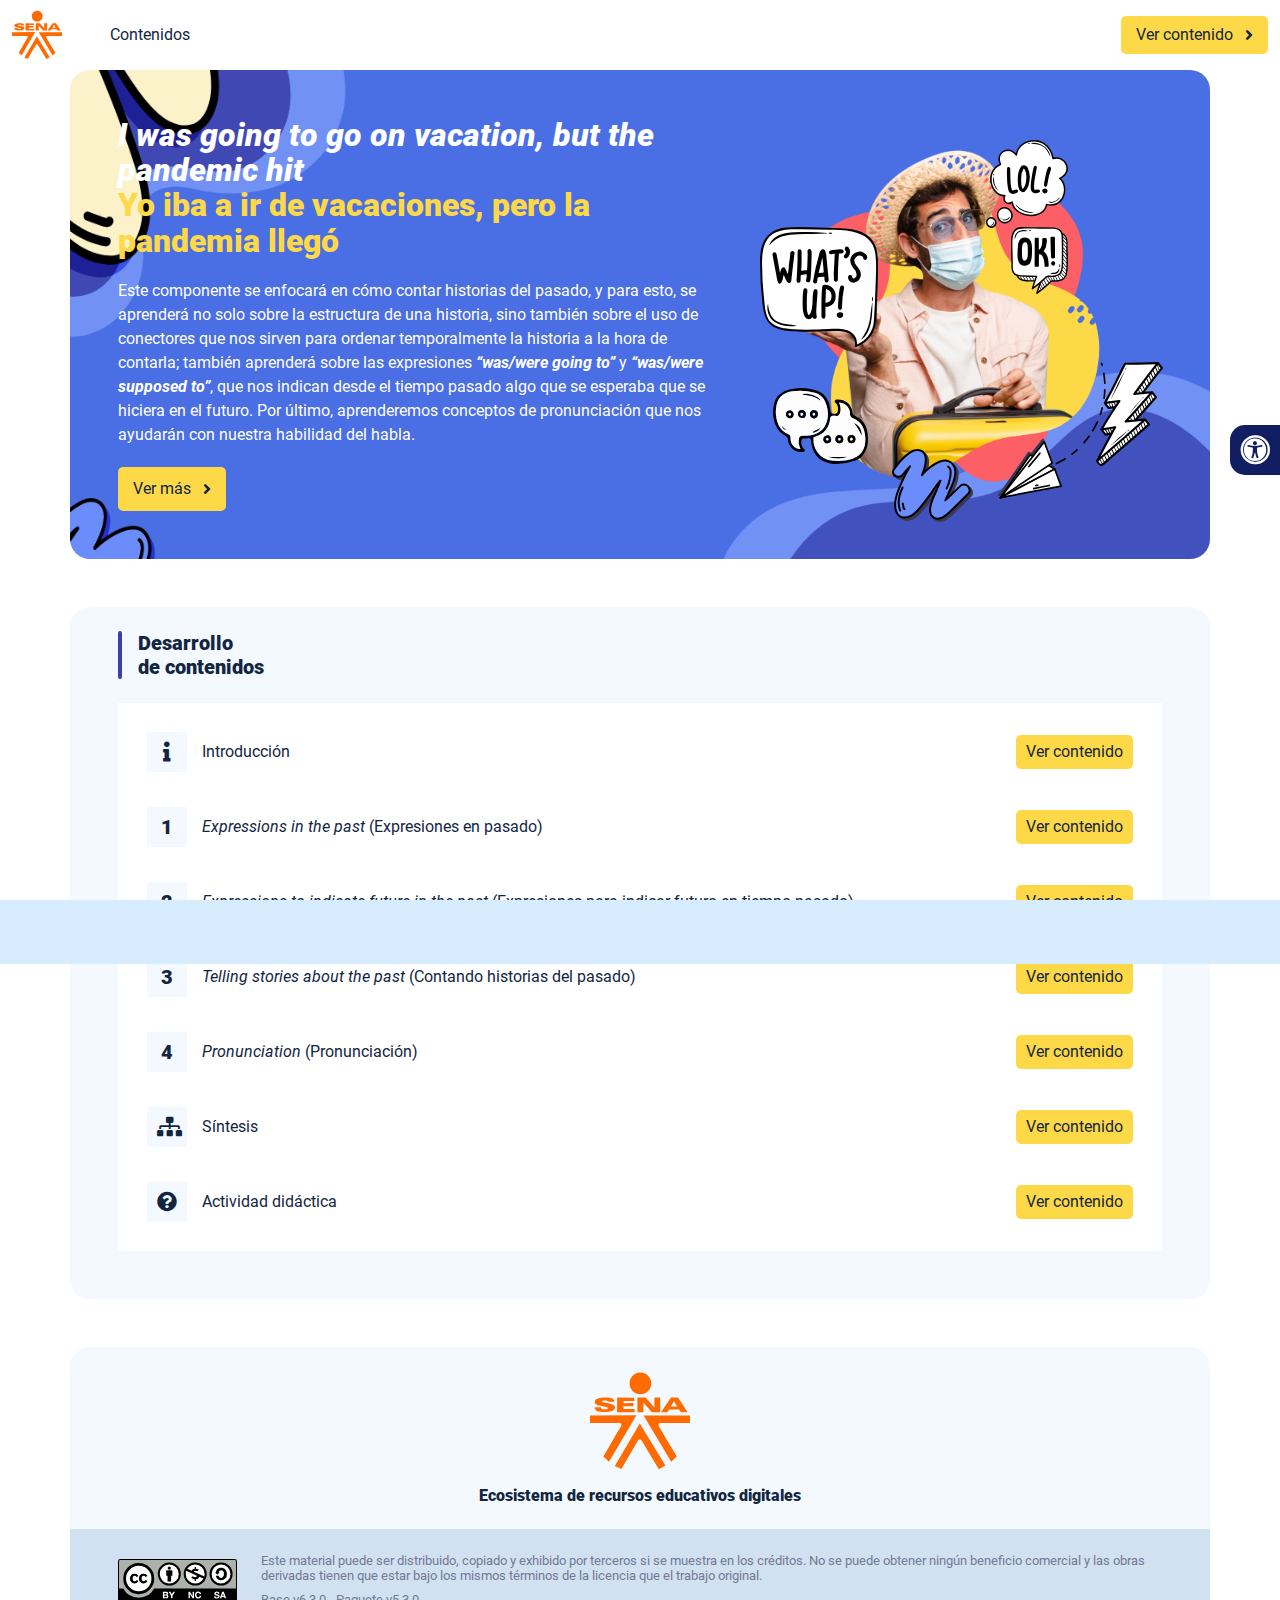
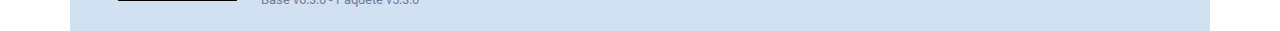
<file: index.html>
<!DOCTYPE html><html lang=""><head><meta charset="utf-8"><meta http-equiv="X-UA-Compatible" content="IE=edge"><meta name="viewport" content="width=device-width,initial-scale=1"><link rel="icon" href="favicon.ico"><title>I was going to go on vacation, but the pandemic hit</title><link href="css/chunk-0c047e41.3babef71.css" rel="prefetch"><link href="css/chunk-25b302c8.3babef71.css" rel="prefetch"><link href="css/chunk-26fc7596.3babef71.css" rel="prefetch"><link href="css/chunk-2d2747e2.3babef71.css" rel="prefetch"><link href="css/chunk-32334cb6.3babef71.css" rel="prefetch"><link href="css/chunk-3c57cd7b.3babef71.css" rel="prefetch"><link href="css/chunk-4f2d402a.3babef71.css" rel="prefetch"><link href="css/chunk-4fde0a08.14d1f3e8.css" rel="prefetch"><link href="css/chunk-515a8379.46dffb73.css" rel="prefetch"><link href="css/chunk-59974754.e8be6bf6.css" rel="prefetch"><link href="css/chunk-6e1e538a.126808df.css" rel="prefetch"><link href="css/chunk-766a929b.34c1fea7.css" rel="prefetch"><link href="css/chunk-f2df7d2c.3babef71.css" rel="prefetch"><link href="css/comple.6a3887ad.css" rel="prefetch"><link href="css/creditos.952e1b85.css" rel="prefetch"><link href="css/glosario.bd760eb9.css" rel="prefetch"><link href="css/referencias.e94e3c07.css" rel="prefetch"><link href="css/tema1.69fc30d0.css" rel="prefetch"><link href="css/tema2.e5e69176.css" rel="prefetch"><link href="css/tema3.6fc06261.css" rel="prefetch"><link href="css/tema4.de5fbad8.css" rel="prefetch"><link href="js/actividad.c2be220c.js" rel="prefetch"><link href="js/chunk-0206bfa0.d7585eee.js" rel="prefetch"><link href="js/chunk-0c047e41.7a1e8d4a.js" rel="prefetch"><link href="js/chunk-13a6037e.2c3d5d7a.js" rel="prefetch"><link href="js/chunk-18f95272.be20e8ae.js" rel="prefetch"><link href="js/chunk-25b302c8.caed8dfb.js" rel="prefetch"><link href="js/chunk-26fc7596.dac12bef.js" rel="prefetch"><link href="js/chunk-2c06842c.f79121cc.js" rel="prefetch"><link href="js/chunk-2d0e96ec.49006d13.js" rel="prefetch"><link href="js/chunk-2d208d90.049e4150.js" rel="prefetch"><link href="js/chunk-2d21d0e2.147624b9.js" rel="prefetch"><link href="js/chunk-2d22c123.07108589.js" rel="prefetch"><link href="js/chunk-2d2747e2.1504af81.js" rel="prefetch"><link href="js/chunk-2e80bb9a.bbdb6215.js" rel="prefetch"><link href="js/chunk-319206de.470a7f77.js" rel="prefetch"><link href="js/chunk-32334cb6.21c12fcb.js" rel="prefetch"><link href="js/chunk-3c57cd7b.ac248d9a.js" rel="prefetch"><link href="js/chunk-3d6834f6.769a96f5.js" rel="prefetch"><link href="js/chunk-4cdd78c0.cc0ccbd6.js" rel="prefetch"><link href="js/chunk-4f2d402a.ee3ef10e.js" rel="prefetch"><link href="js/chunk-4fde0a08.4da81014.js" rel="prefetch"><link href="js/chunk-515a8379.57f3a8de.js" rel="prefetch"><link href="js/chunk-53ccb27e.ee38b6d3.js" rel="prefetch"><link href="js/chunk-55d286b8.b8e12a63.js" rel="prefetch"><link href="js/chunk-59974754.497635d8.js" rel="prefetch"><link href="js/chunk-6e1e538a.e45c7fb5.js" rel="prefetch"><link href="js/chunk-766a929b.800a38e6.js" rel="prefetch"><link href="js/chunk-c796899c.96b97720.js" rel="prefetch"><link href="js/chunk-e8a7823a.40d6a537.js" rel="prefetch"><link href="js/chunk-f2df7d2c.99ea6ccd.js" rel="prefetch"><link href="js/chunk-fde47172.c4c6ee0f.js" rel="prefetch"><link href="js/comple.f152e8e7.js" rel="prefetch"><link href="js/creditos.44b5ab34.js" rel="prefetch"><link href="js/glosario.536ffc9c.js" rel="prefetch"><link href="js/intro.ddebbe21.js" rel="prefetch"><link href="js/referencias.8cd93049.js" rel="prefetch"><link href="js/sintesis.956ca123.js" rel="prefetch"><link href="js/tema1.531a19d1.js" rel="prefetch"><link href="js/tema2.d31e3f60.js" rel="prefetch"><link href="js/tema3.e2196ea9.js" rel="prefetch"><link href="js/tema4.1ae8013f.js" rel="prefetch"><link href="css/app.a1b46201.css" rel="preload" as="style"><link href="css/chunk-vendors.8ff0d0a6.css" rel="preload" as="style"><link href="js/app.c9bf1282.js" rel="preload" as="script"><link href="js/chunk-vendors.87894079.js" rel="preload" as="script"><link href="css/chunk-vendors.8ff0d0a6.css" rel="stylesheet"><link href="css/app.a1b46201.css" rel="stylesheet"></head><body><noscript><strong>We're sorry but I was going to go on vacation, but the pandemic hit doesn't work properly without JavaScript enabled. Please enable it to continue.</strong></noscript><div id="app"></div><script src="js/chunk-vendors.87894079.js"></script><script src="js/app.c9bf1282.js"></script></body></html>
</file>
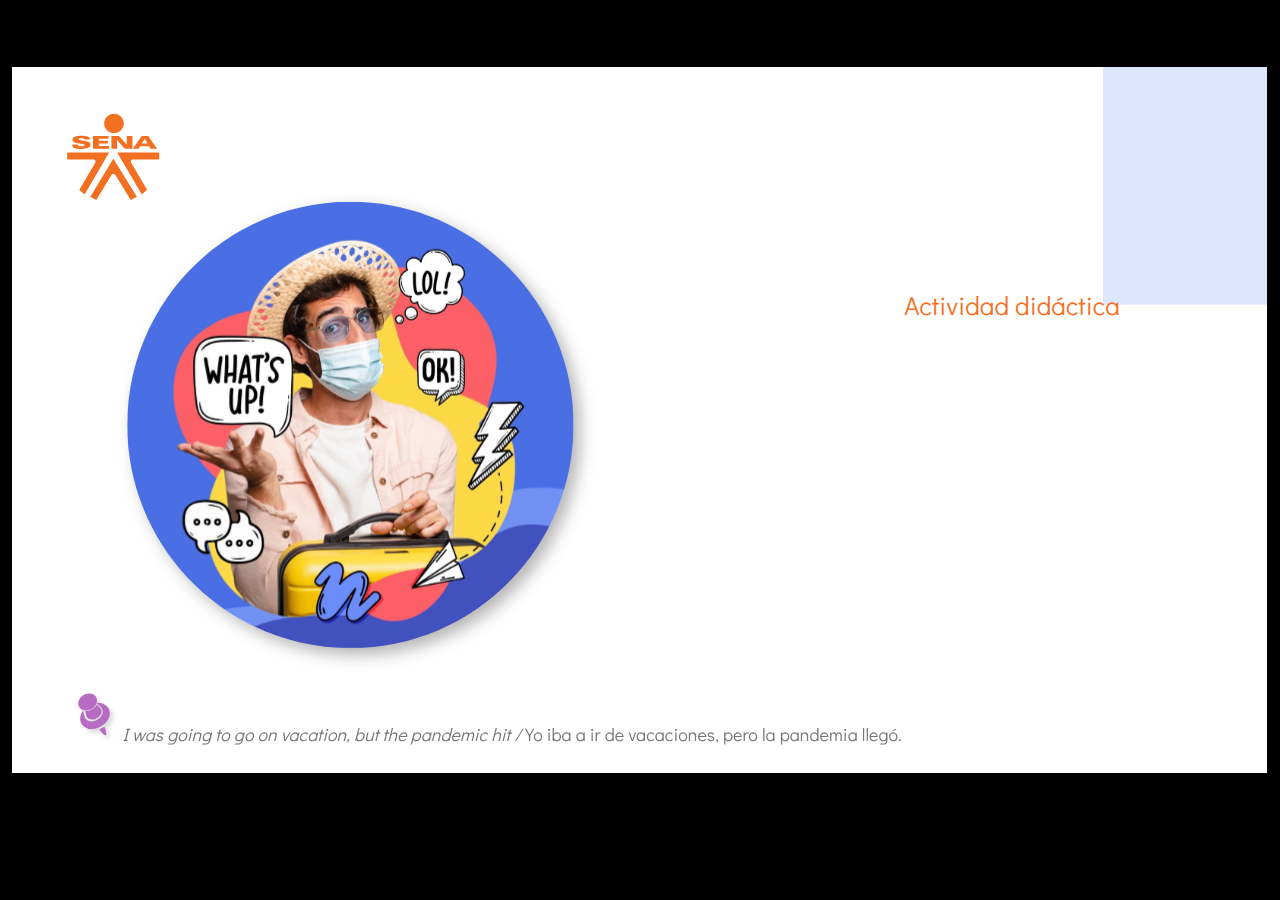
<file: actividades/story.html>
﻿<!doctype html>
<html lang="es">
<head>
  <meta charset="utf-8">
  <!-- Creado con Storyline 360 - http://www.articulate.com  -->
  <!-- version: 3.70.29211.0 -->
  <title>Actividad did&#225;ctica</title>
  <meta http-equiv="x-ua-compatible" content="IE=edge"/>
  <meta name="viewport" content="width=device-width,initial-scale=1,user-scalable=no,shrink-to-fit=no,minimal-ui"/>
  <meta name="apple-mobile-web-app-capable" content="yes"/>
  <style>
    html, body { height: 100%; padding: 0; margin: 0 }
    #app { height: 100%; width: 100%; }
  </style>

  <script>
    window.DS = {};
    window.globals = {
      DATA_PATH_BASE: '',
      HAS_FRAME: true,
      HAS_SLIDE: true,

      lmsPresent: false,
      tinCanPresent: false,
      cmi5Present: false,
      aoSupport: false,
      scale: 'show all',
      captureRc: false,
      browserSize: 'optimal',
      bgColor: '#000000',
      features: 'AccessibleVideo,ConnectionMessages,FullScreenToggle,InsertSvgPicture,LayerPresentAsDialog,MultipleQuizTracking,UpdatedScrollingPanels,UpdatedThemeEditor',
      themeName: 'classic',
      preloaderColor: '#FFFFFF',
      suppressAnalytics: false,
      productChannel: 'stable',
      publishSource: 'storyline',
      aid: 'aid|dd73bbe0-893c-4c5d-ada9-b44ee608dcb3',
      cid: '04bfd34e-cd07-4569-9f02-371561cab23e',
      playerVersion: '3.70.29211.0',
      publishTimestamp: '2022-11-30T22:04:35.8923690Z',
      maxIosVideoElements: 10,
      connectionSettings: { },

      
      parseParams: function(qs) {
        if (window.globals.parsedParams != null) {
          return window.globals.parsedParams;
        }
        qs = (qs || window.location.search.substr(1)).split('+').join(' ');
        var params = {},
            tokens,
            re = /[?&]?([^=]+)=([^&]*)/g;

        while (tokens = re.exec(qs)) {
          params[decodeURIComponent(tokens[1]).trim()] =
            decodeURIComponent(tokens[2]).trim();
        }
        window.globals.parsedParams = params;
        return params;
      }

    };
  </script>
  <script>
    var isIe11 = ('ActiveXObject' in window || window.MSBlobBuilder != null)
      && window.msCrypto != null && !window.ActiveXObject;
    if (isIe11) {
      window.globals.unsupportedBrowser = true;
      document.write(atob('[base64]'));
    }
  </script>
  
  <script>window.THREE = { };</script>
  
</head>
<body style="background: #000000" class="cs-HTML theme-classic">
  <!-- 360 -->
  <script>!function(e){var i=/iPhone/i,o=/iPod/i,n=/iPad/i,t=/(?=.*\bAndroid\b)(?=.*\bMobile\b)/i,d=/Android/i,s=/(?=.*\bAndroid\b)(?=.*\bSD4930UR\b)/i,b=/(?=.*\bAndroid\b)(?=.*\b(?:KFOT|KFTT|KFJWI|KFJWA|KFSOWI|KFTHWI|KFTHWA|KFAPWI|KFAPWA|KFARWI|KFASWI|KFSAWI|KFSAWA)\b)/i,r=/IEMobile/i,h=/(?=.*\bWindows\b)(?=.*\bARM\b)/i,a=/BlackBerry/i,l=/BB10/i,p=/Opera Mini/i,f=/(CriOS|Chrome)(?=.*\bMobile\b)/i,u=/(?=.*\bFirefox\b)(?=.*\bMobile\b)/i,c=new RegExp("(?:Nexus 7|BNTV250|Kindle Fire|Silk|GT-P1000)","i"),w=function(e,i){return e.test(i)},A=function(e){var A=e||navigator.userAgent,v=A.split("[FBAN");if(void 0!==v[1]&&(A=v[0]),this.apple={phone:w(i,A),ipod:w(o,A),tablet:!w(i,A)&&w(n,A),device:w(i,A)||w(o,A)||w(n,A)},this.amazon={phone:w(s,A),tablet:!w(s,A)&&w(b,A),device:w(s,A)||w(b,A)},this.android={phone:w(s,A)||w(t,A),tablet:!w(s,A)&&!w(t,A)&&(w(b,A)||w(d,A)),device:w(s,A)||w(b,A)||w(t,A)||w(d,A)},this.windows={phone:w(r,A),tablet:w(h,A),device:w(r,A)||w(h,A)},this.other={blackberry:w(a,A),blackberry10:w(l,A),opera:w(p,A),firefox:w(u,A),chrome:w(f,A),device:w(a,A)||w(l,A)||w(p,A)||w(u,A)||w(f,A)},this.seven_inch=w(c,A),this.any=this.apple.device||this.android.device||this.windows.device||this.other.device||this.seven_inch,this.phone=this.apple.phone||this.android.phone||this.windows.phone,this.tablet=this.apple.tablet||this.android.tablet||this.windows.tablet,"undefined"==typeof window)return this},v=function(){var e=new A;return e.Class=A,e};"undefined"!=typeof module&&module.exports&&"undefined"==typeof window?module.exports=A:"undefined"!=typeof module&&module.exports&&"undefined"!=typeof window?module.exports=v():"function"==typeof define&&define.amd?define("isMobile",[],e.isMobile=v()):e.isMobile=v()}(this);
    window.isMobile.apple.tablet = window.isMobile.apple.tablet ||
      (navigator.platform === 'MacIntel' && navigator.maxTouchPoints > 1);
    window.isMobile.apple.device = window.isMobile.apple.device || window.isMobile.apple.tablet;
    window.isMobile.tablet = window.isMobile.tablet || window.isMobile.apple.tablet;
    window.isMobile.any = window.isMobile.any || window.isMobile.apple.tablet;
  </script>

  <div id="focus-sink" tabindex="-1"></div>

  <div id="preso"></div>
  <script>
    (function() {

      var classTypes = [ 'desktop', 'mobile', 'phone', 'tablet' ];

      var addDeviceClasses = function(prefix, testObj) {
        var curr, i;
        for (i = 0; i < classTypes.length; i++) {
          curr = classTypes[i];
          if (testObj[curr]) {
            document.body.classList.add(prefix + curr);
          }
        }
      };

      var params = window.globals.parseParams(),
          isDevicePreview = params.devicepreview === '1',
          isPhoneOverride = params.deviceType === 'phone' || (isDevicePreview && params.phone == '1'),
          isTabletOverride = (params.deviceType === 'tablet' || isDevicePreview) && !isPhoneOverride,
          isMobileOverride = isPhoneOverride || isTabletOverride;

      var deviceView = {
        desktop: !window.isMobile.any && !isMobileOverride,
        mobile: window.isMobile.any || isMobileOverride,
        phone: isPhoneOverride || (window.isMobile.phone && !isTabletOverride),
        tablet: isTabletOverride || window.isMobile.tablet
      };

      window.globals.deviceView = deviceView;
      window.isMobile.desktop = !window.isMobile.any;
      window.isMobile.mobile = window.isMobile.any;

      addDeviceClasses('view-', deviceView);

    })();
  </script>
  
  <script src='story_content/user.js' type=text/javascript></script>
  <div class="slide-loader"></div>

  <script>
    if (window.globals.deviceView.isMobile) { var doc = document, loader = doc.body.querySelector('.slide-loader'); [ 1, 2, 3 ].forEach(function(n) { var d = doc.createElement('div'); d.style.backgroundColor = window.globals.preloaderColor; d.classList.add('mobile-loader-dot'); d.classList.add('dot' + n); loader.appendChild(d); }); }
  </script>

  <div class="mobile-load-title-overlay" style="display: none">
    <div class="mobile-load-title">Actividad did&#225;ctica</div>
  </div>

  <div class="mobile-chrome-warning"></div>

  
<style>
  .warn-connection-dialog {
    display: none;
    background: transparent;
    pointer-events: none;
    position: fixed;
    left: 0;
    top: 0;
    width: 100%;
    height: 100%;
    z-index: 999;
  }

  .warn-connection-content {
    border-radius: 4px;
    background: white;
    border: 1px solid #E7E7E7;
    color: #333333;
    box-shadow: 0 2px 4px rgba(0, 0, 0, 0.25);
    transition: all 150ms ease-out;
    position: absolute;
    white-space: nowrap;
  }

  .view-phone.is-landscape .warn-connection-content {
    left: 23px;
    bottom: 23px;
  }

  .view-tablet.is-landscape .warn-connection-content {
    left: 50%;
    top: 20px;
    transform: translateX(-50%);
  }

  .is-portrait .warn-connection-content {
    transform: translate(-50%, calc(-100% - 15px));
  }

  .warn-connection-content p {
    display: inline-block;
    margin: 0 8px 0 0;
    line-height: 33px;
    font-size: 11px;
  }

  .warn-connection-content svg {
    position: relative;
    vertical-align: middle;
    margin: 0 2px 2px 8px;
  }

  .view-desktop .warn-connection-content {
    left: 1.5em;
    bottom: 1.5em;
  }

  .view-desktop .warn-connection-content p {
    font-size: 1.1em;
  }

  .is-offline .warn-connection-dialog {
    display: block;
  }

  .is-offline .cs-panel * {
    pointer-events: none !important;
  }

  .is-offline .cs-panel {
    pointer-events: all !important;
  }

  .is-offline #nav-controls * {
    pointer-events: none !important;
  }

  .is-offline #nav-controls {
    pointer-events: all !important;
  }
</style>

<div class="warn-connection-dialog">
  <div class="warn-connection-content">
    <svg width="17" height="15" viewBox="0 0 17 15" xmlns="http://www.w3.org/2000/svg">
      <path fill="#8F0000" stroke="white" d="M16.07,12.98 L15.88,12.23 L9.51,1.21 C8.97,0.26,7.6,0.26,7.06,1.21 L0.69,12.23 C0.15,13.16,0.81,14.36,1.91,14.36 H14.65 C15.47,14.36,16.05,13.7,16.07,12.98 Z"/>
      <path fill="white" stroke="white" d="M8.58,5.5 C8.35,5.28,8.5,5.35,8.21,5.32 C8.09,5.35,7.97,5.49,7.96,5.67 C7.97,5.79,7.98,5.92,7.98,6.04 L7.98,6.04 C7.99,6.17,8,6.31,8.01,6.43 L8.01,6.44 C8.03,6.92,8.06,7.41,8.09,7.9 L8.09,7.9 C8.12,8.39,8.14,8.88,8.17,9.37 C8.17,9.39,8.18,9.42,8.2,9.44 C8.23,9.46,8.25,9.47,8.28,9.47 C8.31,9.47,8.34,9.46,8.35,9.44 C8.37,9.43,8.38,9.4,8.39,9.35 L8.39,9.34 C8.39,9.24,8.4,9.15,8.4,9.05 L8.4,9.05 C8.41,8.96,8.41,8.86,8.42,8.75 C8.43,8.44,8.45,8.12,8.47,7.81 L8.47,7.81 C8.49,7.49,8.51,7.18,8.53,6.87 C8.55,6.46,8.56,6.05,8.59,5.64 L8.6,5.62 C8.6,5.57,8.59,5.53,8.58,5.5 L8.21,5.32 Z"/>
      <circle fill="white" stroke="white" cx="8.3" cy="11.35" r="0.3"/>
    </svg>
    <p>You are offline. Trying to reconnect...</p>
  </div>
</div>

<script>
  (function() {
    window.DS.connection = {
      warningShown: false,
      assets: {},
      loadingAssetGroup: false,
      retryDelay: 500
    };

    // @TODO this is POC code and can be cleaned up a bit more if we move forward
    // with the feature



    // The `window.globals.features` variable must be set in `webpack.dev.config` when testing locally - it is not enough
    // to have it in the data - but it must be set there as well.
    var useConnectionMessages = window.AbortController != null &&
      window.location.protocol != 'file:' &&
      window.globals.features.indexOf('ConnectionMessages') != -1;

    window.DS.connection.useConnectionMessages = useConnectionMessages

    var assetCount = 0;
    var checkLoadedId;
    var connectionSettings = window.globals.connectionSettings;

    if (useConnectionMessages && connectionSettings != null) {
      var contentEl = document.querySelector('.warn-connection-content');
      var messageEl = contentEl.querySelector('p')

      if (connectionSettings.useDarkTheme) {
        contentEl.style.borderColor = '#BABBBA';
        contentEl.style.backgroundColor = '#282828';
        contentEl.style.color = '#FFFFFF';
      }

      if (connectionSettings.message != null) {
        messageEl.textContent = window.decodeURIComponent(connectionSettings.message);
      }
    }

    function checkAssetsReady() {
      for (var i in DS.connection.assets) {
        if (!DS.connection.assets[i].success) {
          return false;
        }
      }
      return true;
    }

    function stopAssetGroup() {
      if (!useConnectionMessages) { return; }

      assetCount = 0;

      DS.connection.oldAssetGroup = DS.connection.assets;
      DS.connection.assets = {};
      DS.connection.loadingAssetGroup = false;
      clearInterval(checkLoadedId);
    }

    function startAssetGroup() {
      if (!useConnectionMessages) { return; }
      var ticks = 0;
      clearInterval(checkLoadedId);
      checkLoadedId = setInterval(function() {
        var loaded = 0;
        if (assetCount === 0 && loaded === 0) {
          clearInterval(checkLoadedId);
          return;
        }

        for (var i in DS.connection.assets) {
          if (DS.connection.assets[i].success) {
            loaded++;
          }
        }

        if (assetCount === loaded && checkAssetsReady()) {
          for (var i in DS.connection.assets) {
            if (DS.connection.assets[i].action) {
              DS.connection.assets[i].action();
            }
          }
          hideWarning();
          stopAssetGroup();
        }
      }, 100)
    }

    function requiredAsset(url, action, retry, type) {
      if (!useConnectionMessages) { return; }
      if (DS.connection.assets[url]) { return; }

      DS.connection.assets[url] = {
        success: false, action: action, retry: retry, type: type
      };
      assetCount = Object.keys(DS.connection.assets).length;
      if (!DS.connection.loadingAssetGroup) {
        startAssetGroup();
      }
      DS.connection.loadingAssetGroup = true;
    }

    function assetLoaded(url) {
      if (!useConnectionMessages) { return; }
      if (DS.connection.assets[url]) {
        DS.connection.assets[url].success = true;
      }
    }

    function assetFailed(url) {
      if (!useConnectionMessages) { return; }
      if (!DS.connection.assets[url]) {
        if (/\.js$/.test(url)) {
          setTimeout(function() {
            if (DS.connection.lastSlideLoaded != null) {
              DS.connection.lastSlideLoaded();
            }
          }, DS.connection.retryDelay);
        }
        return;
      }
      if (!DS.connection.warningShown) { showWarning(); }
      if (DS.connection.assets[url].retry) {
        setTimeout(function() {
          if (!DS.connection.assets[url].success) {
            DS.connection.assets[url].retry()
          }
        }, DS.connection.retryDelay);
      }
    }

    function hideWarning() {
      document.body.classList.remove('is-offline');
      DS.connection.warningShown = false;
    }
    DS.connection.hideWarning = hideWarning

    function showWarning(btn) {
      document.body.classList.add('is-offline')
      DS.connection.warningShown = true;
      updateWarningPosition();
    }

    function updateWarningPosition() {
      if (!DS.connection.warningShown) {
        return;
      }

      var isPortrait = document.body.classList.contains('is-portrait');
      var warningEl = document.querySelector('.warn-connection-content');

      if (isPortrait) {
        var slide = document.querySelector('.primary-slide');
        var slideRect = slide.getBoundingClientRect();

        warningEl.style.top = `${slideRect.top}px`
        warningEl.style.left = `${slideRect.left + slideRect.width / 2}px`
      } else {
        warningEl.style.top = null;
        warningEl.style.left = null;
      }

      window.requestAnimationFrame(updateWarningPosition);
    }

    // these will all be noops if the feature flag isn't set in
    // the data and `window.globals.features`
    DS.connection.requiredAsset = requiredAsset;
    DS.connection.assetLoaded = assetLoaded;
    DS.connection.assetFailed = assetFailed;
    DS.connection.stopAssetGroup = stopAssetGroup;
    DS.connection.startAssetGroup = startAssetGroup;
  })();
</script>


  <script>
    
    if (window.autoSpider && window.vInterfaceObject) {
      document.querySelector('.mobile-load-title-overlay').style.display = 'none';
    }
  </script>

  

  <link rel="stylesheet" href="html5/data/css/output.min.css" data-noprefix/>
</body>
<script src="html5/lib/scripts/bootstrapper.min.js"></script>
</html>
</file>
<file: css/chunk-0c047e41.3babef71.css>
.actividad[data-v-22adfd6b]{background-color:#f2f2f2}.horizontal-scroll__wrapper[data-v-22adfd6b]{overflow:hidden}.horizontal-scroll[data-v-22adfd6b]{display:flex;transition:transform .5s ease-in-out;align-items:center;flex-wrap:nowrap}.horizontal-scroll[data-v-22adfd6b]:not(.row){width:100%}.horizontal-scroll--item-fw[data-v-22adfd6b]>div{flex-grow:0;flex-shrink:0;width:100%;margin:0!important}
</file>
<file: css/chunk-25b302c8.3babef71.css>
.actividad[data-v-22adfd6b]{background-color:#f2f2f2}.horizontal-scroll__wrapper[data-v-22adfd6b]{overflow:hidden}.horizontal-scroll[data-v-22adfd6b]{display:flex;transition:transform .5s ease-in-out;align-items:center;flex-wrap:nowrap}.horizontal-scroll[data-v-22adfd6b]:not(.row){width:100%}.horizontal-scroll--item-fw[data-v-22adfd6b]>div{flex-grow:0;flex-shrink:0;width:100%;margin:0!important}
</file>
<file: css/chunk-26fc7596.3babef71.css>
.actividad[data-v-22adfd6b]{background-color:#f2f2f2}.horizontal-scroll__wrapper[data-v-22adfd6b]{overflow:hidden}.horizontal-scroll[data-v-22adfd6b]{display:flex;transition:transform .5s ease-in-out;align-items:center;flex-wrap:nowrap}.horizontal-scroll[data-v-22adfd6b]:not(.row){width:100%}.horizontal-scroll--item-fw[data-v-22adfd6b]>div{flex-grow:0;flex-shrink:0;width:100%;margin:0!important}
</file>
<file: css/chunk-2d2747e2.3babef71.css>
.actividad[data-v-22adfd6b]{background-color:#f2f2f2}.horizontal-scroll__wrapper[data-v-22adfd6b]{overflow:hidden}.horizontal-scroll[data-v-22adfd6b]{display:flex;transition:transform .5s ease-in-out;align-items:center;flex-wrap:nowrap}.horizontal-scroll[data-v-22adfd6b]:not(.row){width:100%}.horizontal-scroll--item-fw[data-v-22adfd6b]>div{flex-grow:0;flex-shrink:0;width:100%;margin:0!important}
</file>
<file: css/chunk-32334cb6.3babef71.css>
.actividad[data-v-22adfd6b]{background-color:#f2f2f2}.horizontal-scroll__wrapper[data-v-22adfd6b]{overflow:hidden}.horizontal-scroll[data-v-22adfd6b]{display:flex;transition:transform .5s ease-in-out;align-items:center;flex-wrap:nowrap}.horizontal-scroll[data-v-22adfd6b]:not(.row){width:100%}.horizontal-scroll--item-fw[data-v-22adfd6b]>div{flex-grow:0;flex-shrink:0;width:100%;margin:0!important}
</file>
<file: css/chunk-3c57cd7b.3babef71.css>
.actividad[data-v-22adfd6b]{background-color:#f2f2f2}.horizontal-scroll__wrapper[data-v-22adfd6b]{overflow:hidden}.horizontal-scroll[data-v-22adfd6b]{display:flex;transition:transform .5s ease-in-out;align-items:center;flex-wrap:nowrap}.horizontal-scroll[data-v-22adfd6b]:not(.row){width:100%}.horizontal-scroll--item-fw[data-v-22adfd6b]>div{flex-grow:0;flex-shrink:0;width:100%;margin:0!important}
</file>
<file: css/chunk-4f2d402a.3babef71.css>
.actividad[data-v-22adfd6b]{background-color:#f2f2f2}.horizontal-scroll__wrapper[data-v-22adfd6b]{overflow:hidden}.horizontal-scroll[data-v-22adfd6b]{display:flex;transition:transform .5s ease-in-out;align-items:center;flex-wrap:nowrap}.horizontal-scroll[data-v-22adfd6b]:not(.row){width:100%}.horizontal-scroll--item-fw[data-v-22adfd6b]>div{flex-grow:0;flex-shrink:0;width:100%;margin:0!important}
</file>
<file: css/chunk-4fde0a08.14d1f3e8.css>
.actividad[data-v-a108b06a]{background-color:#f2f2f2}.header[data-v-a108b06a]{position:sticky;top:0;padding-top:10px;padding-bottom:10px;background-color:#fff;z-index:10010;line-height:1.1em}.header__logo[data-v-a108b06a]{width:50px}@media (max-width:576px){.header__componente-formativo[data-v-a108b06a]{font-size:.8em}}.header__menu[data-v-a108b06a]{cursor:pointer}.header__menu span[data-v-a108b06a]{font-size:.7em;display:block;line-height:1em;text-align:center;color:#111e61}.header__menu__btn[data-v-a108b06a]{width:30px;height:30px;position:relative;margin-bottom:4px}.header__menu__btn .line-1[data-v-a108b06a],.header__menu__btn .line-2[data-v-a108b06a],.header__menu__btn .line-3[data-v-a108b06a]{height:4px;width:30px;background-color:#111e61;transform-origin:center center;position:absolute;left:0;border-radius:2px}.header__menu__btn .line-1[data-v-a108b06a]{top:4px;-webkit-animation:line-1-inactive-data-v-a108b06a .5s ease-in-out forwards;animation:line-1-inactive-data-v-a108b06a .5s ease-in-out forwards}.header__menu__btn .line-2[data-v-a108b06a]{top:13px;-webkit-animation:line-2-inactive-data-v-a108b06a .5s ease-in-out forwards;animation:line-2-inactive-data-v-a108b06a .5s ease-in-out forwards}.header__menu__btn .line-3[data-v-a108b06a]{top:22px;-webkit-animation:line-3-inactive-data-v-a108b06a .5s ease-in-out forwards;animation:line-3-inactive-data-v-a108b06a .5s ease-in-out forwards}.header__menu__btn[data-v-a108b06a]:hover{cursor:pointer}.header__menu__btn--open .line-1[data-v-a108b06a]{-webkit-animation:line-1-active-data-v-a108b06a .5s ease-in-out forwards;animation:line-1-active-data-v-a108b06a .5s ease-in-out forwards}.header__menu__btn--open .line-2[data-v-a108b06a]{-webkit-animation:line-2-active-data-v-a108b06a .5s ease-in-out forwards;animation:line-2-active-data-v-a108b06a .5s ease-in-out forwards}.header__menu__btn--open .line-3[data-v-a108b06a]{-webkit-animation:line-3-active-data-v-a108b06a .5s ease-in-out forwards;animation:line-3-active-data-v-a108b06a .5s ease-in-out forwards}@-webkit-keyframes line-1-active-data-v-a108b06a{0%{transform:translate(0) rotate(0)}50%{transform:translateY(9px) rotate(0)}to{transform:translateY(9px) rotate(45deg)}}@keyframes line-1-active-data-v-a108b06a{0%{transform:translate(0) rotate(0)}50%{transform:translateY(9px) rotate(0)}to{transform:translateY(9px) rotate(45deg)}}@-webkit-keyframes line-2-active-data-v-a108b06a{0%{transform:scale(1)}to{transform:scale(0)}}@keyframes line-2-active-data-v-a108b06a{0%{transform:scale(1)}to{transform:scale(0)}}@-webkit-keyframes line-3-active-data-v-a108b06a{0%{transform:translate(0) rotate(0)}50%{transform:translateY(-9px) rotate(0)}to{transform:translateY(-9px) rotate(-45deg)}}@keyframes line-3-active-data-v-a108b06a{0%{transform:translate(0) rotate(0)}50%{transform:translateY(-9px) rotate(0)}to{transform:translateY(-9px) rotate(-45deg)}}@-webkit-keyframes line-1-inactive-data-v-a108b06a{0%{transform:translateY(9px) rotate(45deg)}50%{transform:translateY(9px) rotate(0)}to{transform:translate(0) rotate(0)}}@keyframes line-1-inactive-data-v-a108b06a{0%{transform:translateY(9px) rotate(45deg)}50%{transform:translateY(9px) rotate(0)}to{transform:translate(0) rotate(0)}}@-webkit-keyframes line-2-inactive-data-v-a108b06a{0%{transform:scale(0)}to{transform:scale(1)}}@keyframes line-2-inactive-data-v-a108b06a{0%{transform:scale(0)}to{transform:scale(1)}}@-webkit-keyframes line-3-inactive-data-v-a108b06a{0%{transform:translateY(-9px) rotate(-45deg)}50%{transform:translateY(-9px) rotate(0)}to{transform:translate(0) rotate(0)}}@keyframes line-3-inactive-data-v-a108b06a{0%{transform:translateY(-9px) rotate(-45deg)}50%{transform:translateY(-9px) rotate(0)}to{transform:translate(0) rotate(0)}}
</file>
<file: css/chunk-515a8379.46dffb73.css>
.actividad{background-color:#f2f2f2}.banner-interno{position:relative}.banner-interno__fondo{position:absolute;top:0;bottom:-50px;left:0;right:0;background-color:#6b8dfc;background-size:cover;background-position:50%}.banner-interno__titulo{display:flex;align-items:center}.banner-interno__titulo__icono{display:block;width:32px;height:32px;border-radius:50%;background-color:#fff;position:relative}.banner-interno__titulo__icono i{color:#6b8dfc;position:absolute;left:50%;top:50%;transform:translate(-50%,-50%)}.banner-interno__titulo h1,.banner-interno__titulo h2,.banner-interno__titulo h3,.banner-interno__titulo h4,.banner-interno__titulo h5,.banner-interno__titulo h6{color:#fff;line-height:1.1em}
</file>
<file: css/chunk-59974754.e8be6bf6.css>
.actividad{background-color:#f2f2f2}.aside-menu{position:sticky;top:70px;flex:0 0 0;width:0;min-height:calc(100vh - 70px);max-height:calc(100vh - 70px);background-color:#f3f9ff;transition:flex .5s ease-in-out,width .5s ease-in-out;overflow-x:hidden;z-index:100001}.aside-menu a{color:#111e61}.aside-menu--open{flex:0 0 300px;width:300px}.aside-menu__content{width:300px;display:flex;flex-direction:column;justify-content:space-between;min-height:calc(100vh - 70px);max-height:calc(100vh - 70px);border-right:1px solid #d8ecff}@media (max-height:800px){.aside-menu__content{min-height:800px;max-height:800px;overflow-y:auto}}.aside-menu__header{padding:10px;text-align:center;background-color:#d8ecff}.aside-menu__header h4{margin:0}.aside-menu__menu{overflow-y:auto;flex-grow:1;list-style:none;padding-left:0;margin-bottom:0}.aside-menu__menu__item--active .aside-menu__menu__item__lnk,.aside-menu__menu__item--active .aside-menu__sec-menu__item__lnk{background-color:#d8ecff;font-weight:700}.aside-menu__menu__item--sub-menu:hover,.aside-menu__menu__item:hover,.aside-menu__sec-menu__item:hover{background-color:#d8ecff}.aside-menu__menu__item--sub-menu{padding-left:10px}.aside-menu__menu__item--sub-menu--active .aside-menu__menu__item__lnk,.aside-menu__menu__item--sub-menu--active .aside-menu__sec-menu__item__lnk{background-color:#d8ecff;font-weight:700;position:relative}.aside-menu__menu__item--sub-menu--active .aside-menu__menu__item__lnk:before,.aside-menu__menu__item--sub-menu--active .aside-menu__sec-menu__item__lnk:before{content:"";display:block;position:absolute;left:0;bottom:0;top:0;width:4px;border-radius:2px;background-color:#3c3fa7}.aside-menu__menu__item__lnk,.aside-menu__sec-menu__item__lnk{display:flex;align-items:center;padding:10px 15px;line-height:1.1em}.aside-menu__menu__item__lnk i,.aside-menu__menu__item__lnk span,.aside-menu__sec-menu__item__lnk i,.aside-menu__sec-menu__item__lnk span{margin-right:10px}.aside-menu__menu__item__lnk i:last-child,.aside-menu__menu__item__lnk span:last-child,.aside-menu__sec-menu__item__lnk i:last-child,.aside-menu__sec-menu__item__lnk span:last-child{margin-right:0}.aside-menu__sec-menu{background-color:#d8ecff;padding:10px 0;flex-shrink:0;margin-bottom:0}.aside-menu__sec-menu__item{padding:10px 15px}.aside-menu__sec-menu__item__lnk{padding:0;border-radius:1em}.aside-menu__sec-menu__item__lnk i{display:block;width:2em;height:2em;padding:.5em 0;text-align:center;background-color:#fff;border-radius:50%}.aside-menu__sec-menu__item__lnk:hover{background-color:#fff}@media (max-width:992px){.aside-menu{position:fixed;top:70px}}@media (max-width:576px){.aside-menu__sec-menu{padding-bottom:110px}}
</file>
<file: css/chunk-6e1e538a.126808df.css>
.actividad[data-v-4f6b7c58]{background-color:#f2f2f2}.accesibilidad[data-v-4f6b7c58]{position:fixed;right:0;top:50vh;height:50px;background-color:#111e61;border-top-left-radius:15px;border-bottom-left-radius:15px;transform:translateY(-50%) translateX(100%) translateX(-50px);overflow:hidden;transition:transform .3s ease-in-out,height .3s ease-in-out}.accesibilidad[data-v-4f6b7c58]:hover{transform:translateY(-50%) translateX(0);height:12.75rem}.accesibilidad [data-v-4f6b7c58]{color:#fff}.accesibilidad__menu__content .accesibilidad__menu__item[data-v-4f6b7c58]{cursor:pointer}.accesibilidad__menu__content .accesibilidad__menu__item[data-v-4f6b7c58]:hover{background-color:#273685}.accesibilidad__menu__content .accesibilidad__menu__item[data-v-4f6b7c58]:last-child{border:none}.accesibilidad__menu__item[data-v-4f6b7c58]{display:flex;align-items:center;padding:10px;border-bottom:1px solid #273685;line-height:1em;-webkit-user-select:none;-moz-user-select:none;-ms-user-select:none;user-select:none}.accesibilidad__menu i[data-v-4f6b7c58]{font-size:30px;font-style:normal;margin-right:10px;line-height:1em}.accesibilidad__menu img[data-v-4f6b7c58]{width:30px;margin-right:10px}
</file>
<file: css/chunk-766a929b.34c1fea7.css>
.actividad{background-color:#f2f2f2}.barra-avance{display:flex;align-items:center;justify-content:space-between;position:fixed;bottom:0;left:0;width:100%;padding:10px;background-color:#d8ecff;transition:transform .5s ease-in-out;z-index:100000}.barra-avance__barra{margin:0 20px;flex:1;position:relative;max-width:800px}.barra-avance__barra--amarilla,.barra-avance__barra--blanca{height:4px}.barra-avance__barra--amarilla:after,.barra-avance__barra--amarilla:before,.barra-avance__barra--blanca:after,.barra-avance__barra--blanca:before{content:"";display:block;width:10px;height:10px;border-radius:50%;position:absolute;top:50%}.barra-avance__barra--amarilla:before,.barra-avance__barra--blanca:before{left:0;transform:translate(-50%,-50%)}.barra-avance__barra--amarilla:after,.barra-avance__barra--blanca:after{right:0;transform:translate(50%,-50%)}.barra-avance__barra--blanca,.barra-avance__barra--blanca:after,.barra-avance__barra--blanca:before{background-color:#fff}.barra-avance__barra--amarilla{position:absolute;width:100%;top:0;background-color:#fed947}.barra-avance__barra--amarilla:after,.barra-avance__barra--amarilla:before{background-color:#fed947}.barra-avance__boton--regresar{background-color:#b0c0d2}.barra-avance__boton--regresar span{color:#111e61!important}.barra-avance__boton--disable{opacity:0;pointer-events:none}.barra-avance--open{transform:translateY(0)}.barra-avance--close{transform:translateY(100%)}
</file>
<file: css/chunk-f2df7d2c.3babef71.css>
.actividad[data-v-22adfd6b]{background-color:#f2f2f2}.horizontal-scroll__wrapper[data-v-22adfd6b]{overflow:hidden}.horizontal-scroll[data-v-22adfd6b]{display:flex;transition:transform .5s ease-in-out;align-items:center;flex-wrap:nowrap}.horizontal-scroll[data-v-22adfd6b]:not(.row){width:100%}.horizontal-scroll--item-fw[data-v-22adfd6b]>div{flex-grow:0;flex-shrink:0;width:100%;margin:0!important}
</file>
<file: css/comple.6a3887ad.css>
.banner-interno{position:relative}.banner-interno__fondo{position:absolute;top:0;bottom:-50px;left:0;right:0;background-color:#6b8dfc;background-size:cover;background-position:50%}.banner-interno__titulo{display:flex;align-items:center}.banner-interno__titulo__icono{display:block;width:32px;height:32px;border-radius:50%;background-color:#fff;position:relative}.banner-interno__titulo__icono i{color:#6b8dfc;position:absolute;left:50%;top:50%;transform:translate(-50%,-50%)}.banner-interno__titulo h1,.banner-interno__titulo h2,.banner-interno__titulo h3,.banner-interno__titulo h4,.banner-interno__titulo h5,.banner-interno__titulo h6{color:#fff;line-height:1.1em}.actividad{background-color:#f2f2f2}.complementario__enlaces{display:flex;justify-content:center;flex-wrap:wrap}.complementario__enlaces a{margin:0 5px}.complementario__btn{font-size:1.5em;line-height:1em}table{width:calc(100% - 1px);min-width:800px}table thead{background-color:#d8ecff}table thead th{border-color:#d8ecff}table td,table th{padding:25px 20px;text-align:center}
</file>
<file: css/creditos.952e1b85.css>
.banner-interno{position:relative}.banner-interno__fondo{position:absolute;top:0;bottom:-50px;left:0;right:0;background-color:#6b8dfc;background-size:cover;background-position:50%}.banner-interno__titulo{display:flex;align-items:center}.banner-interno__titulo__icono{display:block;width:32px;height:32px;border-radius:50%;background-color:#fff;position:relative}.banner-interno__titulo__icono i{color:#6b8dfc;position:absolute;left:50%;top:50%;transform:translate(-50%,-50%)}.banner-interno__titulo h1,.banner-interno__titulo h2,.banner-interno__titulo h3,.banner-interno__titulo h4,.banner-interno__titulo h5,.banner-interno__titulo h6{color:#fff;line-height:1.1em}.actividad{background-color:#f2f2f2}.creditos-vista .tarjeta.credito{background-color:#d2e1f1}.creditos{color:#727997;overflow-x:auto}.creditos__item{min-width:490px}.creditos p{line-height:1.3em;margin-bottom:0;color:#727997}.creditos__titulo{font-weight:700;background-color:#d2e1f1;padding:5px 10px;border-top-radius:5px;border-top-left-radius:5px;border-top-right-radius:5px}.creditos table td,.creditos table th{border-color:#d2e1f1}
</file>
<file: css/glosario.bd760eb9.css>
.banner-interno{position:relative}.banner-interno__fondo{position:absolute;top:0;bottom:-50px;left:0;right:0;background-color:#6b8dfc;background-size:cover;background-position:50%}.banner-interno__titulo{display:flex;align-items:center}.banner-interno__titulo__icono{display:block;width:32px;height:32px;border-radius:50%;background-color:#fff;position:relative}.banner-interno__titulo__icono i{color:#6b8dfc;position:absolute;left:50%;top:50%;transform:translate(-50%,-50%)}.banner-interno__titulo h1,.banner-interno__titulo h2,.banner-interno__titulo h3,.banner-interno__titulo h4,.banner-interno__titulo h5,.banner-interno__titulo h6{color:#fff;line-height:1.1em}.actividad{background-color:#f2f2f2}.glosario__letra-item{display:flex}.glosario__letra-item__texto{padding-top:5px}.glosario__letra-item__letra__icono{width:32px;height:32px;position:relative;line-height:1em;border-radius:50%;background-color:#d2e1f1}.glosario__letra-item__letra__icono span{position:absolute;left:50%;top:50%;transform:translate(-50%,-50%);font-size:1.1em;font-weight:900}
</file>
<file: css/referencias.e94e3c07.css>
.banner-interno{position:relative}.banner-interno__fondo{position:absolute;top:0;bottom:-50px;left:0;right:0;background-color:#6b8dfc;background-size:cover;background-position:50%}.banner-interno__titulo{display:flex;align-items:center}.banner-interno__titulo__icono{display:block;width:32px;height:32px;border-radius:50%;background-color:#fff;position:relative}.banner-interno__titulo__icono i{color:#6b8dfc;position:absolute;left:50%;top:50%;transform:translate(-50%,-50%)}.banner-interno__titulo h1,.banner-interno__titulo h2,.banner-interno__titulo h3,.banner-interno__titulo h4,.banner-interno__titulo h5,.banner-interno__titulo h6{color:#fff;line-height:1.1em}.actividad{background-color:#f2f2f2}.referencias__item:last-child hr{display:none}.referencias__item a{color:#2196f3;text-decoration:underline;overflow-wrap:break-word}
</file>
<file: css/tema1.69fc30d0.css>
.contenedor-traductor{position:relative;padding:2em;border-radius:10px;transition:height .5s ease-in-out}.contenedor-traductor__esp{border-top:3px solid #69727c;padding-top:1em;margin-top:1em}.contenedor-traductor .boton-traduccion{position:absolute;bottom:0;right:0;transform:translateY(100%) translateX(-13%);border-radius:0 0 10px 10px;background-color:#fed947;padding:.5em 1em;cursor:pointer}.contenedor-traductor .boton-traduccion:hover{background-color:#fecf14}.mostrar{display:none}.traductor.color-primario .contenedor-traductor{background-color:#edf1ff}.traductor.color-secundario .contenedor-traductor{background-color:#fee1e2}.traductor.color-acento-contenido .contenedor-traductor{background-color:#9092d7}.traductor.color-acento-botones .contenedor-traductor{background-color:#fff4cb}.actividad{background-color:#f2f2f2}.bg-tema1{background-image:url(../img/bg-tema1.1c6b5d35.svg);background-repeat:no-repeat;background-position:50%;background-size:cover}.linea-tiempo-d__item--selected .linea-tiempo-d__item__content__title{border-radius:10px 10px 0 0}.linea-tiempo-d__item__content__title{background-color:#c4d1ff;border-radius:10px}.linea-tiempo-d__item__content__slot{background-color:#c4d1ff;border-radius:0 0 10px 10px}
</file>
<file: css/tema2.e5e69176.css>
.contenedor-traductor{position:relative;padding:2em;border-radius:10px;transition:height .5s ease-in-out}.contenedor-traductor__esp{border-top:3px solid #69727c;padding-top:1em;margin-top:1em}.contenedor-traductor .boton-traduccion{position:absolute;bottom:0;right:0;transform:translateY(100%) translateX(-13%);border-radius:0 0 10px 10px;background-color:#fed947;padding:.5em 1em;cursor:pointer}.contenedor-traductor .boton-traduccion:hover{background-color:#fecf14}.mostrar{display:none}.traductor.color-primario .contenedor-traductor{background-color:#edf1ff}.traductor.color-secundario .contenedor-traductor{background-color:#fee1e2}.traductor.color-acento-contenido .contenedor-traductor{background-color:#9092d7}.traductor.color-acento-botones .contenedor-traductor{background-color:#fff4cb}.actividad{background-color:#f2f2f2}.acordion__accion__btn--b{border:0;background-color:#fed947}.bg-tema2{background-image:url(../img/bg-2.a58af83c.svg)}.bg-tema2,.bg-tema2-2{background-repeat:no-repeat;background-position:50%;background-size:cover}.bg-tema2-2{background-image:url(../img/bg-3.40d8b2a5.svg)}
</file>
<file: css/tema3.6fc06261.css>
.contenedor-traductor{position:relative;padding:2em;border-radius:10px;transition:height .5s ease-in-out}.contenedor-traductor__esp{border-top:3px solid #69727c;padding-top:1em;margin-top:1em}.contenedor-traductor .boton-traduccion{position:absolute;bottom:0;right:0;transform:translateY(100%) translateX(-13%);border-radius:0 0 10px 10px;background-color:#fed947;padding:.5em 1em;cursor:pointer}.contenedor-traductor .boton-traduccion:hover{background-color:#fecf14}.mostrar{display:none}.traductor.color-primario .contenedor-traductor{background-color:#edf1ff}.traductor.color-secundario .contenedor-traductor{background-color:#fee1e2}.traductor.color-acento-contenido .contenedor-traductor{background-color:#9092d7}.traductor.color-acento-botones .contenedor-traductor{background-color:#fff4cb}.actividad{background-color:#f2f2f2}.bg-tema3{background-image:url(../img/bg-1.c5f39182.svg)}.bg-tarjeta,.bg-tema3{background-repeat:no-repeat;background-position:50%;background-size:cover}.bg-tarjeta{background-image:url(../img/bg-tarjeta.0e89474e.svg)}.tarjeta-avatar-personalizada{margin-top:50px;position:relative}.tarjeta-avatar-personalizada .imagen{margin-top:2rem;margin-bottom:0;position:inherit;top:0;left:0;width:100%;transform:translateY(-40%)}.tarjeta-avatar-personalizada .imagen img{width:400px;margin:0 auto}.tarjeta-avatar-personalizada .traductor{margin-top:-5rem}.noinput .tarjeta-audio__input{display:none}.imagen-tarjeta{position:absolute;bottom:0;right:0;width:100%;transform:translateX(40%)}.imagen-tarjeta img{width:295px;margin:0 auto}
</file>
<file: css/tema4.de5fbad8.css>
.contenedor-traductor{position:relative;padding:2em;border-radius:10px;transition:height .5s ease-in-out}.contenedor-traductor__esp{border-top:3px solid #69727c;padding-top:1em;margin-top:1em}.contenedor-traductor .boton-traduccion{position:absolute;bottom:0;right:0;transform:translateY(100%) translateX(-13%);border-radius:0 0 10px 10px;background-color:#fed947;padding:.5em 1em;cursor:pointer}.contenedor-traductor .boton-traduccion:hover{background-color:#fecf14}.mostrar{display:none}.traductor.color-primario .contenedor-traductor{background-color:#edf1ff}.traductor.color-secundario .contenedor-traductor{background-color:#fee1e2}.traductor.color-acento-contenido .contenedor-traductor{background-color:#9092d7}.traductor.color-acento-botones .contenedor-traductor{background-color:#fff4cb}.actividad{background-color:#f2f2f2}.bg-tema4{background-image:url(../img/bg-1.eb76fa12.svg)}.bg-tema4,.bg-tema4-1{background-repeat:no-repeat;background-position:start;background-size:100%}.bg-tema4-1{background-image:url(../img/bg-1-2.c01b1c73.svg)}.bg-tema4-2{background-image:url(../img/bg-1-3.29a7376f.svg)}.bg-tema4-2,.bg-tema4-3{background-repeat:no-repeat;background-position:start;background-size:100%}.bg-tema4-3{background-image:url(../img/bg-1-4.4890eb17.svg)}.bg-tarjeta{background-image:url(../img/bg-tarjeta.0e89474e.svg);background-repeat:no-repeat;background-position:50%;background-size:cover}.audio-up{position:absolute;width:100%;top:0;left:0;transform:translateY(-40%)}
</file>
<file: css/app.a1b46201.css>
*,:after,:before{box-sizing:inherit}html{height:100%;line-height:1.15;box-sizing:border-box;-webkit-font-smoothing:antialiased;-moz-osx-font-smoothing:grayscale;-webkit-text-size-adjust:100%;-ms-text-size-adjust:100%;text-rendering:optimizeLegibility}a,abbr,acronym,address,applet,article,aside,audio,b,big,blockquote,body,canvas,caption,center,cite,code,dd,del,details,dfn,div,dl,dt,em,embed,fieldset,figcaption,figure,footer,form,h1,h2,h3,h4,h5,h6,header,hgroup,html,i,iframe,img,ins,kbd,label,legend,li,mark,menu,nav,object,ol,output,p,pre,q,ruby,s,samp,section,small,span,strike,strong,sub,summary,sup,table,tbody,td,tfoot,th,thead,time,tr,tt,u,ul,var,video{margin:0;padding:0;border:0;outline:0;background:transparent;vertical-align:baseline}article,aside,details,figcaption,figure,footer,header,main,menu,nav,section,summary{display:block}[hidden],template{display:none}hr{box-sizing:content-box;height:0;border-bottom:1px solid #e8e8e8;border-left:0;border-right:0;border-top:0;margin:1.5em 0;overflow:visible}[hidden]{display:none}a{font-family:Roboto,sans-serif;font-size:1em;font-weight:400;text-decoration:none;color:#12263f;background-color:transparent;transition:all .15s ease-in-out;-webkit-text-decoration-skip:objects}a:active,a:hover{outline-width:0}a:active,a:focus,a:hover{color:#000}[type=button],[type=reset],[type=submit],button{-webkit-appearance:none;-moz-appearance:none;appearance:none;cursor:pointer;display:inline-block;vertical-align:middle;border:0;border-radius:5px;color:#12263f;background-color:#fed947;font-family:Roboto,sans-serif;font-weight:400;font-size:1em;-webkit-font-smoothing:antialiased;line-height:1em;white-space:nowrap;text-decoration:none;text-transform:none;padding:.75em 1.5em;margin:0;-webkit-user-select:none;-moz-user-select:none;-ms-user-select:none;user-select:none;overflow:visible;transition:background-color .15s ease-in-out}[type=button]:focus,[type=button]:hover,[type=reset]:focus,[type=reset]:hover,[type=submit]:focus,[type=submit]:hover,button:focus,button:hover{background-color:#fed947;color:#12263f}[type=button]:disabled,[type=reset]:disabled,[type=submit]:disabled,button:disabled{cursor:not-allowed;opacity:.5}[type=button]:disabled:hover,[type=reset]:disabled:hover,[type=submit]:disabled:hover,button:disabled:hover{background-color:#fed947}input,select,textarea{margin:0;display:block;font-family:Roboto,sans-serif;font-size:16px}input{overflow:visible}[type=color],[type=date],[type=datetime-local],[type=datetime],[type=email],[type=month],[type=number],[type=password],[type=search],[type=tel],[type=text],[type=time],[type=url],[type=week],input:not([type]),select,select[multiple],textarea{background-color:#fff;border:1px solid #e8e8e8;border-radius:5px;box-shadow:inset 0 1px 3px rgba(0,0,0,.06);box-sizing:inherit;margin-bottom:.75em;padding:.5em;transition:border-color .15s ease-in-out;width:100%}[type=color]:hover,[type=date]:hover,[type=datetime-local]:hover,[type=datetime]:hover,[type=email]:hover,[type=month]:hover,[type=number]:hover,[type=password]:hover,[type=search]:hover,[type=tel]:hover,[type=text]:hover,[type=time]:hover,[type=url]:hover,[type=week]:hover,input:not([type]):hover,select:hover,select[multiple]:hover,textarea:hover{border-color:shade(#e8e8e8,20%)}[type=color]:focus,[type=date]:focus,[type=datetime-local]:focus,[type=datetime]:focus,[type=email]:focus,[type=month]:focus,[type=number]:focus,[type=password]:focus,[type=search]:focus,[type=tel]:focus,[type=text]:focus,[type=time]:focus,[type=url]:focus,[type=week]:focus,input:not([type]):focus,select:focus,select[multiple]:focus,textarea:focus{border-color:#3c3fa7;box-shadow:inset 0 1px 3px rgba(0,0,0,.06),0 0 5px rgba(82,122,251,.7);outline:none}[type=color]:disabled,[type=date]:disabled,[type=datetime-local]:disabled,[type=datetime]:disabled,[type=email]:disabled,[type=month]:disabled,[type=number]:disabled,[type=password]:disabled,[type=search]:disabled,[type=tel]:disabled,[type=text]:disabled,[type=time]:disabled,[type=url]:disabled,[type=week]:disabled,input:not([type]):disabled,select:disabled,select[multiple]:disabled,textarea:disabled{background-color:shade(#fff,5%);cursor:not-allowed}[type=color]:disabled:hover,[type=date]:disabled:hover,[type=datetime-local]:disabled:hover,[type=datetime]:disabled:hover,[type=email]:disabled:hover,[type=month]:disabled:hover,[type=number]:disabled:hover,[type=password]:disabled:hover,[type=search]:disabled:hover,[type=tel]:disabled:hover,[type=text]:disabled:hover,[type=time]:disabled:hover,[type=url]:disabled:hover,[type=week]:disabled:hover,input:not([type]):disabled:hover,select:disabled:hover,select[multiple]:disabled:hover,textarea:disabled:hover{border:1px solid #e8e8e8}select{text-transform:none;max-width:100%;border-radius:5px}::-webkit-file-upload-button{background-color:#fed947;border:none;cursor:pointer;color:#12263f;border-radius:5px;padding:.75em 1.5em}::-webkit-file-upload-button:hover{background-color:#fed947}optgroup{font-weight:700}fieldset{border:1px solid #e8e8e8;background-color:transparent;padding:1.5em;-webkit-margin-start:0;-webkit-margin-end:0;-webkit-padding-before:1.5em;-webkit-padding-start:1.5em;-webkit-padding-end:1.5em;-webkit-padding-after:1.5em}legend{box-sizing:border-box;color:inherit;display:table;max-width:100%;padding:0;white-space:normal;font-weight:600;-webkit-padding-start:0;-webkit-padding-end:0}label,legend{margin-bottom:.375em}label{display:block;font-size:1em;font-family:Roboto,sans-serif;font-weight:900}textarea{overflow:auto;resize:vertical}[type=checkbox],[type=radio]{box-sizing:border-box;padding:0;display:inline;margin-right:.375em}[type=number]::-webkit-inner-spin-button,[type=number]::-webkit-outer-spin-button{height:auto}[type=search]{-webkit-appearance:textfield;outline-offset:-2px}[type=search]::-webkit-search-cancel-button,[type=search]::-webkit-search-decoration{-webkit-appearance:none;-moz-appearance:none}::-moz-placeholder{color:#999}:-ms-input-placeholder{color:#999}::placeholder{color:#999}::-webkit-file-upload-button{-webkit-appearance:button;-moz-appearance:button;font:inherit}[type=file]{margin-bottom:.75em;width:100%}[type=button],[type=reset],[type=submit],button{-webkit-appearance:button}[type=button]::-moz-focus-inner,[type=reset]::-moz-focus-inner,[type=submit]::-moz-focus-inner,button::-moz-focus-inner{border-style:none;padding:0}[type=button]:-moz-focusring,[type=reset]:-moz-focusring,[type=submit]:-moz-focusring,button:-moz-focusring{outline:1px dotted ButtonText}progress{vertical-align:baseline}ol,ul{list-style:none;margin-bottom:1em}dt{font-weight:700}figure,img,picture,svg{margin:0;width:100%;max-width:100%}figcaption{display:block;background-color:#e8e8e8;padding:.75em 1.5em;font-size:.8em;font-weight:700}img,svg{display:block;border-style:none}svg:not(:root){overflow:hidden}audio,canvas,progress,video{display:inline-block}audio:not([controls]){display:none;height:0}template{display:none}table{border-collapse:collapse;border-spacing:0;table-layout:fixed;width:100%}td,th,tr{vertical-align:middle}td,th{border:1px solid #e8e8e8;padding:.75em}th{font-size:.875em;line-height:1.2}td{line-height:1.5}body{font-size:16px;font-weight:400;line-height:1.5}body,h1,h2,h3,h4,h5,h6{color:#12263f;font-family:Roboto,sans-serif}h1,h2,h3,h4,h5,h6{font-weight:900;line-height:1.2;margin:0 0 .75em}h1{font-size:2em}h2{font-size:1.5em}h3{font-size:1.25em}h4{font-size:1.125em}h5{font-size:1em}h6{font-size:.875em}p{font-family:Roboto,sans-serif;font-size:1em;font-weight:400;line-height:1.5;color:#12263f;margin-bottom:1em}b,strong{font-weight:700}dfn,em,i{font-style:italic}br{line-height:2em}u{text-decoration:underline}code,kbd,pre,samp{color:#727997;font-family:Lucida Console,Courier New,monospace;font-size:1em}sub,sup{font-size:75%;line-height:0;position:relative;vertical-align:baseline}sub{bottom:-.25em}sup{top:-.5em}small{font-size:80%}mark{background-color:#ffeb3b;color:#000}abbr[title]{border-bottom:none;text-decoration:underline;-webkit-text-decoration:underline dotted;text-decoration:underline dotted}blockquote,q{quotes:none}::selection{background:#2196f3!important;color:#fff!important;text-shadow:none}::-moz-selection{background:#2196f3!important;color:#fff!important;text-shadow:none}img::selection{background:transparent}img::-moz-selection{background:transparent}body{-webkit-tap-highlight-color:#2196F3!important}details,menu{display:block}summary{display:list-item}@media print{*,:after,:before,:first-letter,:first-line{background:transparent!important;color:#000!important;box-shadow:none!important;text-shadow:none!important}a,a:visited{text-decoration:underline}a[href]:after{content:" (" attr(href) ")"}a abbr[title]:after{content:" (" attr(title) ")"}a[href^="#"]:after,a[href^="javascript:"]:after{content:""}blockquote,pre{border:1px solid #999;page-break-inside:avoid}thead{display:table-header-group}img,tr{page-break-inside:avoid}img{max-width:100%!important}h2,h3,p{orphans:3;widows:3}h2,h3{page-break-after:avoid}}[data-aos][data-aos][data-aos-duration="50"],body[data-aos-duration="50"] [data-aos]{transition-duration:50ms}[data-aos][data-aos][data-aos-delay="50"],body[data-aos-delay="50"] [data-aos]{transition-delay:0s}[data-aos][data-aos][data-aos-delay="50"].aos-animate,body[data-aos-delay="50"] [data-aos].aos-animate{transition-delay:50ms}[data-aos][data-aos][data-aos-duration="100"],body[data-aos-duration="100"] [data-aos]{transition-duration:.1s}[data-aos][data-aos][data-aos-delay="100"],body[data-aos-delay="100"] [data-aos]{transition-delay:0s}[data-aos][data-aos][data-aos-delay="100"].aos-animate,body[data-aos-delay="100"] [data-aos].aos-animate{transition-delay:.1s}[data-aos][data-aos][data-aos-duration="150"],body[data-aos-duration="150"] [data-aos]{transition-duration:.15s}[data-aos][data-aos][data-aos-delay="150"],body[data-aos-delay="150"] [data-aos]{transition-delay:0s}[data-aos][data-aos][data-aos-delay="150"].aos-animate,body[data-aos-delay="150"] [data-aos].aos-animate{transition-delay:.15s}[data-aos][data-aos][data-aos-duration="200"],body[data-aos-duration="200"] [data-aos]{transition-duration:.2s}[data-aos][data-aos][data-aos-delay="200"],body[data-aos-delay="200"] [data-aos]{transition-delay:0s}[data-aos][data-aos][data-aos-delay="200"].aos-animate,body[data-aos-delay="200"] [data-aos].aos-animate{transition-delay:.2s}[data-aos][data-aos][data-aos-duration="250"],body[data-aos-duration="250"] [data-aos]{transition-duration:.25s}[data-aos][data-aos][data-aos-delay="250"],body[data-aos-delay="250"] [data-aos]{transition-delay:0s}[data-aos][data-aos][data-aos-delay="250"].aos-animate,body[data-aos-delay="250"] [data-aos].aos-animate{transition-delay:.25s}[data-aos][data-aos][data-aos-duration="300"],body[data-aos-duration="300"] [data-aos]{transition-duration:.3s}[data-aos][data-aos][data-aos-delay="300"],body[data-aos-delay="300"] [data-aos]{transition-delay:0s}[data-aos][data-aos][data-aos-delay="300"].aos-animate,body[data-aos-delay="300"] [data-aos].aos-animate{transition-delay:.3s}[data-aos][data-aos][data-aos-duration="350"],body[data-aos-duration="350"] [data-aos]{transition-duration:.35s}[data-aos][data-aos][data-aos-delay="350"],body[data-aos-delay="350"] [data-aos]{transition-delay:0s}[data-aos][data-aos][data-aos-delay="350"].aos-animate,body[data-aos-delay="350"] [data-aos].aos-animate{transition-delay:.35s}[data-aos][data-aos][data-aos-duration="400"],body[data-aos-duration="400"] [data-aos]{transition-duration:.4s}[data-aos][data-aos][data-aos-delay="400"],body[data-aos-delay="400"] [data-aos]{transition-delay:0s}[data-aos][data-aos][data-aos-delay="400"].aos-animate,body[data-aos-delay="400"] [data-aos].aos-animate{transition-delay:.4s}[data-aos][data-aos][data-aos-duration="450"],body[data-aos-duration="450"] [data-aos]{transition-duration:.45s}[data-aos][data-aos][data-aos-delay="450"],body[data-aos-delay="450"] [data-aos]{transition-delay:0s}[data-aos][data-aos][data-aos-delay="450"].aos-animate,body[data-aos-delay="450"] [data-aos].aos-animate{transition-delay:.45s}[data-aos][data-aos][data-aos-duration="500"],body[data-aos-duration="500"] [data-aos]{transition-duration:.5s}[data-aos][data-aos][data-aos-delay="500"],body[data-aos-delay="500"] [data-aos]{transition-delay:0s}[data-aos][data-aos][data-aos-delay="500"].aos-animate,body[data-aos-delay="500"] [data-aos].aos-animate{transition-delay:.5s}[data-aos][data-aos][data-aos-duration="550"],body[data-aos-duration="550"] [data-aos]{transition-duration:.55s}[data-aos][data-aos][data-aos-delay="550"],body[data-aos-delay="550"] [data-aos]{transition-delay:0s}[data-aos][data-aos][data-aos-delay="550"].aos-animate,body[data-aos-delay="550"] [data-aos].aos-animate{transition-delay:.55s}[data-aos][data-aos][data-aos-duration="600"],body[data-aos-duration="600"] [data-aos]{transition-duration:.6s}[data-aos][data-aos][data-aos-delay="600"],body[data-aos-delay="600"] [data-aos]{transition-delay:0s}[data-aos][data-aos][data-aos-delay="600"].aos-animate,body[data-aos-delay="600"] [data-aos].aos-animate{transition-delay:.6s}[data-aos][data-aos][data-aos-duration="650"],body[data-aos-duration="650"] [data-aos]{transition-duration:.65s}[data-aos][data-aos][data-aos-delay="650"],body[data-aos-delay="650"] [data-aos]{transition-delay:0s}[data-aos][data-aos][data-aos-delay="650"].aos-animate,body[data-aos-delay="650"] [data-aos].aos-animate{transition-delay:.65s}[data-aos][data-aos][data-aos-duration="700"],body[data-aos-duration="700"] [data-aos]{transition-duration:.7s}[data-aos][data-aos][data-aos-delay="700"],body[data-aos-delay="700"] [data-aos]{transition-delay:0s}[data-aos][data-aos][data-aos-delay="700"].aos-animate,body[data-aos-delay="700"] [data-aos].aos-animate{transition-delay:.7s}[data-aos][data-aos][data-aos-duration="750"],body[data-aos-duration="750"] [data-aos]{transition-duration:.75s}[data-aos][data-aos][data-aos-delay="750"],body[data-aos-delay="750"] [data-aos]{transition-delay:0s}[data-aos][data-aos][data-aos-delay="750"].aos-animate,body[data-aos-delay="750"] [data-aos].aos-animate{transition-delay:.75s}[data-aos][data-aos][data-aos-duration="800"],body[data-aos-duration="800"] [data-aos]{transition-duration:.8s}[data-aos][data-aos][data-aos-delay="800"],body[data-aos-delay="800"] [data-aos]{transition-delay:0s}[data-aos][data-aos][data-aos-delay="800"].aos-animate,body[data-aos-delay="800"] [data-aos].aos-animate{transition-delay:.8s}[data-aos][data-aos][data-aos-duration="850"],body[data-aos-duration="850"] [data-aos]{transition-duration:.85s}[data-aos][data-aos][data-aos-delay="850"],body[data-aos-delay="850"] [data-aos]{transition-delay:0s}[data-aos][data-aos][data-aos-delay="850"].aos-animate,body[data-aos-delay="850"] [data-aos].aos-animate{transition-delay:.85s}[data-aos][data-aos][data-aos-duration="900"],body[data-aos-duration="900"] [data-aos]{transition-duration:.9s}[data-aos][data-aos][data-aos-delay="900"],body[data-aos-delay="900"] [data-aos]{transition-delay:0s}[data-aos][data-aos][data-aos-delay="900"].aos-animate,body[data-aos-delay="900"] [data-aos].aos-animate{transition-delay:.9s}[data-aos][data-aos][data-aos-duration="950"],body[data-aos-duration="950"] [data-aos]{transition-duration:.95s}[data-aos][data-aos][data-aos-delay="950"],body[data-aos-delay="950"] [data-aos]{transition-delay:0s}[data-aos][data-aos][data-aos-delay="950"].aos-animate,body[data-aos-delay="950"] [data-aos].aos-animate{transition-delay:.95s}[data-aos][data-aos][data-aos-duration="1000"],body[data-aos-duration="1000"] [data-aos]{transition-duration:1s}[data-aos][data-aos][data-aos-delay="1000"],body[data-aos-delay="1000"] [data-aos]{transition-delay:0s}[data-aos][data-aos][data-aos-delay="1000"].aos-animate,body[data-aos-delay="1000"] [data-aos].aos-animate{transition-delay:1s}[data-aos][data-aos][data-aos-duration="1050"],body[data-aos-duration="1050"] [data-aos]{transition-duration:1.05s}[data-aos][data-aos][data-aos-delay="1050"],body[data-aos-delay="1050"] [data-aos]{transition-delay:0s}[data-aos][data-aos][data-aos-delay="1050"].aos-animate,body[data-aos-delay="1050"] [data-aos].aos-animate{transition-delay:1.05s}[data-aos][data-aos][data-aos-duration="1100"],body[data-aos-duration="1100"] [data-aos]{transition-duration:1.1s}[data-aos][data-aos][data-aos-delay="1100"],body[data-aos-delay="1100"] [data-aos]{transition-delay:0s}[data-aos][data-aos][data-aos-delay="1100"].aos-animate,body[data-aos-delay="1100"] [data-aos].aos-animate{transition-delay:1.1s}[data-aos][data-aos][data-aos-duration="1150"],body[data-aos-duration="1150"] [data-aos]{transition-duration:1.15s}[data-aos][data-aos][data-aos-delay="1150"],body[data-aos-delay="1150"] [data-aos]{transition-delay:0s}[data-aos][data-aos][data-aos-delay="1150"].aos-animate,body[data-aos-delay="1150"] [data-aos].aos-animate{transition-delay:1.15s}[data-aos][data-aos][data-aos-duration="1200"],body[data-aos-duration="1200"] [data-aos]{transition-duration:1.2s}[data-aos][data-aos][data-aos-delay="1200"],body[data-aos-delay="1200"] [data-aos]{transition-delay:0s}[data-aos][data-aos][data-aos-delay="1200"].aos-animate,body[data-aos-delay="1200"] [data-aos].aos-animate{transition-delay:1.2s}[data-aos][data-aos][data-aos-duration="1250"],body[data-aos-duration="1250"] [data-aos]{transition-duration:1.25s}[data-aos][data-aos][data-aos-delay="1250"],body[data-aos-delay="1250"] [data-aos]{transition-delay:0s}[data-aos][data-aos][data-aos-delay="1250"].aos-animate,body[data-aos-delay="1250"] [data-aos].aos-animate{transition-delay:1.25s}[data-aos][data-aos][data-aos-duration="1300"],body[data-aos-duration="1300"] [data-aos]{transition-duration:1.3s}[data-aos][data-aos][data-aos-delay="1300"],body[data-aos-delay="1300"] [data-aos]{transition-delay:0s}[data-aos][data-aos][data-aos-delay="1300"].aos-animate,body[data-aos-delay="1300"] [data-aos].aos-animate{transition-delay:1.3s}[data-aos][data-aos][data-aos-duration="1350"],body[data-aos-duration="1350"] [data-aos]{transition-duration:1.35s}[data-aos][data-aos][data-aos-delay="1350"],body[data-aos-delay="1350"] [data-aos]{transition-delay:0s}[data-aos][data-aos][data-aos-delay="1350"].aos-animate,body[data-aos-delay="1350"] [data-aos].aos-animate{transition-delay:1.35s}[data-aos][data-aos][data-aos-duration="1400"],body[data-aos-duration="1400"] [data-aos]{transition-duration:1.4s}[data-aos][data-aos][data-aos-delay="1400"],body[data-aos-delay="1400"] [data-aos]{transition-delay:0s}[data-aos][data-aos][data-aos-delay="1400"].aos-animate,body[data-aos-delay="1400"] [data-aos].aos-animate{transition-delay:1.4s}[data-aos][data-aos][data-aos-duration="1450"],body[data-aos-duration="1450"] [data-aos]{transition-duration:1.45s}[data-aos][data-aos][data-aos-delay="1450"],body[data-aos-delay="1450"] [data-aos]{transition-delay:0s}[data-aos][data-aos][data-aos-delay="1450"].aos-animate,body[data-aos-delay="1450"] [data-aos].aos-animate{transition-delay:1.45s}[data-aos][data-aos][data-aos-duration="1500"],body[data-aos-duration="1500"] [data-aos]{transition-duration:1.5s}[data-aos][data-aos][data-aos-delay="1500"],body[data-aos-delay="1500"] [data-aos]{transition-delay:0s}[data-aos][data-aos][data-aos-delay="1500"].aos-animate,body[data-aos-delay="1500"] [data-aos].aos-animate{transition-delay:1.5s}[data-aos][data-aos][data-aos-duration="1550"],body[data-aos-duration="1550"] [data-aos]{transition-duration:1.55s}[data-aos][data-aos][data-aos-delay="1550"],body[data-aos-delay="1550"] [data-aos]{transition-delay:0s}[data-aos][data-aos][data-aos-delay="1550"].aos-animate,body[data-aos-delay="1550"] [data-aos].aos-animate{transition-delay:1.55s}[data-aos][data-aos][data-aos-duration="1600"],body[data-aos-duration="1600"] [data-aos]{transition-duration:1.6s}[data-aos][data-aos][data-aos-delay="1600"],body[data-aos-delay="1600"] [data-aos]{transition-delay:0s}[data-aos][data-aos][data-aos-delay="1600"].aos-animate,body[data-aos-delay="1600"] [data-aos].aos-animate{transition-delay:1.6s}[data-aos][data-aos][data-aos-duration="1650"],body[data-aos-duration="1650"] [data-aos]{transition-duration:1.65s}[data-aos][data-aos][data-aos-delay="1650"],body[data-aos-delay="1650"] [data-aos]{transition-delay:0s}[data-aos][data-aos][data-aos-delay="1650"].aos-animate,body[data-aos-delay="1650"] [data-aos].aos-animate{transition-delay:1.65s}[data-aos][data-aos][data-aos-duration="1700"],body[data-aos-duration="1700"] [data-aos]{transition-duration:1.7s}[data-aos][data-aos][data-aos-delay="1700"],body[data-aos-delay="1700"] [data-aos]{transition-delay:0s}[data-aos][data-aos][data-aos-delay="1700"].aos-animate,body[data-aos-delay="1700"] [data-aos].aos-animate{transition-delay:1.7s}[data-aos][data-aos][data-aos-duration="1750"],body[data-aos-duration="1750"] [data-aos]{transition-duration:1.75s}[data-aos][data-aos][data-aos-delay="1750"],body[data-aos-delay="1750"] [data-aos]{transition-delay:0s}[data-aos][data-aos][data-aos-delay="1750"].aos-animate,body[data-aos-delay="1750"] [data-aos].aos-animate{transition-delay:1.75s}[data-aos][data-aos][data-aos-duration="1800"],body[data-aos-duration="1800"] [data-aos]{transition-duration:1.8s}[data-aos][data-aos][data-aos-delay="1800"],body[data-aos-delay="1800"] [data-aos]{transition-delay:0s}[data-aos][data-aos][data-aos-delay="1800"].aos-animate,body[data-aos-delay="1800"] [data-aos].aos-animate{transition-delay:1.8s}[data-aos][data-aos][data-aos-duration="1850"],body[data-aos-duration="1850"] [data-aos]{transition-duration:1.85s}[data-aos][data-aos][data-aos-delay="1850"],body[data-aos-delay="1850"] [data-aos]{transition-delay:0s}[data-aos][data-aos][data-aos-delay="1850"].aos-animate,body[data-aos-delay="1850"] [data-aos].aos-animate{transition-delay:1.85s}[data-aos][data-aos][data-aos-duration="1900"],body[data-aos-duration="1900"] [data-aos]{transition-duration:1.9s}[data-aos][data-aos][data-aos-delay="1900"],body[data-aos-delay="1900"] [data-aos]{transition-delay:0s}[data-aos][data-aos][data-aos-delay="1900"].aos-animate,body[data-aos-delay="1900"] [data-aos].aos-animate{transition-delay:1.9s}[data-aos][data-aos][data-aos-duration="1950"],body[data-aos-duration="1950"] [data-aos]{transition-duration:1.95s}[data-aos][data-aos][data-aos-delay="1950"],body[data-aos-delay="1950"] [data-aos]{transition-delay:0s}[data-aos][data-aos][data-aos-delay="1950"].aos-animate,body[data-aos-delay="1950"] [data-aos].aos-animate{transition-delay:1.95s}[data-aos][data-aos][data-aos-duration="2000"],body[data-aos-duration="2000"] [data-aos]{transition-duration:2s}[data-aos][data-aos][data-aos-delay="2000"],body[data-aos-delay="2000"] [data-aos]{transition-delay:0s}[data-aos][data-aos][data-aos-delay="2000"].aos-animate,body[data-aos-delay="2000"] [data-aos].aos-animate{transition-delay:2s}[data-aos][data-aos][data-aos-duration="2050"],body[data-aos-duration="2050"] [data-aos]{transition-duration:2.05s}[data-aos][data-aos][data-aos-delay="2050"],body[data-aos-delay="2050"] [data-aos]{transition-delay:0s}[data-aos][data-aos][data-aos-delay="2050"].aos-animate,body[data-aos-delay="2050"] [data-aos].aos-animate{transition-delay:2.05s}[data-aos][data-aos][data-aos-duration="2100"],body[data-aos-duration="2100"] [data-aos]{transition-duration:2.1s}[data-aos][data-aos][data-aos-delay="2100"],body[data-aos-delay="2100"] [data-aos]{transition-delay:0s}[data-aos][data-aos][data-aos-delay="2100"].aos-animate,body[data-aos-delay="2100"] [data-aos].aos-animate{transition-delay:2.1s}[data-aos][data-aos][data-aos-duration="2150"],body[data-aos-duration="2150"] [data-aos]{transition-duration:2.15s}[data-aos][data-aos][data-aos-delay="2150"],body[data-aos-delay="2150"] [data-aos]{transition-delay:0s}[data-aos][data-aos][data-aos-delay="2150"].aos-animate,body[data-aos-delay="2150"] [data-aos].aos-animate{transition-delay:2.15s}[data-aos][data-aos][data-aos-duration="2200"],body[data-aos-duration="2200"] [data-aos]{transition-duration:2.2s}[data-aos][data-aos][data-aos-delay="2200"],body[data-aos-delay="2200"] [data-aos]{transition-delay:0s}[data-aos][data-aos][data-aos-delay="2200"].aos-animate,body[data-aos-delay="2200"] [data-aos].aos-animate{transition-delay:2.2s}[data-aos][data-aos][data-aos-duration="2250"],body[data-aos-duration="2250"] [data-aos]{transition-duration:2.25s}[data-aos][data-aos][data-aos-delay="2250"],body[data-aos-delay="2250"] [data-aos]{transition-delay:0s}[data-aos][data-aos][data-aos-delay="2250"].aos-animate,body[data-aos-delay="2250"] [data-aos].aos-animate{transition-delay:2.25s}[data-aos][data-aos][data-aos-duration="2300"],body[data-aos-duration="2300"] [data-aos]{transition-duration:2.3s}[data-aos][data-aos][data-aos-delay="2300"],body[data-aos-delay="2300"] [data-aos]{transition-delay:0s}[data-aos][data-aos][data-aos-delay="2300"].aos-animate,body[data-aos-delay="2300"] [data-aos].aos-animate{transition-delay:2.3s}[data-aos][data-aos][data-aos-duration="2350"],body[data-aos-duration="2350"] [data-aos]{transition-duration:2.35s}[data-aos][data-aos][data-aos-delay="2350"],body[data-aos-delay="2350"] [data-aos]{transition-delay:0s}[data-aos][data-aos][data-aos-delay="2350"].aos-animate,body[data-aos-delay="2350"] [data-aos].aos-animate{transition-delay:2.35s}[data-aos][data-aos][data-aos-duration="2400"],body[data-aos-duration="2400"] [data-aos]{transition-duration:2.4s}[data-aos][data-aos][data-aos-delay="2400"],body[data-aos-delay="2400"] [data-aos]{transition-delay:0s}[data-aos][data-aos][data-aos-delay="2400"].aos-animate,body[data-aos-delay="2400"] [data-aos].aos-animate{transition-delay:2.4s}[data-aos][data-aos][data-aos-duration="2450"],body[data-aos-duration="2450"] [data-aos]{transition-duration:2.45s}[data-aos][data-aos][data-aos-delay="2450"],body[data-aos-delay="2450"] [data-aos]{transition-delay:0s}[data-aos][data-aos][data-aos-delay="2450"].aos-animate,body[data-aos-delay="2450"] [data-aos].aos-animate{transition-delay:2.45s}[data-aos][data-aos][data-aos-duration="2500"],body[data-aos-duration="2500"] [data-aos]{transition-duration:2.5s}[data-aos][data-aos][data-aos-delay="2500"],body[data-aos-delay="2500"] [data-aos]{transition-delay:0s}[data-aos][data-aos][data-aos-delay="2500"].aos-animate,body[data-aos-delay="2500"] [data-aos].aos-animate{transition-delay:2.5s}[data-aos][data-aos][data-aos-duration="2550"],body[data-aos-duration="2550"] [data-aos]{transition-duration:2.55s}[data-aos][data-aos][data-aos-delay="2550"],body[data-aos-delay="2550"] [data-aos]{transition-delay:0s}[data-aos][data-aos][data-aos-delay="2550"].aos-animate,body[data-aos-delay="2550"] [data-aos].aos-animate{transition-delay:2.55s}[data-aos][data-aos][data-aos-duration="2600"],body[data-aos-duration="2600"] [data-aos]{transition-duration:2.6s}[data-aos][data-aos][data-aos-delay="2600"],body[data-aos-delay="2600"] [data-aos]{transition-delay:0s}[data-aos][data-aos][data-aos-delay="2600"].aos-animate,body[data-aos-delay="2600"] [data-aos].aos-animate{transition-delay:2.6s}[data-aos][data-aos][data-aos-duration="2650"],body[data-aos-duration="2650"] [data-aos]{transition-duration:2.65s}[data-aos][data-aos][data-aos-delay="2650"],body[data-aos-delay="2650"] [data-aos]{transition-delay:0s}[data-aos][data-aos][data-aos-delay="2650"].aos-animate,body[data-aos-delay="2650"] [data-aos].aos-animate{transition-delay:2.65s}[data-aos][data-aos][data-aos-duration="2700"],body[data-aos-duration="2700"] [data-aos]{transition-duration:2.7s}[data-aos][data-aos][data-aos-delay="2700"],body[data-aos-delay="2700"] [data-aos]{transition-delay:0s}[data-aos][data-aos][data-aos-delay="2700"].aos-animate,body[data-aos-delay="2700"] [data-aos].aos-animate{transition-delay:2.7s}[data-aos][data-aos][data-aos-duration="2750"],body[data-aos-duration="2750"] [data-aos]{transition-duration:2.75s}[data-aos][data-aos][data-aos-delay="2750"],body[data-aos-delay="2750"] [data-aos]{transition-delay:0s}[data-aos][data-aos][data-aos-delay="2750"].aos-animate,body[data-aos-delay="2750"] [data-aos].aos-animate{transition-delay:2.75s}[data-aos][data-aos][data-aos-duration="2800"],body[data-aos-duration="2800"] [data-aos]{transition-duration:2.8s}[data-aos][data-aos][data-aos-delay="2800"],body[data-aos-delay="2800"] [data-aos]{transition-delay:0s}[data-aos][data-aos][data-aos-delay="2800"].aos-animate,body[data-aos-delay="2800"] [data-aos].aos-animate{transition-delay:2.8s}[data-aos][data-aos][data-aos-duration="2850"],body[data-aos-duration="2850"] [data-aos]{transition-duration:2.85s}[data-aos][data-aos][data-aos-delay="2850"],body[data-aos-delay="2850"] [data-aos]{transition-delay:0s}[data-aos][data-aos][data-aos-delay="2850"].aos-animate,body[data-aos-delay="2850"] [data-aos].aos-animate{transition-delay:2.85s}[data-aos][data-aos][data-aos-duration="2900"],body[data-aos-duration="2900"] [data-aos]{transition-duration:2.9s}[data-aos][data-aos][data-aos-delay="2900"],body[data-aos-delay="2900"] [data-aos]{transition-delay:0s}[data-aos][data-aos][data-aos-delay="2900"].aos-animate,body[data-aos-delay="2900"] [data-aos].aos-animate{transition-delay:2.9s}[data-aos][data-aos][data-aos-duration="2950"],body[data-aos-duration="2950"] [data-aos]{transition-duration:2.95s}[data-aos][data-aos][data-aos-delay="2950"],body[data-aos-delay="2950"] [data-aos]{transition-delay:0s}[data-aos][data-aos][data-aos-delay="2950"].aos-animate,body[data-aos-delay="2950"] [data-aos].aos-animate{transition-delay:2.95s}[data-aos][data-aos][data-aos-duration="3000"],body[data-aos-duration="3000"] [data-aos]{transition-duration:3s}[data-aos][data-aos][data-aos-delay="3000"],body[data-aos-delay="3000"] [data-aos]{transition-delay:0s}[data-aos][data-aos][data-aos-delay="3000"].aos-animate,body[data-aos-delay="3000"] [data-aos].aos-animate{transition-delay:3s}[data-aos]{pointer-events:none}[data-aos].aos-animate{pointer-events:auto}[data-aos][data-aos][data-aos-easing=linear],body[data-aos-easing=linear] [data-aos]{transition-timing-function:cubic-bezier(.25,.25,.75,.75)}[data-aos][data-aos][data-aos-easing=ease],body[data-aos-easing=ease] [data-aos]{transition-timing-function:ease}[data-aos][data-aos][data-aos-easing=ease-in],body[data-aos-easing=ease-in] [data-aos]{transition-timing-function:ease-in}[data-aos][data-aos][data-aos-easing=ease-out],body[data-aos-easing=ease-out] [data-aos]{transition-timing-function:ease-out}[data-aos][data-aos][data-aos-easing=ease-in-out],body[data-aos-easing=ease-in-out] [data-aos]{transition-timing-function:ease-in-out}[data-aos][data-aos][data-aos-easing=ease-in-back],body[data-aos-easing=ease-in-back] [data-aos]{transition-timing-function:cubic-bezier(.6,-.28,.735,.045)}[data-aos][data-aos][data-aos-easing=ease-out-back],body[data-aos-easing=ease-out-back] [data-aos]{transition-timing-function:cubic-bezier(.175,.885,.32,1.275)}[data-aos][data-aos][data-aos-easing=ease-in-out-back],body[data-aos-easing=ease-in-out-back] [data-aos]{transition-timing-function:cubic-bezier(.68,-.55,.265,1.55)}[data-aos][data-aos][data-aos-easing=ease-in-sine],body[data-aos-easing=ease-in-sine] [data-aos]{transition-timing-function:cubic-bezier(.47,0,.745,.715)}[data-aos][data-aos][data-aos-easing=ease-out-sine],body[data-aos-easing=ease-out-sine] [data-aos]{transition-timing-function:cubic-bezier(.39,.575,.565,1)}[data-aos][data-aos][data-aos-easing=ease-in-out-sine],body[data-aos-easing=ease-in-out-sine] [data-aos]{transition-timing-function:cubic-bezier(.445,.05,.55,.95)}[data-aos][data-aos][data-aos-easing=ease-in-quad],body[data-aos-easing=ease-in-quad] [data-aos]{transition-timing-function:cubic-bezier(.55,.085,.68,.53)}[data-aos][data-aos][data-aos-easing=ease-out-quad],body[data-aos-easing=ease-out-quad] [data-aos]{transition-timing-function:cubic-bezier(.25,.46,.45,.94)}[data-aos][data-aos][data-aos-easing=ease-in-out-quad],body[data-aos-easing=ease-in-out-quad] [data-aos]{transition-timing-function:cubic-bezier(.455,.03,.515,.955)}[data-aos][data-aos][data-aos-easing=ease-in-cubic],body[data-aos-easing=ease-in-cubic] [data-aos]{transition-timing-function:cubic-bezier(.55,.085,.68,.53)}[data-aos][data-aos][data-aos-easing=ease-out-cubic],body[data-aos-easing=ease-out-cubic] [data-aos]{transition-timing-function:cubic-bezier(.25,.46,.45,.94)}[data-aos][data-aos][data-aos-easing=ease-in-out-cubic],body[data-aos-easing=ease-in-out-cubic] [data-aos]{transition-timing-function:cubic-bezier(.455,.03,.515,.955)}[data-aos][data-aos][data-aos-easing=ease-in-quart],body[data-aos-easing=ease-in-quart] [data-aos]{transition-timing-function:cubic-bezier(.55,.085,.68,.53)}[data-aos][data-aos][data-aos-easing=ease-out-quart],body[data-aos-easing=ease-out-quart] [data-aos]{transition-timing-function:cubic-bezier(.25,.46,.45,.94)}[data-aos][data-aos][data-aos-easing=ease-in-out-quart],body[data-aos-easing=ease-in-out-quart] [data-aos]{transition-timing-function:cubic-bezier(.455,.03,.515,.955)}@media screen{html:not(.no-js) [data-aos^=fade][data-aos^=fade]{opacity:0;transition-property:opacity,transform}html:not(.no-js) [data-aos^=fade][data-aos^=fade].aos-animate{opacity:1;transform:none}html:not(.no-js) [data-aos=fade-up]{transform:translate3d(0,100px,0)}html:not(.no-js) [data-aos=fade-down]{transform:translate3d(0,-100px,0)}html:not(.no-js) [data-aos=fade-right]{transform:translate3d(-100px,0,0)}html:not(.no-js) [data-aos=fade-left]{transform:translate3d(100px,0,0)}html:not(.no-js) [data-aos=fade-up-right]{transform:translate3d(-100px,100px,0)}html:not(.no-js) [data-aos=fade-up-left]{transform:translate3d(100px,100px,0)}html:not(.no-js) [data-aos=fade-down-right]{transform:translate3d(-100px,-100px,0)}html:not(.no-js) [data-aos=fade-down-left]{transform:translate3d(100px,-100px,0)}html:not(.no-js) [data-aos^=zoom][data-aos^=zoom]{opacity:0;transition-property:opacity,transform}html:not(.no-js) [data-aos^=zoom][data-aos^=zoom].aos-animate{opacity:1;transform:translateZ(0) scale(1)}html:not(.no-js) [data-aos=zoom-in]{transform:scale(.6)}html:not(.no-js) [data-aos=zoom-in-up]{transform:translate3d(0,100px,0) scale(.6)}html:not(.no-js) [data-aos=zoom-in-down]{transform:translate3d(0,-100px,0) scale(.6)}html:not(.no-js) [data-aos=zoom-in-right]{transform:translate3d(-100px,0,0) scale(.6)}html:not(.no-js) [data-aos=zoom-in-left]{transform:translate3d(100px,0,0) scale(.6)}html:not(.no-js) [data-aos=zoom-out]{transform:scale(1.2)}html:not(.no-js) [data-aos=zoom-out-up]{transform:translate3d(0,100px,0) scale(1.2)}html:not(.no-js) [data-aos=zoom-out-down]{transform:translate3d(0,-100px,0) scale(1.2)}html:not(.no-js) [data-aos=zoom-out-right]{transform:translate3d(-100px,0,0) scale(1.2)}html:not(.no-js) [data-aos=zoom-out-left]{transform:translate3d(100px,0,0) scale(1.2)}html:not(.no-js) [data-aos^=flip][data-aos^=flip]{-webkit-backface-visibility:hidden;backface-visibility:hidden;transition-property:transform}html:not(.no-js) [data-aos=flip-left]{transform:perspective(2500px) rotateY(-100deg)}html:not(.no-js) [data-aos=flip-left].aos-animate{transform:perspective(2500px) rotateY(0)}html:not(.no-js) [data-aos=flip-right]{transform:perspective(2500px) rotateY(100deg)}html:not(.no-js) [data-aos=flip-right].aos-animate{transform:perspective(2500px) rotateY(0)}html:not(.no-js) [data-aos=flip-up]{transform:perspective(2500px) rotateX(-100deg)}html:not(.no-js) [data-aos=flip-up].aos-animate{transform:perspective(2500px) rotateX(0)}html:not(.no-js) [data-aos=flip-down]{transform:perspective(2500px) rotateX(100deg)}html:not(.no-js) [data-aos=flip-down].aos-animate{transform:perspective(2500px) rotateX(0)}}.actividad{background-color:#f2f2f2}.acordion{position:relative}.acordion__header{display:flex;align-items:center;margin-bottom:25px;cursor:pointer;justify-content:space-between}.acordion__accion__btn--a,.acordion__accion__btn--b{width:40px;height:40px;border-radius:50%;position:relative}.acordion__accion__btn--a i,.acordion__accion__btn--b i{position:absolute;top:50%;left:50%;transform:translate(-50%,-50%)}.acordion__accion__btn--a{background-color:#fff;box-shadow:0 3px 5px 0 rgba(17,30,97,.3)}.acordion__accion__btn--b{border:1px solid #111e61}.acordion__contenido{overflow:hidden;transition:height .5s ease-in-out}.acordion .indicador__container{transform:translateY(15px)}.bloque-texto-a{position:relative}.bloque-texto-a:before{content:"";display:block;position:absolute;top:0;bottom:0;left:50%;right:0}.bloque-texto-a>div{position:relative}.bloque-texto-a.color-primario,.bloque-texto-a__texto{background-color:#fff}.bloque-texto-a.color-primario:before{background-color:#6b8dfc}.bloque-texto-a.color-secundario{background-color:#fec3c5}.bloque-texto-a.color-secundario:before{background-color:#fc5f65}.bloque-texto-a.color-acento-contenido{background-color:#8d8fd6}.bloque-texto-a.color-acento-contenido:before{background-color:#3c3fa7}.bloque-texto-a.color-acento-botones{background-color:#fff8df}.bloque-texto-a.color-acento-botones:before{background-color:#fed947}.bloque-texto-b{position:relative}.bloque-texto-b:before{content:"";display:block;position:absolute;top:40%;bottom:0;left:35%;right:0}.bloque-texto-b__texto{position:relative}.bloque-texto-b__texto *{display:inline}.bloque-texto-b i{font-size:2.5em;color:#3c3fa7}.bloque-texto-b i:first-of-type{margin-right:15px}.bloque-texto-b i:last-of-type{margin-left:15px;vertical-align:text-top}.bloque-texto-b.color-primario:before{background-color:#6b8dfc}.bloque-texto-b.color-secundario:before{background-color:#fc5f65}.bloque-texto-b.color-acento-contenido:before{background-color:#3c3fa7}.bloque-texto-b.color-acento-botones:before{background-color:#fed947}.bloque-texto-c i{font-size:2.5em;color:#3c3fa7}.bloque-texto-c:after{content:"";display:block;width:30px;height:30px;background-color:#3c3fa7;position:relative;left:calc(100% - 30px)}.bloque-texto-c.color-primario{background-color:#6b8dfc}.bloque-texto-c.color-secundario{background-color:#fc5f65}.bloque-texto-c.color-acento-contenido{background-color:#3c3fa7}.bloque-texto-c.color-acento-botones{background-color:#fed947}.bloque-texto-d{border-top:1px solid #3c3fa7;position:relative}.bloque-texto-d:before{content:"";display:block;position:absolute;top:40%;bottom:0;left:35%;right:0}.bloque-texto-d__texto{position:relative}.bloque-texto-d__texto *{display:inline}.bloque-texto-d i{font-size:2.5em;color:#3c3fa7}.bloque-texto-d i:first-of-type{margin-right:15px}.bloque-texto-d i:last-of-type{margin-left:15px;vertical-align:text-top}.bloque-texto-d__autor,.bloque-texto-e__autor{text-align:right;position:relative}.bloque-texto-d.color-primario:before{background-color:#6b8dfc}.bloque-texto-d.color-secundario:before{background-color:#fc5f65}.bloque-texto-d.color-acento-contenido:before{background-color:#3c3fa7}.bloque-texto-d.color-acento-botones:before{background-color:#fed947}.bloque-texto-e__texto *{display:inline}.bloque-texto-e i{font-size:2.5em;color:#3c3fa7}.bloque-texto-e i:first-of-type{margin-right:15px}.bloque-texto-e i:last-of-type{margin-left:15px;vertical-align:text-top}.bloque-texto-e.color-primario{background-color:#6b8dfc}.bloque-texto-e.color-secundario{background-color:#fc5f65}.bloque-texto-e.color-acento-contenido{background-color:#3c3fa7}.bloque-texto-e.color-acento-botones{background-color:#fed947}.bloque-texto-f{display:flex;flex-direction:column;position:relative;padding-bottom:50px}.bloque-texto-f:before{content:"";display:block;position:absolute;top:0;left:0;right:0;bottom:50px}.bloque-texto-f__comillas{position:static}.bloque-texto-f__comillas i{position:absolute;font-size:2.5em;color:#3c3fa7}.bloque-texto-f__comillas i:first-of-type{margin-right:15px;top:0;left:40px;transform:translate(-50%,-50%)}.bloque-texto-f__comillas i:last-of-type{margin-left:15px;vertical-align:text-top;top:calc(100% - 50px);right:10px;margin:0;transform:translate(-50%,-50%)}.bloque-texto-f__texto{position:relative}.bloque-texto-f__texto *{display:inline}.bloque-texto-f__autor{text-align:center;position:relative}.bloque-texto-f__avatar{position:relative;height:50px}.bloque-texto-f__avatar__img{background-color:#fff;position:absolute;top:0;left:50%;transform:translateX(-50%);width:100px;border-radius:50%;overflow:hidden;border:5px solid #fff;box-shadow:0 0 10px 0 rgba(0,0,0,.3)}.bloque-texto-f.color-primario:before{background-color:#6b8dfc}.bloque-texto-f.color-secundario:before{background-color:#fc5f65}.bloque-texto-f.color-acento-contenido:before{background-color:#3c3fa7}.bloque-texto-f.color-acento-botones:before{background-color:#fed947}.bloque-texto-g{position:relative;display:flex;justify-content:flex-end}.bloque-texto-g__img{width:50%;position:absolute;top:0;left:0;bottom:0;background-position:50%;background-size:cover}.bloque-texto-g__texto{position:relative;width:60%;background-color:hsla(0,0%,100%,.95)}.bloque-texto-g__texto *{display:inline}@media (max-width:992px){.bloque-texto-g{padding-top:40%!important}.bloque-texto-g__img{width:100%;height:50%}.bloque-texto-g__texto{width:100%}}@media (max-width:576px){.bloque-texto-g{padding-top:200px!important}.bloque-texto-g__img{height:250px}}.bloque-texto-g.color-primario{background-color:#6b8dfc}.bloque-texto-g.color-secundario{background-color:#fc5f65}.bloque-texto-g.color-acento-contenido{background-color:#3c3fa7}.bloque-texto-g.color-acento-botones{background-color:#fed947}.tabs-a__tab{display:block;width:100%;text-align:left;background-color:#d8ecff;padding:15px 20px;border-radius:5px;color:#111e61;line-height:1.2em}.tabs-a__tab__text{overflow:hidden;text-overflow:ellipsis}.tabs-a__tab:last-child{margin-bottom:0!important}.tabs-a__tab:active,.tabs-a__tab:focus,.tabs-a__tab:hover{color:#111e61}.tabs-a__tab__selected{font-weight:700}@media (min-width:992px){.tabs-a__tab__selected{position:relative}.tabs-a__tab__selected:before{content:"";display:block;position:absolute;right:0;top:50%;width:15px;height:15px;transform:translate(5px,-50%) rotate(45deg);background-color:#fed947}}.tabs-a__content-item{opacity:0}.tabs-a__content-item--active{-webkit-animation:tab-content-active .5s ease-in-out forwards;animation:tab-content-active .5s ease-in-out forwards}.tabs-a.color-primario .tabs-a__tab:active,.tabs-a.color-primario .tabs-a__tab:focus,.tabs-a.color-primario .tabs-a__tab:hover,.tabs-a.color-primario .tabs-a__tab__selected{background-color:#6b8dfc;color:#12263f}.tabs-a.color-primario .tabs-a__tab__selected:before{background-color:#6b8dfc}.tabs-a.color-secundario .tabs-a__tab:active,.tabs-a.color-secundario .tabs-a__tab:focus,.tabs-a.color-secundario .tabs-a__tab:hover,.tabs-a.color-secundario .tabs-a__tab__selected{background-color:#fc5f65;color:#12263f}.tabs-a.color-secundario .tabs-a__tab__selected:before{background-color:#fc5f65}.tabs-a.color-acento-contenido .tabs-a__tab:active,.tabs-a.color-acento-contenido .tabs-a__tab:focus,.tabs-a.color-acento-contenido .tabs-a__tab:hover,.tabs-a.color-acento-contenido .tabs-a__tab__selected{background-color:#3c3fa7;color:#fff}.tabs-a.color-acento-contenido .tabs-a__tab__selected:before{background-color:#3c3fa7}.tabs-a.color-acento-botones .tabs-a__tab:active,.tabs-a.color-acento-botones .tabs-a__tab:focus,.tabs-a.color-acento-botones .tabs-a__tab:hover,.tabs-a.color-acento-botones .tabs-a__tab__selected{background-color:#fed947;color:#12263f}.tabs-a.color-acento-botones .tabs-a__tab__selected:before{background-color:#fed947}@-webkit-keyframes tab-content-active{0%{opacity:0}to{opacity:1}}@keyframes tab-content-active{0%{opacity:0}to{opacity:1}}.tabs-b{border-bottom:1px solid #afafaf}.tabs-b__tab{display:flex;flex-direction:column;align-items:center;padding:20px;background-color:#f6f6f6;border-right:2px solid #afafaf;border-bottom:2px solid #afafaf;cursor:pointer}.tabs-b__tab:active,.tabs-b__tab:focus,.tabs-b__tab:hover{background-color:#e8e8e8}.tabs-b__tab:last-child{border-right:none}.tabs-b__tab__icon{width:50px;margin-bottom:20px}.tabs-b__tab__title{text-align:center;font-size:.875em;line-height:1.1em;display:flex;height:100%;align-items:center}.tabs-b__tab--active{border-top:5px solid!important;border-bottom:none}.tabs-b__tab--active,.tabs-b__tab--active:active,.tabs-b__tab--active:focus,.tabs-b__tab--active:hover{background-color:transparent}.tabs-b__tab--active .tabs-b__tab__title{font-weight:700}@media (min-width:576px) and (max-width:992px){.tabs-b__tab{border-top:2px solid #afafaf}.tabs-b__tab:first-child{border-left:2px solid #afafaf}.tabs-b__tab:last-child{border-right:2px solid #afafaf}.tabs-b__tab:nth-child(4){border-left:2px solid #afafaf}.tabs-b__tab:nth-child(n+4){border-top:none}.tabs-b__tab--active:nth-child(-n+3){border-bottom:2px solid #afafaf}}@media (max-width:576px){.tabs-b__tab:last-child{border-right:2px solid #afafaf}.tabs-b__tab:nth-child(-n+2){border-top:2px solid #afafaf}.tabs-b__tab:nth-child(odd){border-left:2px solid #afafaf}}.tabs-b.color-primario .tabs-b__tab--active{border-top-color:#6b8dfc!important}.tabs-b.color-secundario .tabs-b__tab--active{border-top-color:#fc5f65!important}.tabs-b.color-acento-contenido .tabs-b__tab--active{border-top-color:#3c3fa7!important}.tabs-b.color-acento-botones .tabs-b__tab--active{border-top-color:#fed947!important}.tabs-c{border-bottom:1px solid #afafaf}.tabs-c__header{margin-bottom:15px}.tabs-c__tab{border-bottom:4px solid #e8e8e8;line-height:1.2;text-align:center;display:flex;align-items:center;justify-content:center;position:relative}.tabs-c__tab:after,.tabs-c__tab:before{content:"";display:block;position:absolute;transform:translate(-50%,-50%)}.tabs-c__tab:after{width:2px;height:20px;top:50%;right:-2px;background-color:#e8e8e8}.tabs-c__tab:last-child:after{display:none}@media (min-width:992px) and (max-width:1200px){.tabs-c__tab:nth-child(3n):after{display:none}}@media (min-width:576px) and (max-width:992px){.tabs-c__tab:nth-child(2n):after{display:none}}@media (max-width:576px){.tabs-c__tab:after{display:none}}.tabs-c__tab--active{border-bottom:4px solid!important}.tabs-c__tab--active:before{width:0;height:0;border-left:10px solid transparent;border-right:10px solid transparent;border-top:10px solid;left:50%;top:calc(100% + 6px)}.tabs-c__tab--active:active,.tabs-c__tab--active:focus,.tabs-c__tab--active:hover{background-color:transparent}.tabs-c__tab--active .tabs-b__tab__title{font-weight:700}.tabs-c.color-primario .tabs-c__tab--active{border-bottom-color:#6b8dfc!important}.tabs-c.color-primario .tabs-c__tab--active:before{border-top-color:#6b8dfc}.tabs-c.color-secundario .tabs-c__tab--active{border-bottom-color:#fc5f65!important}.tabs-c.color-secundario .tabs-c__tab--active:before{border-top-color:#fc5f65}.tabs-c.color-acento-contenido .tabs-c__tab--active{border-bottom-color:#3c3fa7!important}.tabs-c.color-acento-contenido .tabs-c__tab--active:before{border-top-color:#3c3fa7}.tabs-c.color-acento-botones .tabs-c__tab--active{border-bottom-color:#fed947!important}.tabs-c.color-acento-botones .tabs-c__tab--active:before{border-top-color:#fed947}.fade-enter-active,.fade-leave-active{transition:opacity .5s}.fade-enter,.fade-leave-to{opacity:0}table *{line-height:1.2}table caption{margin-top:5px;color:#12263f;font-size:.8em;background-color:#e8e8e8;padding:.75em 1.5em;font-weight:700}.tabla-a{overflow-x:auto}.tabla-a table{min-width:700px}.tabla-a thead{border-top:5px solid;color:#111e61;background-color:#e8e8e8}.tabla-a th{border-color:#e8e8e8;font-weight:700;text-align:center;font-size:1.125em}.tabla-a.color-primario thead{border-color:#6b8dfc}.tabla-a.color-secundario thead{border-color:#fc5f65}.tabla-a.color-acento-contenido thead{border-color:#3c3fa7}.tabla-a.color-acento-botones thead{border-color:#fed947}.tabla-b,.tabla-c{overflow-x:auto}.tabla-b__header{background-color:#3c3fa7;padding:15px;text-align:center;position:sticky;left:0}.tabla-b__header *{color:#fff}.tabla-b table,.tabla-c table{table-layout:auto;min-width:700px}.tabla-b tr:nth-child(2n),.tabla-c tr:nth-child(2n){background-color:hsla(0,0%,91%,.4)}.tabla-b td,.tabla-b th,.tabla-c td,.tabla-c th{border:none;padding:20px 40px}.tabla-b th,.tabla-c th{width:200px;border-right:1px solid #e8e8e8}.color-primario.tabla-c .tabla-b__header,.tabla-b.color-primario .tabla-b__header{background-color:#6b8dfc}.color-primario.tabla-c .tabla-b__header *,.tabla-b.color-primario .tabla-b__header *{color:#12263f}.color-secundario.tabla-c .tabla-b__header,.tabla-b.color-secundario .tabla-b__header{background-color:#fc5f65}.color-secundario.tabla-c .tabla-b__header *,.tabla-b.color-secundario .tabla-b__header *{color:#12263f}.color-acento-contenido.tabla-c .tabla-b__header,.tabla-b.color-acento-contenido .tabla-b__header{background-color:#3c3fa7}.color-acento-contenido.tabla-c .tabla-b__header *,.tabla-b.color-acento-contenido .tabla-b__header *{color:#fff}.color-acento-botones.tabla-c .tabla-b__header,.tabla-b.color-acento-botones .tabla-b__header{background-color:#fed947}.color-acento-botones.tabla-c .tabla-b__header *,.tabla-b.color-acento-botones .tabla-b__header *{color:#12263f}.tabla-c{box-shadow:0 0 10px 0 rgba(0,0,0,.25)}.tabla-c table{border-radius:10px;border-collapse:collapse}.tabla-c caption{border-radius:0}.tabla-c td,.tabla-c th{border:none;padding:20px}.tabla-c th{width:16%}.tabla-c th+td{width:36%}.tabla-c td{width:16%}.tabla-c td:first-child{width:36%}.linea-tiempo-a{position:relative;padding:30px 0}.linea-tiempo-a__row{display:flex;align-items:center;margin-bottom:90px;position:relative;cursor:pointer}.linea-tiempo-a__row:after,.linea-tiempo-a__row:before{content:"";display:block;top:50%;left:50%;width:40px;height:40px;border-radius:50%;position:absolute;transform:translate(-50%,-50%)}.linea-tiempo-a__row:after{width:20px;height:20px;background:#d2e1f1}.linea-tiempo-a__row:nth-child(2n){flex-direction:row-reverse}.linea-tiempo-a__row:nth-child(2n) .linea-tiempo-a__content{text-align:left}.linea-tiempo-a__row:nth-child(2n) .linea-tiempo-a__text{align-items:flex-start;margin-right:0;margin-left:80px}.linea-tiempo-a__row:nth-child(2n) .linea-tiempo-a__icon{justify-content:flex-end}.linea-tiempo-a__row:nth-child(2n) .linea-tiempo-a__icon__container{margin-left:0;margin-right:50px}.linea-tiempo-a__row:nth-child(2n) .linea-tiempo-a__icon__container:before{left:auto;right:0;transform:translate(35%,-50%) rotate(45deg)}.linea-tiempo-a__row:nth-child(2n):hover .linea-tiempo-a__icon__container{transform:scale(1.3) translateX(-15px)}.linea-tiempo-a__row:nth-child(2n):hover .linea-tiempo-a__text{transform:translateX(-30px)}.linea-tiempo-a__row:hover .linea-tiempo-a__icon__container{transform:scale(1.3) translateX(15px)}.linea-tiempo-a__row:hover .linea-tiempo-a__text{transform:translateX(30px)}.linea-tiempo-a__row:last-child{margin-bottom:0}.linea-tiempo-a__content{width:50%;text-align:right}.linea-tiempo-a__content span{display:block;margin:0;max-width:250px;line-height:1.1em}.linea-tiempo-a__text{display:flex;flex-direction:column;align-items:flex-end;margin-right:80px;transition:transform .3s ease-in-out}.linea-tiempo-a__icon{display:flex}.linea-tiempo-a__icon__container{position:relative;width:130px;height:130px;background:#3c3fa7;border-radius:50%;margin-left:50px;transition:transform .3s ease-in-out;display:flex;justify-content:center;align-items:center}.linea-tiempo-a__icon__container:before{content:"";display:block;top:50%;left:0;width:30px;height:30px;position:absolute;background:#3c3fa7;transform:translate(-35%,-50%) rotate(45deg)}.linea-tiempo-a__icon__container span{position:relative;text-align:center;font-weight:900}.linea-tiempo-a__icon img{width:60px;position:absolute;top:50%;left:50%;transform:translate(-50%,-50%)}.linea-tiempo-a:before{content:"";display:block;top:0;left:50%;width:10px;height:100%;border-radius:5px;position:absolute;background:#d2e1f1;transform:translate(-50%)}@media screen and (max-width:768px){.linea-tiempo-a__row:nth-child(2n) .linea-tiempo-a__text{margin-left:40px}.linea-tiempo-a__row:nth-child(2n):hover .linea-tiempo-a__icon__container{transform:scale(1.3) translateX(-5px)}.linea-tiempo-a__row:nth-child(2n):hover .linea-tiempo-a__text{transform:translateX(-10px)}.linea-tiempo-a__row:hover .linea-tiempo-a__icon__container{transform:scale(1.3) translateX(5px)}.linea-tiempo-a__row:hover .linea-tiempo-a__text{transform:translateX(10px)}.linea-tiempo-a__text{margin-right:40px}}@media screen and (max-width:450px){.linea-tiempo-a__content span{font-size:16px}.linea-tiempo-a__icon__container{width:100px;height:100px}.linea-tiempo-a__icon__container span{font-size:16px}.linea-tiempo-a__icon__inner{width:100%;height:100%}.linea-tiempo-a__icon__inner:after{width:70px;height:70px}.linea-tiempo-a__icon img{width:40px}}.linea-tiempo-a.color-primario .linea-tiempo-a__row:before{background-color:#6b8dfc}.linea-tiempo-a.color-primario .linea-tiempo-a__icon__container{background-color:#6b8dfc;color:#12263f}.linea-tiempo-a.color-primario .linea-tiempo-a__icon__container:before{background-color:#6b8dfc}.linea-tiempo-a.color-secundario .linea-tiempo-a__row:before{background-color:#fc5f65}.linea-tiempo-a.color-secundario .linea-tiempo-a__icon__container{background-color:#fc5f65;color:#12263f}.linea-tiempo-a.color-secundario .linea-tiempo-a__icon__container:before{background-color:#fc5f65}.linea-tiempo-a.color-acento-contenido .linea-tiempo-a__row:before{background-color:#3c3fa7}.linea-tiempo-a.color-acento-contenido .linea-tiempo-a__icon__container{background-color:#3c3fa7;color:#fff}.linea-tiempo-a.color-acento-contenido .linea-tiempo-a__icon__container:before{background-color:#3c3fa7}.linea-tiempo-a.color-acento-botones .linea-tiempo-a__row:before{background-color:#fed947}.linea-tiempo-a.color-acento-botones .linea-tiempo-a__icon__container{background-color:#fed947;color:#12263f}.linea-tiempo-a.color-acento-botones .linea-tiempo-a__icon__container:before{background-color:#fed947}.linea-tiempo-b{position:relative}.linea-tiempo-b__icon{padding-top:100%;border-radius:50%;position:relative}.linea-tiempo-b__icon:after{content:"";display:block;width:15px;height:4px;position:absolute;left:100%;top:50%;transform:translateY(-50%)}.linea-tiempo-b__icon img{position:absolute;width:80%;top:50%;left:50%;transform:translate(-50%,-50%)}.linea-tiempo-b__row{margin-bottom:50px}.linea-tiempo-b__row:last-child{margin-bottom:0}@media (min-width:768px){.linea-tiempo-b__row:nth-child(odd){flex-direction:row-reverse}.linea-tiempo-b__row:nth-child(odd) .linea-tiempo-b__content{text-align:right}.linea-tiempo-b__row:nth-child(odd) .linea-tiempo-b__icon:after{right:100%;left:auto}}.linea-tiempo-b__line{margin-left:calc(50% - 2px)}.linea-tiempo-b__line:after{content:"";display:block;position:absolute;border-left:4px dotted #727997;top:0;bottom:0}.linea-tiempo-b.color-primario .linea-tiempo-b__icon,.linea-tiempo-b.color-primario .linea-tiempo-b__icon:after{background-color:#6b8dfc}.linea-tiempo-b.color-secundario .linea-tiempo-b__icon,.linea-tiempo-b.color-secundario .linea-tiempo-b__icon:after{background-color:#fc5f65}.linea-tiempo-b.color-acento-contenido .linea-tiempo-b__icon,.linea-tiempo-b.color-acento-contenido .linea-tiempo-b__icon:after{background-color:#3c3fa7}.linea-tiempo-b.color-acento-botones .linea-tiempo-b__icon,.linea-tiempo-b.color-acento-botones .linea-tiempo-b__icon:after{background-color:#fed947}.linea-tiempo-c{display:flex;flex-direction:column}.linea-tiempo-c__header{display:flex;align-items:center}.linea-tiempo-c__header__items{display:flex;flex:auto}.linea-tiempo-c__header__items .horizontal-scroll{align-items:flex-end!important}.linea-tiempo-c__header__item{display:flex;flex-direction:column;align-items:center;cursor:pointer}.linea-tiempo-c__header__item__year{line-height:1.1em;text-align:center;margin-bottom:10px}.linea-tiempo-c__header__item__line-container{width:100%;display:flex;align-items:center}.linea-tiempo-c__header__item__line-container:after,.linea-tiempo-c__header__item__line-container:before{content:"";display:block;width:50%;height:3px;background-color:#ccc}.linea-tiempo-c__header__item__dot{min-width:20px;max-width:20px;min-height:20px;max-height:20px;border:3px solid #ccc;border-radius:50%}.linea-tiempo-c__header__item--active .linea-tiempo-c__header__item__year{font-weight:900}.linea-tiempo-c__header__item--active .linea-tiempo-c__header__item__line-container:before{background-color:#3c3fa7}.linea-tiempo-c__header__item--active .linea-tiempo-c__header__item__dot{border-color:#3c3fa7;position:relative}.linea-tiempo-c__header__item--active .linea-tiempo-c__header__item__dot:after{content:"";display:block;width:9px;height:9px;background-color:#3c3fa7;border-radius:50%;position:absolute;left:50%;top:50%;transform:translate(-50%,-50%)}.linea-tiempo-c__header__item--before .linea-tiempo-c__header__item__line-container:after,.linea-tiempo-c__header__item--before .linea-tiempo-c__header__item__line-container:before{background-color:#3c3fa7}.linea-tiempo-c__header__item--before .linea-tiempo-c__header__item__dot{border-color:#3c3fa7}.linea-tiempo-c__header__item:first-child .linea-tiempo-c__header__item__line-container:before,.linea-tiempo-c__header__item:last-child .linea-tiempo-c__header__item__line-container:after{background-color:transparent!important}.linea-tiempo-c__header__btn,.linea-tiempo-c__header__btn--left,.linea-tiempo-c__header__btn--right,.pasos-b__header__btn--left,.pasos-b__header__btn--right{min-width:50px;max-width:50px;min-height:50px;max-height:50px;flex:auto;border-radius:50%;border:2px solid #ccc;background-color:#fff;position:relative;cursor:pointer;transition:border-color .2s ease-in-out}.linea-tiempo-c__header__btn--left i,.linea-tiempo-c__header__btn--right i,.linea-tiempo-c__header__btn i,.pasos-b__header__btn--left i,.pasos-b__header__btn--right i{position:absolute;left:50%;top:50%;transform:translate(-45%,-45%);font-size:1.3em;display:block;line-height:1em}.linea-tiempo-c__header__btn--left:hover,.linea-tiempo-c__header__btn--right:hover,.linea-tiempo-c__header__btn:hover,.pasos-b__header__btn--left:hover,.pasos-b__header__btn--right:hover{border-color:#3c3fa7}@media (max-width:768px){.linea-tiempo-c__header__items{flex-wrap:wrap;justify-content:center}.linea-tiempo-c__header__item{flex:none;min-width:25%;margin-bottom:10px}}@media (max-width:576px){.linea-tiempo-c__header__btn,.linea-tiempo-c__header__btn--left,.linea-tiempo-c__header__btn--right,.pasos-b__header__btn--left,.pasos-b__header__btn--right{min-width:30px;max-width:30px;min-height:30px;max-height:30px}}.linea-tiempo-c.color-primario .linea-tiempo-c__header__item--active .linea-tiempo-c__header__item__line-container:before{background-color:#6b8dfc}.linea-tiempo-c.color-primario .linea-tiempo-c__header__item--active .linea-tiempo-c__header__item__dot{border-color:#6b8dfc}.linea-tiempo-c.color-primario .linea-tiempo-c__header__item--active .linea-tiempo-c__header__item__dot:after,.linea-tiempo-c.color-primario .linea-tiempo-c__header__item--before .linea-tiempo-c__header__item__line-container:after,.linea-tiempo-c.color-primario .linea-tiempo-c__header__item--before .linea-tiempo-c__header__item__line-container:before{background-color:#6b8dfc}.linea-tiempo-c.color-primario .linea-tiempo-c__header__item--before .linea-tiempo-c__header__item__dot{border-color:#6b8dfc}.linea-tiempo-c.color-secundario .linea-tiempo-c__header__item--active .linea-tiempo-c__header__item__line-container:before{background-color:#fc5f65}.linea-tiempo-c.color-secundario .linea-tiempo-c__header__item--active .linea-tiempo-c__header__item__dot{border-color:#fc5f65}.linea-tiempo-c.color-secundario .linea-tiempo-c__header__item--active .linea-tiempo-c__header__item__dot:after,.linea-tiempo-c.color-secundario .linea-tiempo-c__header__item--before .linea-tiempo-c__header__item__line-container:after,.linea-tiempo-c.color-secundario .linea-tiempo-c__header__item--before .linea-tiempo-c__header__item__line-container:before{background-color:#fc5f65}.linea-tiempo-c.color-secundario .linea-tiempo-c__header__item--before .linea-tiempo-c__header__item__dot{border-color:#fc5f65}.linea-tiempo-c.color-acento-contenido .linea-tiempo-c__header__item--active .linea-tiempo-c__header__item__line-container:before{background-color:#3c3fa7}.linea-tiempo-c.color-acento-contenido .linea-tiempo-c__header__item--active .linea-tiempo-c__header__item__dot{border-color:#3c3fa7}.linea-tiempo-c.color-acento-contenido .linea-tiempo-c__header__item--active .linea-tiempo-c__header__item__dot:after,.linea-tiempo-c.color-acento-contenido .linea-tiempo-c__header__item--before .linea-tiempo-c__header__item__line-container:after,.linea-tiempo-c.color-acento-contenido .linea-tiempo-c__header__item--before .linea-tiempo-c__header__item__line-container:before{background-color:#3c3fa7}.linea-tiempo-c.color-acento-contenido .linea-tiempo-c__header__item--before .linea-tiempo-c__header__item__dot{border-color:#3c3fa7}.linea-tiempo-c.color-acento-botones .linea-tiempo-c__header__item--active .linea-tiempo-c__header__item__line-container:before{background-color:#fed947}.linea-tiempo-c.color-acento-botones .linea-tiempo-c__header__item--active .linea-tiempo-c__header__item__dot{border-color:#fed947}.linea-tiempo-c.color-acento-botones .linea-tiempo-c__header__item--active .linea-tiempo-c__header__item__dot:after,.linea-tiempo-c.color-acento-botones .linea-tiempo-c__header__item--before .linea-tiempo-c__header__item__line-container:after,.linea-tiempo-c.color-acento-botones .linea-tiempo-c__header__item--before .linea-tiempo-c__header__item__line-container:before{background-color:#fed947}.linea-tiempo-c.color-acento-botones .linea-tiempo-c__header__item--before .linea-tiempo-c__header__item__dot{border-color:#fed947}.linea-tiempo-c .indicador__container{transform:translateY(10px)}.linea-tiempo-d__item--selected .linea-tiempo-d__item__content__title,.linea-tiempo-d__item--selected .linea-tiempo-d__item__number{font-weight:700}.linea-tiempo-d__item__col-number{display:flex;flex-direction:column}.linea-tiempo-d__item__dots{flex:1;display:flex;justify-content:center;padding:5px 0}.linea-tiempo-d__item__dots:after{content:"";display:block;width:0;height:100%;border-left:5px dotted #d8ecff}.linea-tiempo-d__item__number{justify-content:center;min-width:40px;transition:background-color .3s ease-in-out,color .3s ease-in-out}.linea-tiempo-d__item__content__title,.linea-tiempo-d__item__number{display:flex;align-items:center;height:40px;cursor:pointer}.linea-tiempo-d__item__content__title:hover{font-weight:700}.linea-tiempo-d__item__content__slot{overflow:hidden;transition:height .5s ease-in-out}.linea-tiempo-d .tarjeta{border-radius:5px}.linea-tiempo-d.color-primario .linea-tiempo-d__item--selected .linea-tiempo-d__item__number{background-color:#6b8dfc;color:#12263f}.linea-tiempo-d.color-secundario .linea-tiempo-d__item--selected .linea-tiempo-d__item__number{background-color:#fc5f65;color:#12263f}.linea-tiempo-d.color-acento-contenido .linea-tiempo-d__item--selected .linea-tiempo-d__item__number{background-color:#3c3fa7;color:#fff}.linea-tiempo-d.color-acento-botones .linea-tiempo-d__item--selected .linea-tiempo-d__item__number{background-color:#fed947;color:#12263f}.linea-tiempo-e{width:100%;position:relative}.linea-tiempo-e:before{content:"";position:absolute;top:0;bottom:0;left:25%;width:5px;background:#ddd;transform:translateX(-50%)}.linea-tiempo-e__item{display:flex;position:relative;padding:25px 0}.linea-tiempo-e__item__header{margin-bottom:.5em;width:25%;padding-right:30px;text-align:right;position:relative}.linea-tiempo-e__item__header:before{content:"";position:absolute;width:20px;height:20px;border-radius:50%;border:5px solid;background-color:#fff;top:20px;right:-20px;z-index:99;transform:translateX(-50%)}.linea-tiempo-e__item__body{width:75%;padding-left:30px}@media (max-width:576px){.linea-tiempo-e:before{display:none}.linea-tiempo-e .linea-tiempo-e__item{flex-direction:column}.linea-tiempo-e .linea-tiempo-e__item__header{width:100%;text-align:left;padding:0;margin-bottom:15px}.linea-tiempo-e .linea-tiempo-e__item__header:before{display:none}.linea-tiempo-e .linea-tiempo-e__item__body{width:100%;padding:0}}.linea-tiempo-e.color-primario .linea-tiempo-e__item__header:before{border-color:#6b8dfc}.linea-tiempo-e.color-secundario .linea-tiempo-e__item__header:before{border-color:#fc5f65}.linea-tiempo-e.color-acento-contenido .linea-tiempo-e__item__header:before{border-color:#3c3fa7}.linea-tiempo-e.color-acento-botones .linea-tiempo-e__item__header:before{border-color:#fed947}.anexo{display:block;background-color:#f3f9ff;position:relative;margin-left:30px;padding:20px;padding-left:50px;white-space:normal;text-align:left;border-radius:10px}.anexo *{line-height:1.2;color:#2196f3}.anexo p{margin-bottom:0}.anexo__icono{width:45px;position:absolute;left:-15px;top:0}.anexo:active,.anexo:focus,.anexo:hover{background-color:#daecff}.pasos-a,.pasos-a__numero{position:relative}.pasos-a__numero{align-self:stretch}.pasos-a__numero:after{content:"";position:absolute;border-left:3px solid;z-index:1}.pasos-a .bottom:after{height:50%;left:50%;top:50%}.pasos-a .full:after{height:100%;left:50%}.pasos-a .top:after{height:50%;left:50%;top:0}.pasos-a__linea div{padding:0;height:40px}.pasos-a__linea .hor-line{border-top:3px solid;margin:0;top:17px;position:relative}.pasos-a__linea__esquina{display:flex;overflow:hidden}.pasos-a__linea__esquina__linea{border:3px solid;width:100%;position:relative;border-radius:15px}.pasos-a__linea .top-right{left:50%;top:-50%}.pasos-a__linea .left-bottom{left:calc(-50% + 3px);top:calc(50% - 3px)}.pasos-a__linea .top-left{left:calc(-50% + 3px);top:-50%}.pasos-a__linea .right-bottom{left:50%;top:calc(50% - 3px)}.pasos-a__circle{width:50px;height:50px;min-width:50px;border-radius:50%;z-index:2;position:relative}.pasos-a__circle div{position:absolute;top:50%;left:50%;transform:translate(-50%,-50%)}.pasos-a.color-primario .pasos-a__numero:after{border-left-color:#6b8dfc}.pasos-a.color-primario .pasos-a__linea .hor-line{border-top-color:#6b8dfc}.pasos-a.color-primario .pasos-a__linea__esquina__linea{border-color:#6b8dfc}.pasos-a.color-primario .pasos-a__circle{background-color:#6b8dfc}.pasos-a.color-primario .pasos-a__circle div{color:#12263f}.pasos-a.color-secundario .pasos-a__numero:after{border-left-color:#fc5f65}.pasos-a.color-secundario .pasos-a__linea .hor-line{border-top-color:#fc5f65}.pasos-a.color-secundario .pasos-a__linea__esquina__linea{border-color:#fc5f65}.pasos-a.color-secundario .pasos-a__circle{background-color:#fc5f65}.pasos-a.color-secundario .pasos-a__circle div{color:#12263f}.pasos-a.color-acento-contenido .pasos-a__numero:after{border-left-color:#3c3fa7}.pasos-a.color-acento-contenido .pasos-a__linea .hor-line{border-top-color:#3c3fa7}.pasos-a.color-acento-contenido .pasos-a__linea__esquina__linea{border-color:#3c3fa7}.pasos-a.color-acento-contenido .pasos-a__circle{background-color:#3c3fa7}.pasos-a.color-acento-contenido .pasos-a__circle div{color:#fff}.pasos-a.color-acento-botones .pasos-a__numero:after{border-left-color:#fed947}.pasos-a.color-acento-botones .pasos-a__linea .hor-line{border-top-color:#fed947}.pasos-a.color-acento-botones .pasos-a__linea__esquina__linea{border-color:#fed947}.pasos-a.color-acento-botones .pasos-a__circle{background-color:#fed947}.pasos-a.color-acento-botones .pasos-a__circle div{color:#12263f}.pasos-b{flex-direction:column}.pasos-b,.pasos-b__header{display:flex}.pasos-b__header__items{display:flex;flex:auto}.pasos-b__header__item{display:flex;flex-direction:column;align-items:center}.pasos-b__header__item__tittle{text-align:center;line-height:1.1em}.pasos-b__header__item__line-container{width:100%;display:flex;align-items:center;margin-bottom:10px}.pasos-b__header__item__line-container:after,.pasos-b__header__item__line-container:before{content:"";display:block;width:50%;height:3px;background-color:#ccc}.pasos-b__header__item__dot{min-width:40px;max-width:40px;min-height:40px;max-height:40px;border:3px solid #ccc;border-radius:50%;position:relative}.pasos-b__header__item__dot i,.pasos-b__header__item__dot span{display:block;position:absolute;left:50%;top:50%;transform:translate(-50%,-50%);line-height:1em}.pasos-b__header__item__dot i{color:#fff;display:none}.pasos-b__header__item--active .pasos-b__header__item__tittle{font-weight:900}.pasos-b__header__item--active .pasos-b__header__item__line-container:before{background-color:#6ec071}.pasos-b__header__item--active .pasos-b__header__item__dot{position:relative}.pasos-b__header__item--active .pasos-b__header__item__dot span{color:#fff}.pasos-b__header__item--before .pasos-b__header__item__line-container:after,.pasos-b__header__item--before .pasos-b__header__item__line-container:before{background-color:#6ec071}.pasos-b__header__item--before .pasos-b__header__item__dot{border-color:#6ec071;background-color:#6ec071}.pasos-b__header__item--before .pasos-b__header__item__dot span{display:none}.pasos-b__header__item--before .pasos-b__header__item__dot i{display:block}.pasos-b__header__item:first-child .pasos-b__header__item__line-container:before,.pasos-b__header__item:last-child .pasos-b__header__item__line-container:after{background-color:transparent}.pasos-b__header__btn{min-width:50px;max-width:50px;min-height:50px;max-height:50px;flex:auto;border-radius:50%;border:2px solid #ccc;background-color:#fff;position:relative;cursor:pointer;transition:border-color .2s ease-in-out}.pasos-b__header__btn i{position:absolute;left:50%;top:50%;transform:translate(-45%,-45%);font-size:1.3em;display:block;line-height:1em}.pasos-b__header__btn:hover{border-color:#3c3fa7}.pasos-b__header .horizontal-scroll{align-items:baseline!important}@media (max-width:768px){.pasos-b__header__items{flex-wrap:wrap;justify-content:center}.pasos-b__header__item{flex:none;min-width:25%;margin-bottom:10px}}@media (max-width:576px){.pasos-b__header__btn{min-width:30px;max-width:30px;min-height:30px;max-height:30px}}.pasos-b.color-primario .pasos-b__header__item--active .pasos-b__header__item__dot{border-color:#6b8dfc;background-color:#6b8dfc}.pasos-b.color-primario .pasos-b__header__item--active .pasos-b__header__item__dot span{color:#12263f}.pasos-b.color-secundario .pasos-b__header__item--active .pasos-b__header__item__dot{border-color:#fc5f65;background-color:#fc5f65}.pasos-b.color-secundario .pasos-b__header__item--active .pasos-b__header__item__dot span{color:#12263f}.pasos-b.color-acento-contenido .pasos-b__header__item--active .pasos-b__header__item__dot{border-color:#3c3fa7;background-color:#3c3fa7}.pasos-b.color-acento-contenido .pasos-b__header__item--active .pasos-b__header__item__dot span{color:#fff}.pasos-b.color-acento-botones .pasos-b__header__item--active .pasos-b__header__item__dot{border-color:#fed947;background-color:#fed947}.pasos-b.color-acento-botones .pasos-b__header__item--active .pasos-b__header__item__dot span{color:#12263f}.pasos-b .indicador__container{transform:translateY(15px)}.video{position:relative;padding-top:56.25%}.video iframe{position:absolute;top:0;left:0;width:100%;height:100%}.imagen-titulo,.imagen-titulo--der,.imagen-titulo--izq{position:relative}.imagen-titulo--der:before,.imagen-titulo--izq:before,.imagen-titulo:before{content:"";display:block;position:absolute;width:50%;height:70%;bottom:-10px;border-radius:10px}.imagen-titulo--der figure,.imagen-titulo--izq figure,.imagen-titulo figure{position:relative}.imagen-titulo__titulo{position:absolute;bottom:10%;background-color:#fc5f65;padding:10px}.imagen-titulo--der{margin-right:10px}.imagen-titulo--der:before{right:-10px}.imagen-titulo--der .imagen-titulo__titulo{right:0}.imagen-titulo--izq{margin-left:10px}.imagen-titulo--izq:before{left:-10px}.imagen-titulo--izq .imagen-titulo__titulo{left:0}.color-primario.imagen-titulo--der .imagen-titulo__titulo,.color-primario.imagen-titulo--der:before,.color-primario.imagen-titulo--izq .imagen-titulo__titulo,.color-primario.imagen-titulo--izq:before,.imagen-titulo.color-primario .imagen-titulo__titulo,.imagen-titulo.color-primario:before{background-color:#6b8dfc}.color-primario.imagen-titulo--der .imagen-titulo__titulo *,.color-primario.imagen-titulo--izq .imagen-titulo__titulo *,.imagen-titulo.color-primario .imagen-titulo__titulo *{color:#12263f}.color-secundario.imagen-titulo--der .imagen-titulo__titulo,.color-secundario.imagen-titulo--der:before,.color-secundario.imagen-titulo--izq .imagen-titulo__titulo,.color-secundario.imagen-titulo--izq:before,.imagen-titulo.color-secundario .imagen-titulo__titulo,.imagen-titulo.color-secundario:before{background-color:#fc5f65}.color-secundario.imagen-titulo--der .imagen-titulo__titulo *,.color-secundario.imagen-titulo--izq .imagen-titulo__titulo *,.imagen-titulo.color-secundario .imagen-titulo__titulo *{color:#12263f}.color-acento-contenido.imagen-titulo--der .imagen-titulo__titulo,.color-acento-contenido.imagen-titulo--der:before,.color-acento-contenido.imagen-titulo--izq .imagen-titulo__titulo,.color-acento-contenido.imagen-titulo--izq:before,.imagen-titulo.color-acento-contenido .imagen-titulo__titulo,.imagen-titulo.color-acento-contenido:before{background-color:#3c3fa7}.color-acento-contenido.imagen-titulo--der .imagen-titulo__titulo *,.color-acento-contenido.imagen-titulo--izq .imagen-titulo__titulo *,.imagen-titulo.color-acento-contenido .imagen-titulo__titulo *{color:#fff}.color-acento-botones.imagen-titulo--der .imagen-titulo__titulo,.color-acento-botones.imagen-titulo--der:before,.color-acento-botones.imagen-titulo--izq .imagen-titulo__titulo,.color-acento-botones.imagen-titulo--izq:before,.imagen-titulo.color-acento-botones .imagen-titulo__titulo,.imagen-titulo.color-acento-botones:before{background-color:#fed947}.color-acento-botones.imagen-titulo--der .imagen-titulo__titulo *,.color-acento-botones.imagen-titulo--izq .imagen-titulo__titulo *,.imagen-titulo.color-acento-botones .imagen-titulo__titulo *{color:#12263f}.tarjeta{border-radius:20px}.tarjeta--container>.tarjeta{border-radius:0}.tarjeta--container>.tarjeta:first-child{border-top-left-radius:20px;border-bottom-left-radius:20px}.tarjeta--container>.tarjeta:last-child{border-top-right-radius:20px;border-bottom-right-radius:20px}.tarjeta--blanca{background-color:#fff}.tarjeta--gris{background-color:#f6f6f6}.tarjeta--azul{background-color:#d8ecff}.tarjeta--boton{border-radius:20px;background-color:#f6f6f6;cursor:pointer;transition:background-color .3s ease-in-out}.tarjeta--boton.color-primario:active,.tarjeta--boton.color-primario:focus,.tarjeta--boton.color-primario:hover{background-color:#6b8dfc}.tarjeta--boton.color-primario:active *,.tarjeta--boton.color-primario:focus *,.tarjeta--boton.color-primario:hover *{color:#12263f}.tarjeta--boton.color-secundario:active,.tarjeta--boton.color-secundario:focus,.tarjeta--boton.color-secundario:hover{background-color:#fc5f65}.tarjeta--boton.color-secundario:active *,.tarjeta--boton.color-secundario:focus *,.tarjeta--boton.color-secundario:hover *{color:#12263f}.tarjeta--boton.color-acento-contenido:active,.tarjeta--boton.color-acento-contenido:focus,.tarjeta--boton.color-acento-contenido:hover{background-color:#3c3fa7}.tarjeta--boton.color-acento-contenido:active *,.tarjeta--boton.color-acento-contenido:focus *,.tarjeta--boton.color-acento-contenido:hover *{color:#fff}.tarjeta--boton.color-acento-botones:active,.tarjeta--boton.color-acento-botones:focus,.tarjeta--boton.color-acento-botones:hover{background-color:#fed947}.tarjeta--boton.color-acento-botones:active *,.tarjeta--boton.color-acento-botones:focus *,.tarjeta--boton.color-acento-botones:hover *{color:#12263f}.tarjeta--tabla{background-color:#d8ecff}.tarjeta--tabla:nth-child(2n){background-color:#f3f9ff}.tarjeta.color-primario{background-color:#6b8dfc}.tarjeta.color-primario *{color:#12263f}.tarjeta.color-primario--borde{background-color:#fff;color:#12263f;border:4px solid #6b8dfc}.tarjeta.color-secundario{background-color:#fc5f65}.tarjeta.color-secundario *{color:#12263f}.tarjeta.color-secundario--borde{background-color:#fff;color:#12263f;border:4px solid #fc5f65}.tarjeta.color-acento-contenido{background-color:#3c3fa7}.tarjeta.color-acento-contenido *{color:#fff}.tarjeta.color-acento-contenido--borde{background-color:#eaebf8;color:#12263f;border:4px solid #3c3fa7}.tarjeta.color-acento-botones{background-color:#fed947}.tarjeta.color-acento-botones *{color:#12263f}.tarjeta.color-acento-botones--borde{background-color:#fff;color:#12263f;border:4px solid #fed947}.tarjeta-avatar{height:100%;position:relative;padding-top:75px}.tarjeta-avatar>img{position:absolute;left:50%;top:0;transform:translateX(-50%);display:block;width:150px;margin:0 auto}.tarjeta-avatar .tarjeta{display:inline-block;padding-top:60px!important;height:100%}.tarjeta-avatar-b{display:flex}.tarjeta-avatar-b__img{min-width:20%;max-width:20%;position:relative;display:flex;align-items:center}.tarjeta-avatar-b .tarjeta{width:100%;margin-left:-10%;padding-left:10%}.tarjeta-numerada{border:2px solid;border-radius:20px;position:relative;margin-left:30px}.tarjeta-numerada__numero{border-radius:60px;width:60px;height:60px;display:inline-block;position:absolute;left:0;top:25px;transform:translateX(-50%)}.tarjeta-numerada__numero div{position:absolute;left:50%;top:50%;transform:translate(-50%,-50%)}.tarjeta-numerada.color-primario{border-color:#6b8dfc}.tarjeta-numerada.color-primario .tarjeta-numerada__numero{background-color:#6b8dfc}.tarjeta-numerada.color-primario .tarjeta-numerada__numero div{color:#12263f}.tarjeta-numerada.color-secundario{border-color:#fc5f65}.tarjeta-numerada.color-secundario .tarjeta-numerada__numero{background-color:#fc5f65}.tarjeta-numerada.color-secundario .tarjeta-numerada__numero div{color:#12263f}.tarjeta-numerada.color-acento-contenido{border-color:#3c3fa7}.tarjeta-numerada.color-acento-contenido .tarjeta-numerada__numero{background-color:#3c3fa7}.tarjeta-numerada.color-acento-contenido .tarjeta-numerada__numero div{color:#fff}.tarjeta-numerada.color-acento-botones{border-color:#fed947}.tarjeta-numerada.color-acento-botones .tarjeta-numerada__numero{background-color:#fed947}.tarjeta-numerada.color-acento-botones .tarjeta-numerada__numero div{color:#12263f}.tarjeta-flip{background-color:transparent!important;perspective:1000px;height:100%}.tarjeta-flip.tarjeta .tarjeta-flip__contenido,.tarjeta-flip.tarjeta .tarjeta-flip__img{border-radius:20px;overflow:hidden}.tarjeta-flip__contenedor{position:relative;width:100%;height:100%;transition:transform .5s ease-in-out;transform-style:preserve-3d}.tarjeta-flip:hover .tarjeta-flip__contenedor{transform:rotateY(180deg)}.tarjeta-flip__contenido,.tarjeta-flip__img{-webkit-backface-visibility:hidden;backface-visibility:hidden}.tarjeta-flip__img{position:absolute;inset:0;background-size:cover;background-position:50%}.tarjeta-flip__contenido{transform:rotateY(180deg);height:100%}.tarjeta-flip.color-primario .tarjeta-flip__img{background-color:#6b8dfc}.tarjeta-flip.color-primario .tarjeta-flip__contenido{background-color:#6b8dfc;color:#12263f}.tarjeta-flip.color-secundario .tarjeta-flip__img{background-color:#fc5f65}.tarjeta-flip.color-secundario .tarjeta-flip__contenido{background-color:#fc5f65;color:#12263f}.tarjeta-flip.color-acento-contenido .tarjeta-flip__img{background-color:#3c3fa7}.tarjeta-flip.color-acento-contenido .tarjeta-flip__contenido{background-color:#3c3fa7;color:#fff}.tarjeta-flip.color-acento-botones .tarjeta-flip__img{background-color:#fed947}.tarjeta-flip.color-acento-botones .tarjeta-flip__contenido{background-color:#fed947;color:#12263f}.tarjeta-slide{height:100%;position:relative;overflow:hidden}.tarjeta-slide__img{position:absolute;inset:0;background-size:cover;background-position:50%;transform:translate(0);transition:transform .3s ease-in-out}.tarjeta-slide.arriba:hover .tarjeta-slide__img{transform:translateY(-100%)}.tarjeta-slide.abajo:hover .tarjeta-slide__img{transform:translateY(100%)}.tarjeta-slide.izquierda:hover .tarjeta-slide__img{transform:translate(-100%)}.tarjeta-slide.derecha:hover .tarjeta-slide__img{transform:translate(100%)}.tarjeta-slide.color-primario .tarjeta-slide__img{background-color:#6b8dfc}.tarjeta-slide.color-secundario .tarjeta-slide__img{background-color:#fc5f65}.tarjeta-slide.color-acento-contenido .tarjeta-slide__img{background-color:#3c3fa7}.tarjeta-slide.color-acento-botones .tarjeta-slide__img{background-color:#fed947}.tarjeta-avatar-slide{overflow-x:hidden}.tarjeta-avatar-slide:hover .tarjeta-avatar-slide__img{transform:translateX(-50%)}.tarjeta-avatar-slide__img{display:flex;width:200%;position:relative;transition:transform .3s ease-in-out}.tarjeta-avatar-slide__img__item{flex:1;display:flex;justify-content:center}.slyder-a{position:relative}.slyder-a__btn--atrs,.slyder-a__btn--sigt{width:50px;height:50px;background-color:#fff;border-radius:50%;background-image:url(../img/arrow.813beb4d.svg);background-repeat:no-repeat;background-size:16px 24px;background-position:50%;border:1px solid #d8ecff;top:50%;z-index:10000;opacity:.7;box-shadow:0 0 0 0 rgba(0,0,0,.3);transition:opacity .3s ease-in-out,box-shadow .3s ease-in-out;cursor:pointer}.slyder-a__btn--atrs:hover,.slyder-a__btn--sigt:hover{opacity:1;box-shadow:0 0 5px 0 rgba(0,0,0,.3);border-color:#fff}.slyder-a__bullets{display:flex;z-index:10000}.slyder-a__bullets__item{width:15px;height:15px;background-color:#fff;border-radius:50%;box-shadow:0 0 5px 0 transparent;margin:0 10px;cursor:pointer;opacity:.7;transition:opacity .3s ease-in-out,box-shadow .3s ease-in-out;border:1px solid #d8ecff}.slyder-a__bullets__item--active{background-color:#727997;border-color:#727997;opacity:1}.slyder-a__bullets__item:hover{opacity:1;box-shadow:0 0 5px 0 rgba(0,0,0,.3);border-color:#727997}.slyder-a__tipo-a{position:absolute;inset:0}.slyder-a__tipo-a .slyder-a__btn--atrs,.slyder-a__tipo-a .slyder-a__btn--sigt{position:absolute}.slyder-a__tipo-a .slyder-a__btn--sigt{transform:translateY(-50%) rotate(-90deg);right:15px}.slyder-a__tipo-a .slyder-a__btn--sigt .indicador__container{transform:translateY(15px) rotate(90deg)}.slyder-a__tipo-a .slyder-a__btn--atrs{transform:translateY(-50%) rotate(90deg);left:15px}.slyder-a__tipo-a .slyder-a__bullets{position:absolute;bottom:50px;left:50%;transform:translateX(-50%)}.slyder-a__tipo-b{position:relative;display:flex;justify-content:space-between;align-items:center}.slyder-a__tipo-b .slyder-a__btn--sigt{transform:rotate(-90deg);right:15px}.slyder-a__tipo-b .slyder-a__btn--sigt .indicador__container{transform:rotate(90deg)}.slyder-a__tipo-b .slyder-a__btn--atrs{transform:rotate(90deg);left:15px}.slyder-a__tipo-b .slyder-a__bullets{position:relative}.slyder-a__tipo-b .hide{opacity:0;pointer-events:none}.slyder-b__img,.slyder-c__img{border-radius:10px;overflow:hidden}.slyder-c__content__header{align-items:center;justify-content:space-between}.slyder-c .indicador__container{transform:translateX(-15px)}.slyder-d__imagen{position:relative}.slyder-d__content{position:absolute;bottom:0}.slyder-d__content__card{background-color:#fff}@media (max-width:768px){.slyder-d__content{position:relative}}.slyder-d .indicador__container{transform:translateY(5px)}.slyder__action{display:flex;align-items:center;justify-content:flex-end}.slyder__btn{display:block;width:30px;height:30px;position:relative;background-color:#e8e8e8;margin-left:15px}.slyder__btn i{position:absolute;top:50%;left:50%;transform:translate(-50%,-50%)}.slyder__btn:hover{background-color:#b0c0d2}.slyder-f{display:flex}.slyder-f__main{width:84%}.slyder-f__btn{width:8%;display:flex;align-items:center;justify-content:center;cursor:pointer}.slyder-f__btn i{font-size:4rem}.modal-a{pointer-events:none}.modal-a__content{position:fixed;top:50%;left:50%;background-color:#fff;width:90%;max-width:1300px;max-height:100vh;overflow-y:auto;z-index:110001;border-radius:20px;transform:translate(-50%,-50%) scale(0);transition:transform .3s ease-in-out}.modal-a__fondo{position:fixed;background-color:rgba(0,0,0,.9);top:0;left:0;bottom:0;right:0;opacity:0;z-index:110000;transition:opacity .3s ease-in-out;cursor:pointer}.modal-a__close-btn{position:absolute;width:30px;height:30px;top:10px;right:10px;border-radius:50%;cursor:pointer}.modal-a__close-btn i{font-size:1.5em;position:absolute;top:50%;left:50%;transform:translate(-50%,-50%)}.modal-a--abierto{pointer-events:auto}.modal-a--abierto .modal-a__content{transform:translate(-50%,-50%) scale(1)}.modal-a--abierto .modal-a__fondo{opacity:1}.img-infografica,.img-infografica-b{position:relative}.img-infografica-b__item,.img-infografica__item{position:absolute;cursor:pointer;transform:translate(-50%,-50%);width:2.5%}.img-infografica-b__item:hover .img-infografica-b__item__tooltip,.img-infografica-b__item:hover .img-infografica__item__tooltip,.img-infografica__item:hover .img-infografica-b__item__tooltip,.img-infografica__item:hover .img-infografica__item__tooltip{opacity:1}.img-infografica-b__item__tooltip,.img-infografica__item__tooltip{position:absolute;bottom:calc(100% + 5px);left:50%;transform:translateX(-50%);background-color:#ccc;padding:10px;width:150px;opacity:0;transition:opacity .3s ease-in-out;pointer-events:none}.img-infografica-b__item__tooltip span,.img-infografica__item__tooltip span{display:block;text-align:center;line-height:1em}.img-infografica-b__item__dot,.img-infografica__item__dot{position:relative;width:100%;padding-top:100%}.img-infografica-b__item__dot i,.img-infografica__item__dot i{position:absolute;top:50%;left:50%;transform:translate(-50%,-50%)}.img-infografica-b__item__dot:after,.img-infografica-b__item__dot:before,.img-infografica__item__dot:after,.img-infografica__item__dot:before{content:"";display:block;width:100%;height:100%;border-radius:50%;position:absolute;top:0;left:0;transition:transform .3s ease-in-out,opacity .3s ease-in-out;opacity:.7}.img-infografica-b__item__dot:after,.img-infografica__item__dot:after{-webkit-animation:pulse 2s infinite;animation:pulse 2s infinite;pointer-events:none}.img-infografica-b__item__numero,.img-infografica__item__numero{position:absolute;left:50%;top:50%;transform:translate(-50%,-50%);font-weight:700;line-height:1em}.img-infografica-b__card,.img-infografica__card{position:absolute;width:300px;opacity:0;pointer-events:none;transition:opacity .3s ease-in-out,transform .3s ease-in-out;transform:translateY(-10px);cursor:pointer}.img-infografica-b__card--selected,.img-infografica__card--selected{opacity:1;transform:translateY(0);pointer-events:auto}.img-infografica-b__indicador,.img-infografica__indicador{position:absolute}.img-infografica-b.color-primario .img-infografica-b__item__dot i,.img-infografica-b.color-primario .img-infografica__item__dot i,.img-infografica.color-primario .img-infografica-b__item__dot i,.img-infografica.color-primario .img-infografica__item__dot i{color:#12263f}.img-infografica-b.color-primario .img-infografica-b__item__dot:after,.img-infografica-b.color-primario .img-infografica-b__item__dot:before,.img-infografica-b.color-primario .img-infografica__item__dot:after,.img-infografica-b.color-primario .img-infografica__item__dot:before,.img-infografica.color-primario .img-infografica-b__item__dot:after,.img-infografica.color-primario .img-infografica-b__item__dot:before,.img-infografica.color-primario .img-infografica__item__dot:after,.img-infografica.color-primario .img-infografica__item__dot:before{background-color:#6b8dfc}.img-infografica-b.color-primario .img-infografica__item__numero,.img-infografica-b.color-secundario .img-infografica-b__item__dot i,.img-infografica-b.color-secundario .img-infografica__item__dot i,.img-infografica.color-primario .img-infografica__item__numero,.img-infografica.color-secundario .img-infografica-b__item__dot i,.img-infografica.color-secundario .img-infografica__item__dot i{color:#12263f}.img-infografica-b.color-secundario .img-infografica-b__item__dot:after,.img-infografica-b.color-secundario .img-infografica-b__item__dot:before,.img-infografica-b.color-secundario .img-infografica__item__dot:after,.img-infografica-b.color-secundario .img-infografica__item__dot:before,.img-infografica.color-secundario .img-infografica-b__item__dot:after,.img-infografica.color-secundario .img-infografica-b__item__dot:before,.img-infografica.color-secundario .img-infografica__item__dot:after,.img-infografica.color-secundario .img-infografica__item__dot:before{background-color:#fc5f65}.img-infografica-b.color-secundario .img-infografica__item__numero,.img-infografica.color-secundario .img-infografica__item__numero{color:#12263f}.img-infografica-b.color-acento-contenido .img-infografica-b__item__dot i,.img-infografica-b.color-acento-contenido .img-infografica__item__dot i,.img-infografica.color-acento-contenido .img-infografica-b__item__dot i,.img-infografica.color-acento-contenido .img-infografica__item__dot i{color:#fff}.img-infografica-b.color-acento-contenido .img-infografica-b__item__dot:after,.img-infografica-b.color-acento-contenido .img-infografica-b__item__dot:before,.img-infografica-b.color-acento-contenido .img-infografica__item__dot:after,.img-infografica-b.color-acento-contenido .img-infografica__item__dot:before,.img-infografica.color-acento-contenido .img-infografica-b__item__dot:after,.img-infografica.color-acento-contenido .img-infografica-b__item__dot:before,.img-infografica.color-acento-contenido .img-infografica__item__dot:after,.img-infografica.color-acento-contenido .img-infografica__item__dot:before{background-color:#3c3fa7}.img-infografica-b.color-acento-contenido .img-infografica__item__numero,.img-infografica.color-acento-contenido .img-infografica__item__numero{color:#fff}.img-infografica-b.color-acento-botones .img-infografica-b__item__dot i,.img-infografica-b.color-acento-botones .img-infografica__item__dot i,.img-infografica.color-acento-botones .img-infografica-b__item__dot i,.img-infografica.color-acento-botones .img-infografica__item__dot i{color:#12263f}.img-infografica-b.color-acento-botones .img-infografica-b__item__dot:after,.img-infografica-b.color-acento-botones .img-infografica-b__item__dot:before,.img-infografica-b.color-acento-botones .img-infografica__item__dot:after,.img-infografica-b.color-acento-botones .img-infografica__item__dot:before,.img-infografica.color-acento-botones .img-infografica-b__item__dot:after,.img-infografica.color-acento-botones .img-infografica-b__item__dot:before,.img-infografica.color-acento-botones .img-infografica__item__dot:after,.img-infografica.color-acento-botones .img-infografica__item__dot:before{background-color:#fed947}.img-infografica-b.color-acento-botones .img-infografica__item__numero,.img-infografica.color-acento-botones .img-infografica__item__numero{color:#12263f}@media (max-width:768px){.img-infografica-b__item,.img-infografica__item{width:5%}}.img-infografica-b--open .img-infografica-b__img{position:absolute;width:100%}.img-infografica-b__modal{background-color:rgba(0,0,0,.9);-webkit-animation:entrada-modal .2s ease-in-out forwards;animation:entrada-modal .2s ease-in-out forwards}.img-infografica-b__modal__contenido div>*{color:#fff!important}.img-infografica-b__modal__btn-cerrar{position:absolute;right:10px;top:10px;padding:5px;cursor:pointer}.img-infografica-b__modal__btn-cerrar i{display:block;line-height:.8em;font-size:1.5rem;color:#fff}@media (max-width:1200px){.img-infografica-b__modal__btn-cerrar{right:0;top:0}.img-infografica-b__modal__btn-cerrar i{font-size:1rem}}.img-infografica-b.color-primario .img-infografica-b__item__numero,.img-infografica-b.color-primario .img-infografica-b__item__numero i,.img-infografica-b.color-secundario .img-infografica-b__item__numero,.img-infografica-b.color-secundario .img-infografica-b__item__numero i{color:#12263f}.img-infografica-b.color-acento-contenido .img-infografica-b__item__numero,.img-infografica-b.color-acento-contenido .img-infografica-b__item__numero i{color:#fff}.img-infografica-b.color-acento-botones .img-infografica-b__item__numero,.img-infografica-b.color-acento-botones .img-infografica-b__item__numero i{color:#12263f}@-webkit-keyframes pulse{0%{transform:scale(1);opacity:0}10%{opacity:.7}to{transform:scale(2);opacity:0}}@keyframes pulse{0%{transform:scale(1);opacity:0}10%{opacity:.7}to{transform:scale(2);opacity:0}}@-webkit-keyframes entrada-modal{0%{transform:scale(.9);opacity:0}to{transform:scale(1);opacity:1}}@keyframes entrada-modal{0%{transform:scale(.9);opacity:0}to{transform:scale(1);opacity:1}}.indicador__container{position:relative;z-index:1001}.indicador--click,.indicador--hover{position:absolute;top:50%;left:50%;pointer-events:none;z-index:1001}.indicador--click:after,.indicador--hover:after{content:"";display:block;position:absolute;width:50px;height:50px;z-index:1001;background-image:url(../img/puntero.0121b65a.svg)}.indicador--sm{transform:scale(.6)}.indicador--hover:after{-webkit-animation:indicador-hover 5s infinite;animation:indicador-hover 5s infinite}.indicador--click:after{-webkit-animation:indicador-click 5s infinite;animation:indicador-click 5s infinite}.indicador--click:before{content:"";display:block;position:absolute;width:10px;height:10px;top:0;left:0;border:1px solid #000;border-radius:50%;-webkit-animation:indicador-onda 5s infinite;animation:indicador-onda 5s infinite}.indicador--left .indicador--hover:after{-webkit-animation:indicador-hover-left 5s infinite;animation:indicador-hover-left 5s infinite}.indicador--left .indicador--click:after{-webkit-animation:indicador-click-left 5s infinite;animation:indicador-click-left 5s infinite}@-webkit-keyframes indicador-hover{0%{transform:translatex(150px);opacity:0}30%{transform:translatex(0);opacity:1}55%{transform:translatex(0);opacity:1}65%{transform:translatex(0);opacity:0}to{transform:translatex(0);opacity:0}}@keyframes indicador-hover{0%{transform:translatex(150px);opacity:0}30%{transform:translatex(0);opacity:1}55%{transform:translatex(0);opacity:1}65%{transform:translatex(0);opacity:0}to{transform:translatex(0);opacity:0}}@-webkit-keyframes indicador-hover-left{0%{transform:translatex(-150px);opacity:0}30%{transform:translatex(0);opacity:1}55%{transform:translatex(0);opacity:1}65%{transform:translatex(0);opacity:0}to{transform:translatex(0);opacity:0}}@keyframes indicador-hover-left{0%{transform:translatex(-150px);opacity:0}30%{transform:translatex(0);opacity:1}55%{transform:translatex(0);opacity:1}65%{transform:translatex(0);opacity:0}to{transform:translatex(0);opacity:0}}@-webkit-keyframes indicador-click{0%{transform:translatex(150px);opacity:0}20%{transform:translatex(0);opacity:1}23%{transform:scale(.9)}27%{transform:scale(1)}30%{transform:translatex(0);opacity:1}40%{transform:translatex(0);opacity:1}50%{transform:translatex(0);opacity:0}to{transform:translatex(0);opacity:0}}@keyframes indicador-click{0%{transform:translatex(150px);opacity:0}20%{transform:translatex(0);opacity:1}23%{transform:scale(.9)}27%{transform:scale(1)}30%{transform:translatex(0);opacity:1}40%{transform:translatex(0);opacity:1}50%{transform:translatex(0);opacity:0}to{transform:translatex(0);opacity:0}}@-webkit-keyframes indicador-click-left{0%{transform:translatex(-150px);opacity:0}20%{transform:translatex(0);opacity:1}23%{transform:scale(.9)}27%{transform:scale(1)}30%{transform:translatex(0);opacity:1}40%{transform:translatex(0);opacity:1}50%{transform:translatex(0);opacity:0}to{transform:translatex(0);opacity:0}}@keyframes indicador-click-left{0%{transform:translatex(-150px);opacity:0}20%{transform:translatex(0);opacity:1}23%{transform:scale(.9)}27%{transform:scale(1)}30%{transform:translatex(0);opacity:1}40%{transform:translatex(0);opacity:1}50%{transform:translatex(0);opacity:0}to{transform:translatex(0);opacity:0}}@-webkit-keyframes indicador-onda{0%{opacity:0}20%{transform:scale(.5);opacity:0}23%{transform:scale(.5);opacity:1}30%{transform:scale(5);opacity:0}to{opacity:0}}@keyframes indicador-onda{0%{opacity:0}20%{transform:scale(.5);opacity:0}23%{transform:scale(.5);opacity:1}30%{transform:scale(5);opacity:0}to{opacity:0}}.zoom,.zoom__img{position:relative}.zoom__img{cursor:crosshair}.zoom__lens{background:#fff;border-radius:50%;position:absolute;border:2px solid #fff;pointer-events:none;transition:transform .25s ease-in-out,opacity .2s ease;opacity:0;transform-origin:50% 50%;overflow:hidden;z-index:100}.zoom__lens:before{content:"";position:absolute;margin:auto;left:0;top:0;right:0;bottom:0;width:100%;height:100%;border-radius:50%;display:none}.zoom__lens img{position:absolute;left:0;top:0;transition:opacity .25s ease;display:initial;width:auto;max-width:none}.zoom__lens.show{opacity:1}.audio{width:34px;height:34px;display:flex;align-items:center;justify-content:center}.audio__btn{border-radius:50%;width:100%;display:block;padding:0;transition-property:background-color,transform;transition-duration:.2s}.audio__btn:hover{transform:scale(1.1)}.audio .spinner-border{border-right-color:transparent!important}.audio.color-primario .audio__btn,.tarjeta-audio.color-primario .audio__btn,.tarjeta-dialogo.color-primario .audio__btn{background-color:#6b8dfc}.audio.color-primario .audio__btn:hover,.tarjeta-audio.color-primario .audio__btn:hover,.tarjeta-dialogo.color-primario .audio__btn:hover{background-color:#3966fb}.audio.color-primario .spinner-border,.tarjeta-audio.color-primario .spinner-border,.tarjeta-dialogo.color-primario .spinner-border{border-color:#6b8dfc}.audio.color-secundario .audio__btn,.tarjeta-audio.color-secundario .audio__btn,.tarjeta-dialogo.color-secundario .audio__btn{background-color:#fc5f65}.audio.color-secundario .audio__btn:hover,.tarjeta-audio.color-secundario .audio__btn:hover,.tarjeta-dialogo.color-secundario .audio__btn:hover{background-color:#fb2d35}.audio.color-secundario .spinner-border,.tarjeta-audio.color-secundario .spinner-border,.tarjeta-dialogo.color-secundario .spinner-border{border-color:#fc5f65}.audio.color-acento-contenido .audio__btn,.tarjeta-audio.color-acento-contenido .audio__btn,.tarjeta-dialogo.color-acento-contenido .audio__btn{background-color:#3c3fa7}.audio.color-acento-contenido .audio__btn:hover,.tarjeta-audio.color-acento-contenido .audio__btn:hover,.tarjeta-dialogo.color-acento-contenido .audio__btn:hover{background-color:#2f3181}.audio.color-acento-contenido .spinner-border,.tarjeta-audio.color-acento-contenido .spinner-border,.tarjeta-dialogo.color-acento-contenido .spinner-border{border-color:#3c3fa7}.audio.color-acento-botones .audio__btn,.tarjeta-audio.color-acento-botones .audio__btn,.tarjeta-dialogo.color-acento-botones .audio__btn{background-color:#fed947}.audio.color-acento-botones .audio__btn:hover,.tarjeta-audio.color-acento-botones .audio__btn:hover,.tarjeta-dialogo.color-acento-botones .audio__btn:hover{background-color:#fecf14}.audio.color-acento-botones .spinner-border,.tarjeta-audio.color-acento-botones .spinner-border,.tarjeta-dialogo.color-acento-botones .spinner-border{border-color:#fed947}.audio.color-adicional-1 .audio__btn,.tarjeta-audio.color-adicional-1 .audio__btn,.tarjeta-dialogo.color-adicional-1 .audio__btn{background-color:#cddc39}.audio.color-adicional-1 .audio__btn:hover,.tarjeta-audio.color-adicional-1 .audio__btn:hover,.tarjeta-dialogo.color-adicional-1 .audio__btn:hover{background-color:#b2c022}.audio.color-adicional-1 .spinner-border,.tarjeta-audio.color-adicional-1 .spinner-border,.tarjeta-dialogo.color-adicional-1 .spinner-border{border-color:#cddc39}.audio.color-adicional-2 .audio__btn,.tarjeta-audio.color-adicional-2 .audio__btn,.tarjeta-dialogo.color-adicional-2 .audio__btn{background-color:#00bcd4}.audio.color-adicional-2 .audio__btn:hover,.tarjeta-audio.color-adicional-2 .audio__btn:hover,.tarjeta-dialogo.color-adicional-2 .audio__btn:hover{background-color:#008fa1}.audio.color-adicional-2 .spinner-border,.tarjeta-audio.color-adicional-2 .spinner-border,.tarjeta-dialogo.color-adicional-2 .spinner-border{border-color:#00bcd4}.tarjeta-audio{border:2px solid;padding:.65em .7em .7em 1.5em;border-radius:30px;min-height:60px}.tarjeta-audio__input input[type=range]{-webkit-appearance:none;cursor:ew-resize;border:none;width:100%;border-radius:5px;background-repeat:no-repeat!important;height:4px}.tarjeta-audio__input input[type=range]::-webkit-slider-runnable-track{-webkit-appearance:none;height:4px}.tarjeta-audio__input input[type=range]::-webkit-slider-thumb{-webkit-appearance:none;width:10px;height:10px;margin-top:-3px;border-radius:50%}.tarjeta-audio__input input[type=range]::-moz-range-thumb{-webkit-appearance:none;width:10px;height:10px;border:none}.tarjeta-audio.color-primario{border-color:#6b8dfc}.tarjeta-audio.color-primario .tarjeta-audio__texto{color:#6b8dfc}.tarjeta-audio.color-primario .tarjeta-audio__input input[type=range]{background:rgba(107,141,252,.2);background-image:linear-gradient(#6b8dfc,#6b8dfc)}.tarjeta-audio.color-primario .tarjeta-audio__input input[type=range]::-webkit-slider-runnable-track{background:rgba(107,141,252,.2)}.tarjeta-audio.color-primario .tarjeta-audio__input input[type=range]::-webkit-slider-thumb{background-color:#6b8dfc}.tarjeta-audio.color-primario .tarjeta-audio__input input[type=range]::-moz-range-thumb{background-color:#6b8dfc}.tarjeta-audio.color-secundario{border-color:#fc5f65}.tarjeta-audio.color-secundario .tarjeta-audio__texto{color:#fc5f65}.tarjeta-audio.color-secundario .tarjeta-audio__input input[type=range]{background:rgba(252,95,101,.2);background-image:linear-gradient(#fc5f65,#fc5f65)}.tarjeta-audio.color-secundario .tarjeta-audio__input input[type=range]::-webkit-slider-runnable-track{background:rgba(252,95,101,.2)}.tarjeta-audio.color-secundario .tarjeta-audio__input input[type=range]::-webkit-slider-thumb{background-color:#fc5f65}.tarjeta-audio.color-secundario .tarjeta-audio__input input[type=range]::-moz-range-thumb{background-color:#fc5f65}.tarjeta-audio.color-acento-contenido{border-color:#3c3fa7}.tarjeta-audio.color-acento-contenido .tarjeta-audio__texto{color:#3c3fa7}.tarjeta-audio.color-acento-contenido .tarjeta-audio__input input[type=range]{background:rgba(60,63,167,.2);background-image:linear-gradient(#3c3fa7,#3c3fa7)}.tarjeta-audio.color-acento-contenido .tarjeta-audio__input input[type=range]::-webkit-slider-runnable-track{background:rgba(60,63,167,.2)}.tarjeta-audio.color-acento-contenido .tarjeta-audio__input input[type=range]::-webkit-slider-thumb{background-color:#3c3fa7}.tarjeta-audio.color-acento-contenido .tarjeta-audio__input input[type=range]::-moz-range-thumb{background-color:#3c3fa7}.tarjeta-audio.color-acento-botones{border-color:#fed947}.tarjeta-audio.color-acento-botones .tarjeta-audio__texto{color:#fed947}.tarjeta-audio.color-acento-botones .tarjeta-audio__input input[type=range]{background:rgba(254,217,71,.2);background-image:linear-gradient(#fed947,#fed947)}.tarjeta-audio.color-acento-botones .tarjeta-audio__input input[type=range]::-webkit-slider-runnable-track{background:rgba(254,217,71,.2)}.tarjeta-audio.color-acento-botones .tarjeta-audio__input input[type=range]::-webkit-slider-thumb{background-color:#fed947}.tarjeta-audio.color-acento-botones .tarjeta-audio__input input[type=range]::-moz-range-thumb{background-color:#fed947}.dialogo{border:2px solid;border-radius:10px;overflow:hidden;background-color:#f8f9ff}.dialogo__chat{overflow-y:scroll;overflow-x:hidden;height:450px;margin-right:1.5rem;padding-top:.5rem;padding-right:1.5rem}.dialogo__chat::-webkit-scrollbar{width:10px}.dialogo__chat::-webkit-scrollbar-track{border-radius:10px;background-color:#e5e5e5}.dialogo__chat::-webkit-scrollbar-thumb{background-color:#b4bfd8;height:20px;border-radius:10px}.dialogo__chat::-webkit-scrollbar-thumb:active,.dialogo__chat::-webkit-scrollbar-thumb:hover{background-color:#3c3fa7}@media only screen and (max-width:768px){.dialogo__chat{height:300px;margin-right:0;padding-right:.5rem}.dialogo__chat .dialogo__chat__item{margin-right:0}}@media only screen and (max-width:450px){.dialogo__chat{height:250px}}.dialogo__chat__item{display:flex;align-items:flex-start}.dialogo__chat__item__person{text-align:center;margin-right:1em}.dialogo__chat__item__person img{width:50px;height:50px;border-radius:50%}.dialogo__chat__item__message{display:inline-block}.dialogo__chat__item__message__bubble{text-align:left;padding:1em;border-radius:10px;background-color:#fff;box-shadow:0 2px 10px 0 rgba(0,0,0,.2);position:relative}.dialogo__chat__item__message__bubble:before{content:"";position:absolute;top:0;left:0;width:15px;height:15px;transform:translate(-5px,20px) rotate(45deg);background-color:#fff}@media (max-width:768px){.dialogo__chat__item__message__bubble{padding:.5em}}.dialogo__chat__item__message__text span{line-height:1.4em}.dialogo__chat__item__message__text__drop{border-bottom:2px solid #6b8dfc;background-color:#e1e8ff;border-radius:3px 3px 0 0;min-height:1.8em;vertical-align:baseline;text-align:center}.dialogo__chat__item__message__text__drop.is-active{border-color:#4caf50}.dialogo__chat__item__message__text__drop__response{padding:0 .2em}.dialogo__chat__item__message__text__drop__default{display:inline-block;min-width:50px}.dialogo__chat__item__message__text__esp .dialogo__chat__item__message__text__drop{border-bottom-color:transparent;background-color:#e6e6e6}.dialogo__chat__item__message__text__esp *{color:#666}.dialogo__chat__item__message__translate-btn{padding:.3rem .6rem .4rem .6rem;border-radius:0 0 7px 7px;color:#fff;line-height:1em}.dialogo__chat__item:nth-child(2n){flex-direction:row-reverse}.dialogo__chat__item:nth-child(2n) .dialogo__chat__item__person{margin-right:0;margin-left:1em}.dialogo__chat__item:nth-child(2n) .dialogo__chat__item__message__container{text-align:right}.dialogo__chat__item:nth-child(2n) .dialogo__chat__item__message__bubble:before{left:auto;right:0;transform:translate(5px,20px) rotate(45deg)}.dialogo__words{display:flex;flex-direction:column}.dialogo__words__content{flex:1 0 0%;display:flex;flex-direction:column}@media only screen and (max-width:768px){.dialogo__words__content{flex-direction:column-reverse}}.dialogo__words__word{display:inline-block;padding:.2em .4em;margin:.2em;cursor:-webkit-grab;cursor:grab}.dialogo__words__word.grabbing{cursor:grabbing;cursor:-webkit-grabbing}.dialogo__words__word.touch-drag{position:fixed;opacity:.7}.dialogo__score{border-radius:10px}.dialogo__score .approved{background-color:#e2f3d5}.dialogo__score .disapproved{background-color:#fbb9be}.dialogo.color-primario{border-color:#6b8dfc}.dialogo.color-primario button{background-color:#6b8dfc;color:#12263f}.dialogo.color-primario button:hover{background-color:#cfdafe}.dialogo.color-primario .dialogo__header{background-color:#6b8dfc}.dialogo.color-primario .dialogo__header *{color:#12263f}.dialogo.color-primario .dialogo__words__word{background-color:#fff;color:#6b8dfc}.dialogo.color-secundario{border-color:#fc5f65}.dialogo.color-secundario button{background-color:#fc5f65;color:#12263f}.dialogo.color-secundario button:hover{background-color:#fec3c5}.dialogo.color-secundario .dialogo__header{background-color:#fc5f65}.dialogo.color-secundario .dialogo__header *{color:#12263f}.dialogo.color-secundario .dialogo__words__word{background-color:#fff;color:#fc5f65}.dialogo.color-acento-contenido{border-color:#3c3fa7}.dialogo.color-acento-contenido button{background-color:#3c3fa7;color:#fff}.dialogo.color-acento-contenido button:hover{background-color:#7a7ccf}.dialogo.color-acento-contenido .dialogo__header{background-color:#3c3fa7}.dialogo.color-acento-contenido .dialogo__header *{color:#fff}.dialogo.color-acento-contenido .dialogo__words__word{background-color:#eaebf8;color:#3c3fa7}.dialogo.color-acento-botones{border-color:#fed947}.dialogo.color-acento-botones button{background-color:#fed947;color:#12263f}.dialogo.color-acento-botones button:hover{background-color:#ffeeac}.dialogo.color-acento-botones .dialogo__header{background-color:#fed947}.dialogo.color-acento-botones .dialogo__header *{color:#12263f}.dialogo.color-acento-botones .dialogo__words__word{background-color:#fff;color:#fed947}.dialogo.color-adicional-1{border-color:#cddc39}.dialogo.color-adicional-1 button{background-color:#cddc39;color:#12263f}.dialogo.color-adicional-1 button:hover{background-color:#e3eb90}.dialogo.color-adicional-1 .dialogo__header{background-color:#cddc39}.dialogo.color-adicional-1 .dialogo__header *{color:#12263f}.dialogo.color-adicional-1 .dialogo__words__word{background-color:#fff;color:#cddc39}.dialogo.color-adicional-2{border-color:#00bcd4}.dialogo.color-adicional-2 button{background-color:#00bcd4;color:#fff}.dialogo.color-adicional-2 button:hover{background-color:#3be9ff}.dialogo.color-adicional-2 .dialogo__header{background-color:#00bcd4}.dialogo.color-adicional-2 .dialogo__header *{color:#fff}.dialogo.color-adicional-2 .dialogo__words__word{background-color:#d4faff;color:#00bcd4}.contenedor-principal{display:flex;align-items:flex-start}.seccion-principal{width:100%}.seccion-principal--barra-avance-open .curso-main-container{padding-bottom:80px!important}.insignia{display:inline-block;color:#fff;background-color:#3c3fa7;border-radius:.5em;padding:5px;line-height:1em}.tarjeta__template--azul-claro{background-color:#f3f9ff}.titulo__template--a{position:relative;padding-left:20px}.titulo__template--a span{line-height:1.1em}.titulo__template--a:before{content:"";display:block;width:4px;background-color:#3c3fa7;position:absolute;top:0;bottom:0;left:0;border-radius:2px}.container,.container-fluid{position:relative}.curso-main-container{min-height:100vh;background-color:#f3f9ff}.curso-main-container>.container{overflow-x:hidden}.curso-main-container:after{content:"";display:block;height:1px}hr{border-color:#b0c0d2}.video{width:100%;border-radius:10px}.carousel-control-next,.carousel-control-prev{background-color:transparent;border-radius:0}.separador-container{padding:45px 0}.separador{height:20px;overflow:hidden;position:relative}.separador:after{content:"";position:absolute;top:0;left:50%;display:block;background-color:#ccc;width:40%;height:15px;filter:blur(5px);transform:translate(-50%,-50%);border-radius:50%}@font-face{font-family:Roboto;font-style:normal;font-weight:100;font-display:swap;src:local("Roboto Thin"),local("Roboto-Thin"),url(/fonts/roboto-100.woff2) format("woff2");unicode-range:U+00??,U+0131,U+0152-0153,U+02bb-02bc,U+02c6,U+02da,U+02dc,U+2000-206f,U+2074,U+20ac,U+2122,U+2191,U+2193,U+2212,U+2215,U+feff,U+fffd}@font-face{font-family:Roboto;font-style:italic;font-weight:100;font-display:swap;src:local("Roboto Thin Italic"),local("Roboto-Thin-Italic"),url(/fonts/roboto-100-italic.woff2) format("woff2");unicode-range:U+00??,U+0131,U+0152-0153,U+02bb-02bc,U+02c6,U+02da,U+02dc,U+2000-206f,U+2074,U+20ac,U+2122,U+2191,U+2193,U+2212,U+2215,U+feff,U+fffd}@font-face{font-family:Roboto;font-style:normal;font-weight:400;font-display:swap;src:local("Roboto Regular"),local("Roboto-Regular"),url(/fonts/roboto-400.woff2) format("woff2");unicode-range:U+00??,U+0131,U+0152-0153,U+02bb-02bc,U+02c6,U+02da,U+02dc,U+2000-206f,U+2074,U+20ac,U+2122,U+2191,U+2193,U+2212,U+2215,U+feff,U+fffd}@font-face{font-family:Roboto;font-style:italic;font-weight:400;font-display:swap;src:local("Roboto Regular Italic"),local("Roboto-Regular-Italic"),url(/fonts/roboto-400-italic.woff2) format("woff2");unicode-range:U+00??,U+0131,U+0152-0153,U+02bb-02bc,U+02c6,U+02da,U+02dc,U+2000-206f,U+2074,U+20ac,U+2122,U+2191,U+2193,U+2212,U+2215,U+feff,U+fffd}@font-face{font-family:Roboto;font-style:normal;font-weight:700;font-display:swap;src:local("Roboto Bold"),local("Roboto-Bold"),url(/fonts/roboto-700.woff2) format("woff2");unicode-range:U+00??,U+0131,U+0152-0153,U+02bb-02bc,U+02c6,U+02da,U+02dc,U+2000-206f,U+2074,U+20ac,U+2122,U+2191,U+2193,U+2212,U+2215,U+feff,U+fffd}@font-face{font-family:Roboto;font-style:italic;font-weight:700;font-display:swap;src:local("Roboto Bold Italic"),local("Roboto-Bold-Italic"),url(/fonts/roboto-700-italic.woff2) format("woff2");unicode-range:U+00??,U+0131,U+0152-0153,U+02bb-02bc,U+02c6,U+02da,U+02dc,U+2000-206f,U+2074,U+20ac,U+2122,U+2191,U+2193,U+2212,U+2215,U+feff,U+fffd}@font-face{font-family:Roboto;font-style:normal;font-weight:900;font-display:swap;src:local("Roboto Black"),local("Roboto-Black"),url(/fonts/roboto-900.woff2) format("woff2");unicode-range:U+00??,U+0131,U+0152-0153,U+02bb-02bc,U+02c6,U+02da,U+02dc,U+2000-206f,U+2074,U+20ac,U+2122,U+2191,U+2193,U+2212,U+2215,U+feff,U+fffd}@font-face{font-family:Roboto;font-style:italic;font-weight:900;font-display:swap;src:local("Roboto Black Italic"),local("Roboto-Black-Italic"),url(/fonts/roboto-900-italic.woff2) format("woff2");unicode-range:U+00??,U+0131,U+0152-0153,U+02bb-02bc,U+02c6,U+02da,U+02dc,U+2000-206f,U+2074,U+20ac,U+2122,U+2191,U+2193,U+2212,U+2215,U+feff,U+fffd}.h1,.h2,.h3,.h4,.h5,.h6,.titulo-principal__numero span{font-family:Roboto,sans-serif;font-weight:900;line-height:1.2;margin:0 0 .75em;color:#12263f}.h1,.titulo-principal__numero span{font-size:2em}.h2{font-size:1.5em}.h3{font-size:1.25em}.h4{font-size:1.125em}.h5{font-size:1em}.h6{font-size:.875em}.text-small{font-size:.8em}.text-thin,.texto-thin{font-weight:100}.text-regular,.texto-regular{font-weight:400}.text-bold,.texto-bold{font-weight:700}.text-black,.texto-black{font-weight:900}.text-center,.texto-centro{text-align:center}.text-white,.text-white *,.text-white--hover:active,.text-white--hover:active *,.text-white--hover:focus,.text-white--hover:focus *,.text-white--hover:hover,.text-white--hover:hover *,.text-white i,.text-white span,.texto-blanco,.texto-blanco *,.texto-blanco--hover:active,.texto-blanco--hover:active *,.texto-blanco--hover:focus,.texto-blanco--hover:focus *,.texto-blanco--hover:hover,.texto-blanco--hover:hover *,.texto-blanco i,.texto-blanco span{color:#fff!important}.titulo-principal{border-bottom:3px solid #e8e8e8;margin-bottom:48px;padding-bottom:20px;display:flex;align-items:center}.titulo-principal__numero{min-width:45px;height:45px;margin-right:15px;position:relative}.titulo-principal__numero span{margin-bottom:0;position:absolute;top:50%;left:50%;transform:translate(-50%,-50%)}.titulo-principal h1{margin-bottom:0}.titulo-principal.color-primario .titulo-principal__numero{background-color:#6b8dfc}.titulo-principal.color-primario .titulo-principal__numero span{color:#12263f}.titulo-principal.color-secundario .titulo-principal__numero{background-color:#fc5f65}.titulo-principal.color-secundario .titulo-principal__numero span{color:#12263f}.titulo-principal.color-acento-contenido .titulo-principal__numero{background-color:#3c3fa7}.titulo-principal.color-acento-contenido .titulo-principal__numero span{color:#fff}.titulo-principal.color-acento-botones .titulo-principal__numero{background-color:#fed947}.titulo-principal.color-acento-botones .titulo-principal__numero span{color:#12263f}.titulo-segundo{margin-bottom:48px}.titulo-segundo:after{content:"";display:block;height:3px;width:140px;border-left:50px solid;border-left-color:#e8e8e8;background-color:#e8e8e8}.titulo-segundo.color-primario:after{border-left-color:#6b8dfc}.titulo-segundo.color-secundario:after{border-left-color:#fc5f65}.titulo-segundo.color-acento-contenido:after{border-left-color:#3c3fa7}.titulo-segundo.color-acento-botones:after{border-left-color:#fed947}.titulo-tercero{margin-bottom:36px}.titulo-cuarto,.titulo-quinto{margin-bottom:24px}.titulo-quinto{text-align:center}.titulo-quinto>*{display:inline-block;border-bottom:4px solid #6b8dfc;padding:0 15px 5px;position:relative}.titulo-quinto>:before{content:"";display:block;position:absolute;transform:translate(-50%,-50%);width:0;height:0;border-left:10px solid transparent;border-right:10px solid transparent;border-top:10px solid;left:50%;top:calc(100% + 6px);border-top-color:#6b8dfc}.titulo-quinto.color-primario>*{border-bottom-color:#6b8dfc!important}.titulo-quinto.color-primario>:before{border-top-color:#6b8dfc}.titulo-quinto.color-secundario>*{border-bottom-color:#fc5f65!important}.titulo-quinto.color-secundario>:before{border-top-color:#fc5f65}.titulo-quinto.color-acento-contenido>*{border-bottom-color:#3c3fa7!important}.titulo-quinto.color-acento-contenido>:before{border-top-color:#3c3fa7}.titulo-quinto.color-acento-botones>*{border-bottom-color:#fed947!important}.titulo-quinto.color-acento-botones>:before{border-top-color:#fed947}.titulo-sexto{margin-bottom:24px;border-left:5px solid;padding:5px 0 5px 15px}.titulo-sexto h5{display:inline-block;margin-right:10px;margin-bottom:0}.titulo-sexto.color-primario{border-left-color:#6b8dfc}.titulo-sexto.color-secundario{border-left-color:#fc5f65}.titulo-sexto.color-acento-contenido{border-left-color:#3c3fa7}.titulo-sexto.color-acento-botones{border-left-color:#fed947}.etiqueta{padding:2px 6px 5px;margin-right:5px;color:#fff;background-color:#6b8dfc}.cajon{position:relative}.cajon:before{content:"";display:block;width:25px;height:10px;position:absolute;top:0;left:0}.cajon.color-primario{background-color:#fff}.cajon.color-primario:before{background-color:#6b8dfc}.cajon.color-secundario{background-color:#fec3c5}.cajon.color-secundario:before{background-color:#fc5f65}.cajon.color-acento-contenido{background-color:#9fa1dd}.cajon.color-acento-contenido:before{background-color:#3c3fa7}.cajon.color-acento-botones{background-color:#fffef9}.cajon.color-acento-botones:before{background-color:#fed947}.cajon-b{position:relative}.cajon-b:before{content:"";display:block;position:absolute;opacity:.35;top:0;left:0;right:60%;bottom:50%}.cajon-b>*{position:relative}.cajon-b.arriba-derecha:before{top:0;left:60%;right:0;bottom:50%}.cajon-b.abajo-derecha:before{top:50%;left:60%;right:0;bottom:0}.cajon-b.abajo-izquierda:before{top:50%;left:0;right:60%;bottom:0}.cajon-b.color-primario:before{background-color:#6b8dfc}.cajon-b.color-secundario:before{background-color:#fc5f65}.cajon-b.color-acento-contenido:before{background-color:#3c3fa7}.cajon-b.color-acento-botones:before{background-color:#fed947}.lista-ol--cuadro li,.lista-ol li,.lista-ul--color li,.lista-ul--separador li,.lista-ul li{display:flex;margin-bottom:10px}.lista-ol--cuadro li>span:first-of-type,.lista-ol li>span:first-of-type,.lista-ul--color li>span:first-of-type,.lista-ul--separador li>span:first-of-type,.lista-ul li>span:first-of-type{margin-right:5px}.lista-ol--separador li,.lista-ul--separador li{padding-bottom:15px;margin-bottom:15px;border-bottom:1px solid #b0c0d2}.lista-ol--separador li:last-child,.lista-ul--separador li:last-child{padding-bottom:0;border-bottom:none}.lista-ol--cuadro li{display:flex}.lista-ol--cuadro__vineta{background-color:#3c3fa7;display:inline-block;min-width:24px;height:24px;color:#fff;position:relative;margin-right:8px}.lista-ol--cuadro__vineta span{position:absolute;top:50%;left:50%;transform:translate(-50%,-50%);line-height:1em}.lista-ul--color li>i:first-of-type,.lista-ul--separador li>i:first-of-type,.lista-ul li>i:first-of-type{position:relative;top:4px;margin-right:7px}.lista-ul--color li ul,.lista-ul--separador li ul,.lista-ul li ul{padding-left:15px}.lista-ul--color li ul .lista-ul__vineta:before,.lista-ul--separador li ul .lista-ul__vineta:before,.lista-ul li ul .lista-ul__vineta:before{content:"- "}.lista-ul__vineta{top:0!important}.lista-ul__vineta:before{content:"• ";line-height:1em}.lista-ul--color li>i:first-of-type{color:#3c3fa7}a{cursor:pointer}p a{text-decoration:underline}.boton,.boton--sm{background-color:#fed947;color:#12263f;padding:10px 15px;border-radius:5px;display:inline-block;display:inline-flex;align-items:center;transform:scale(1)}.boton *,.boton--sm *{color:#12263f}.boton--sm span+i,.boton span+i{margin-left:8px}.boton--sm:active,.boton--sm:focus,.boton--sm:hover,.boton:active,.boton:focus,.boton:hover{background-color:#fed947;transform:scale(1.05)}.boton--sm:active *,.boton--sm:focus *,.boton--sm:hover *,.boton:active *,.boton:focus *,.boton:hover *{color:#12263f}.boton--sm{padding:5px 10px}.boton.color-primario,.color-primario.boton--sm{background-color:#6b8dfc}.boton.color-primario *,.color-primario.boton--sm *{color:#12263f}.boton.color-primario:active,.boton.color-primario:focus,.boton.color-primario:hover,.color-primario.boton--sm:active,.color-primario.boton--sm:focus,.color-primario.boton--sm:hover{background-color:#6b8dfc}.boton.color-primario:active *,.boton.color-primario:focus *,.boton.color-primario:hover *,.color-primario.boton--sm:active *,.color-primario.boton--sm:focus *,.color-primario.boton--sm:hover *{color:#12263f}.boton.color-secundario,.color-secundario.boton--sm{background-color:#fc5f65}.boton.color-secundario *,.color-secundario.boton--sm *{color:#12263f}.boton.color-secundario:active,.boton.color-secundario:focus,.boton.color-secundario:hover,.color-secundario.boton--sm:active,.color-secundario.boton--sm:focus,.color-secundario.boton--sm:hover{background-color:#fc5f65}.boton.color-secundario:active *,.boton.color-secundario:focus *,.boton.color-secundario:hover *,.color-secundario.boton--sm:active *,.color-secundario.boton--sm:focus *,.color-secundario.boton--sm:hover *{color:#12263f}.boton.color-acento-contenido,.color-acento-contenido.boton--sm{background-color:#3c3fa7}.boton.color-acento-contenido *,.color-acento-contenido.boton--sm *{color:#fff}.boton.color-acento-contenido:active,.boton.color-acento-contenido:focus,.boton.color-acento-contenido:hover,.color-acento-contenido.boton--sm:active,.color-acento-contenido.boton--sm:focus,.color-acento-contenido.boton--sm:hover{background-color:#3c3fa7}.boton.color-acento-contenido:active *,.boton.color-acento-contenido:focus *,.boton.color-acento-contenido:hover *,.color-acento-contenido.boton--sm:active *,.color-acento-contenido.boton--sm:focus *,.color-acento-contenido.boton--sm:hover *{color:#fff}.boton.color-acento-botones,.color-acento-botones.boton--sm{background-color:#fed947}.boton.color-acento-botones *,.color-acento-botones.boton--sm *{color:#12263f}.boton.color-acento-botones:active,.boton.color-acento-botones:focus,.boton.color-acento-botones:hover,.color-acento-botones.boton--sm:active,.color-acento-botones.boton--sm:focus,.color-acento-botones.boton--sm:hover{background-color:#fed947}.boton.color-acento-botones:active *,.boton.color-acento-botones:focus *,.boton.color-acento-botones:hover *,.color-acento-botones.boton--sm:active *,.color-acento-botones.boton--sm:focus *,.color-acento-botones.boton--sm:hover *{color:#12263f}.info-state,.info-state-bg,.info-state-bg p,.info-state p{color:#03a9f4}.info-state-bg{background-color:#edf9ff}.success-state,.success-state-bg,.success-state-bg label,.success-state-bg p,.success-state label,.success-state p{color:#449d48}.success-state-bg [type=color],.success-state-bg [type=date],.success-state-bg [type=datetime-local],.success-state-bg [type=datetime],.success-state-bg [type=email],.success-state-bg [type=month],.success-state-bg [type=number],.success-state-bg [type=password],.success-state-bg [type=search],.success-state-bg [type=tel],.success-state-bg [type=text],.success-state-bg [type=time],.success-state-bg [type=url],.success-state-bg [type=week],.success-state-bg input:not([type]),.success-state-bg select,.success-state-bg select[multiple],.success-state-bg textarea,.success-state [type=color],.success-state [type=date],.success-state [type=datetime-local],.success-state [type=datetime],.success-state [type=email],.success-state [type=month],.success-state [type=number],.success-state [type=password],.success-state [type=search],.success-state [type=tel],.success-state [type=text],.success-state [type=time],.success-state [type=url],.success-state [type=week],.success-state input:not([type]),.success-state select,.success-state select[multiple],.success-state textarea{background-color:#fcfefc;border-color:#6ec071;color:#449d48}.success-state-bg [type=color]:focus,.success-state-bg [type=date]:focus,.success-state-bg [type=datetime-local]:focus,.success-state-bg [type=datetime]:focus,.success-state-bg [type=email]:focus,.success-state-bg [type=month]:focus,.success-state-bg [type=number]:focus,.success-state-bg [type=password]:focus,.success-state-bg [type=search]:focus,.success-state-bg [type=tel]:focus,.success-state-bg [type=text]:focus,.success-state-bg [type=time]:focus,.success-state-bg [type=url]:focus,.success-state-bg [type=week]:focus,.success-state-bg input:not([type]):focus,.success-state-bg select:focus,.success-state-bg select[multiple]:focus,.success-state-bg textarea:focus,.success-state [type=color]:focus,.success-state [type=date]:focus,.success-state [type=datetime-local]:focus,.success-state [type=datetime]:focus,.success-state [type=email]:focus,.success-state [type=month]:focus,.success-state [type=number]:focus,.success-state [type=password]:focus,.success-state [type=search]:focus,.success-state [type=tel]:focus,.success-state [type=text]:focus,.success-state [type=time]:focus,.success-state [type=url]:focus,.success-state [type=week]:focus,.success-state input:not([type]):focus,.success-state select:focus,.success-state select[multiple]:focus,.success-state textarea:focus{border-color:#6ec071;box-shadow:inset 0 1px 3px rgba(0,0,0,.06),0 0 5px rgba(92,184,96,.7)}.success-state-bg{background-color:#f2f9f2}.warning-state,.warning-state-bg,.warning-state-bg label,.warning-state-bg p,.warning-state label,.warning-state p{color:#a19100}.warning-state-bg [type=color],.warning-state-bg [type=date],.warning-state-bg [type=datetime-local],.warning-state-bg [type=datetime],.warning-state-bg [type=email],.warning-state-bg [type=month],.warning-state-bg [type=number],.warning-state-bg [type=password],.warning-state-bg [type=search],.warning-state-bg [type=tel],.warning-state-bg [type=text],.warning-state-bg [type=time],.warning-state-bg [type=url],.warning-state-bg [type=week],.warning-state-bg input:not([type]),.warning-state-bg select,.warning-state-bg select[multiple],.warning-state-bg textarea,.warning-state [type=color],.warning-state [type=date],.warning-state [type=datetime-local],.warning-state [type=datetime],.warning-state [type=email],.warning-state [type=month],.warning-state [type=number],.warning-state [type=password],.warning-state [type=search],.warning-state [type=tel],.warning-state [type=text],.warning-state [type=time],.warning-state [type=url],.warning-state [type=week],.warning-state input:not([type]),.warning-state select,.warning-state select[multiple],.warning-state textarea{background-color:#fffffd;border-color:#fff388;color:#bba700}.warning-state-bg [type=color]:focus,.warning-state-bg [type=date]:focus,.warning-state-bg [type=datetime-local]:focus,.warning-state-bg [type=datetime]:focus,.warning-state-bg [type=email]:focus,.warning-state-bg [type=month]:focus,.warning-state-bg [type=number]:focus,.warning-state-bg [type=password]:focus,.warning-state-bg [type=search]:focus,.warning-state-bg [type=tel]:focus,.warning-state-bg [type=text]:focus,.warning-state-bg [type=time]:focus,.warning-state-bg [type=url]:focus,.warning-state-bg [type=week]:focus,.warning-state-bg input:not([type]):focus,.warning-state-bg select:focus,.warning-state-bg select[multiple]:focus,.warning-state-bg textarea:focus,.warning-state [type=color]:focus,.warning-state [type=date]:focus,.warning-state [type=datetime-local]:focus,.warning-state [type=datetime]:focus,.warning-state [type=email]:focus,.warning-state [type=month]:focus,.warning-state [type=number]:focus,.warning-state [type=password]:focus,.warning-state [type=search]:focus,.warning-state [type=tel]:focus,.warning-state [type=text]:focus,.warning-state [type=time]:focus,.warning-state [type=url]:focus,.warning-state [type=week]:focus,.warning-state input:not([type]):focus,.warning-state select:focus,.warning-state select[multiple]:focus,.warning-state textarea:focus{border-color:#fff388;box-shadow:inset 0 1px 3px rgba(0,0,0,.06),0 0 5px rgba(255,243,136,.7)}.warning-state-bg{background-color:#fffcde}.danger-state,.danger-state-bg,.danger-state-bg label,.danger-state-bg p,.danger-state label,.danger-state p{color:#c1271c}.danger-state-bg [type=color],.danger-state-bg [type=date],.danger-state-bg [type=datetime-local],.danger-state-bg [type=datetime],.danger-state-bg [type=email],.danger-state-bg [type=month],.danger-state-bg [type=number],.danger-state-bg [type=password],.danger-state-bg [type=search],.danger-state-bg [type=tel],.danger-state-bg [type=text],.danger-state-bg [type=time],.danger-state-bg [type=url],.danger-state-bg [type=week],.danger-state-bg input:not([type]),.danger-state-bg select,.danger-state-bg select[multiple],.danger-state-bg textarea,.danger-state [type=color],.danger-state [type=date],.danger-state [type=datetime-local],.danger-state [type=datetime],.danger-state [type=email],.danger-state [type=month],.danger-state [type=number],.danger-state [type=password],.danger-state [type=search],.danger-state [type=tel],.danger-state [type=text],.danger-state [type=time],.danger-state [type=url],.danger-state [type=week],.danger-state input:not([type]),.danger-state select,.danger-state select[multiple],.danger-state textarea{background-color:#fffdfc;border-color:#e45146;color:#c1271c}.danger-state-bg [type=color]:focus,.danger-state-bg [type=date]:focus,.danger-state-bg [type=datetime-local]:focus,.danger-state-bg [type=datetime]:focus,.danger-state-bg [type=email]:focus,.danger-state-bg [type=month]:focus,.danger-state-bg [type=number]:focus,.danger-state-bg [type=password]:focus,.danger-state-bg [type=search]:focus,.danger-state-bg [type=tel]:focus,.danger-state-bg [type=text]:focus,.danger-state-bg [type=time]:focus,.danger-state-bg [type=url]:focus,.danger-state-bg [type=week]:focus,.danger-state-bg input:not([type]):focus,.danger-state-bg select:focus,.danger-state-bg select[multiple]:focus,.danger-state-bg textarea:focus,.danger-state [type=color]:focus,.danger-state [type=date]:focus,.danger-state [type=datetime-local]:focus,.danger-state [type=datetime]:focus,.danger-state [type=email]:focus,.danger-state [type=month]:focus,.danger-state [type=number]:focus,.danger-state [type=password]:focus,.danger-state [type=search]:focus,.danger-state [type=tel]:focus,.danger-state [type=text]:focus,.danger-state [type=time]:focus,.danger-state [type=url]:focus,.danger-state [type=week]:focus,.danger-state input:not([type]):focus,.danger-state select:focus,.danger-state select[multiple]:focus,.danger-state textarea:focus{border-color:#e45146;box-shadow:inset 0 1px 3px rgba(0,0,0,.06),0 0 5px rgba(225,60,48,.7)}.danger-state-bg{background-color:#fdf4f4}.hidden-slot{position:absolute;opacity:0;height:0;overflow:hidden;pointer-events:none}.hidden-slot *{width:0;height:0}.html-constraste-activo .barra-avance,.html-constraste-activo .barra-avance iframe,.html-constraste-activo .barra-avance img,.html-constraste-activo .contenedor-principal,.html-constraste-activo .contenedor-principal iframe,.html-constraste-activo .contenedor-principal img,.html-constraste-activo .header,.html-constraste-activo .header iframe,.html-constraste-activo .header img{filter:invert(100%)}.banner-principal-decorativo-1{-webkit-animation:float1 3.5s ease-in-out infinite alternate;animation:float1 3.5s ease-in-out infinite alternate;position:absolute;top:30%;right:70%}.banner-principal-decorativo-2{top:30%}.banner-principal-decorativo-2,.banner-principal-decorativo-3{-webkit-animation:float1 2.8s ease-in-out infinite alternate;animation:float1 2.8s ease-in-out infinite alternate;position:absolute;right:30%}.banner-principal-decorativo-3{top:10%}.banner-principal-decorativo-4{top:81%;right:50%}.banner-principal-decorativo-4,.banner-principal-decorativo-5{-webkit-animation:float2 2.8s ease-in-out infinite alternate;animation:float2 2.8s ease-in-out infinite alternate;position:absolute}.banner-principal-decorativo-5{top:67%;right:72%}.banner-principal-decorativo-6{top:61%;right:10%}.banner-principal-decorativo-6,.banner-principal-decorativo-7{-webkit-animation:float2 2.8s ease-in-out infinite alternate;animation:float2 2.8s ease-in-out infinite alternate;position:absolute}.banner-principal-decorativo-7{top:60%;right:20%}@-webkit-keyframes float1{0%{transform:translateY(20px)}to{transform:translateY(0)}}@keyframes float1{0%{transform:translateY(20px)}to{transform:translateY(0)}}@-webkit-keyframes float2{0%{transform:translateX(20px)}to{transform:translateX(0)}}@keyframes float2{0%{transform:translateX(20px)}to{transform:translateX(0)}}.tarjeta-corazon{position:relative}.tarjeta-corazon:before{content:url(../img/adorno.0ac23faa.svg);position:absolute;bottom:0;left:0;transform:translateY(50%);z-index:1}.bg-intro,.contenedor-dialogo__dialogo{background-image:url(../img/bg-intro.b75374c1.svg)}.bg-intro{background-repeat:no-repeat;background-position:50%;background-size:cover}.slyder-a__btn--atrs,.slyder-a__btn--sigt{background-color:#fed947;opacity:1;border:0}.slyder-a__bullets__item{background-color:#fff0b5;border:0}.slyder-a__bullets__item--active{background-color:#fed947}.color-table tr{color:#3c3fa7!important}.audio.color-acento-contenido .audio__btn,.tarjeta-audio.color-acento-contenido .audio__btn,.tarjeta-dialogo.color-acento-contenido .audio__btn{background-color:#fed947}.audio.color-acento-contenido .audio__btn i,.tarjeta-audio.color-acento-contenido .audio__btn i,.tarjeta-dialogo.color-acento-contenido .audio__btn i{color:#12263f!important}.audio.color-acento-contenido .audio__btn i img,.tarjeta-audio.color-acento-contenido .audio__btn i img,.tarjeta-dialogo.color-acento-contenido .audio__btn i img{filter:invert(1)}.tarjeta--morada{background-color:#acade1}.acordion__accion__btn--b{border:0;background-color:#fed947}.dialogo__chat__item__message__translate-btn{display:none}.slyder-100 .horizontal-scroll{align-items:normal!important}.bloque-derecha .bloque-texto-g__img{left:auto;right:0}.bloque-derecha .bloque-texto-g{justify-content:start}.border-dash{border:2px dashed}span.r--1{color:#6b8dfc}span.r--2{color:#fc5f65}span.r--3{color:#3c3fa7}span.r--4{color:#fed947!important}span.r--gris{color:#777!important}.mn{margin:0 -3rem;padding:3rem}
</file>
